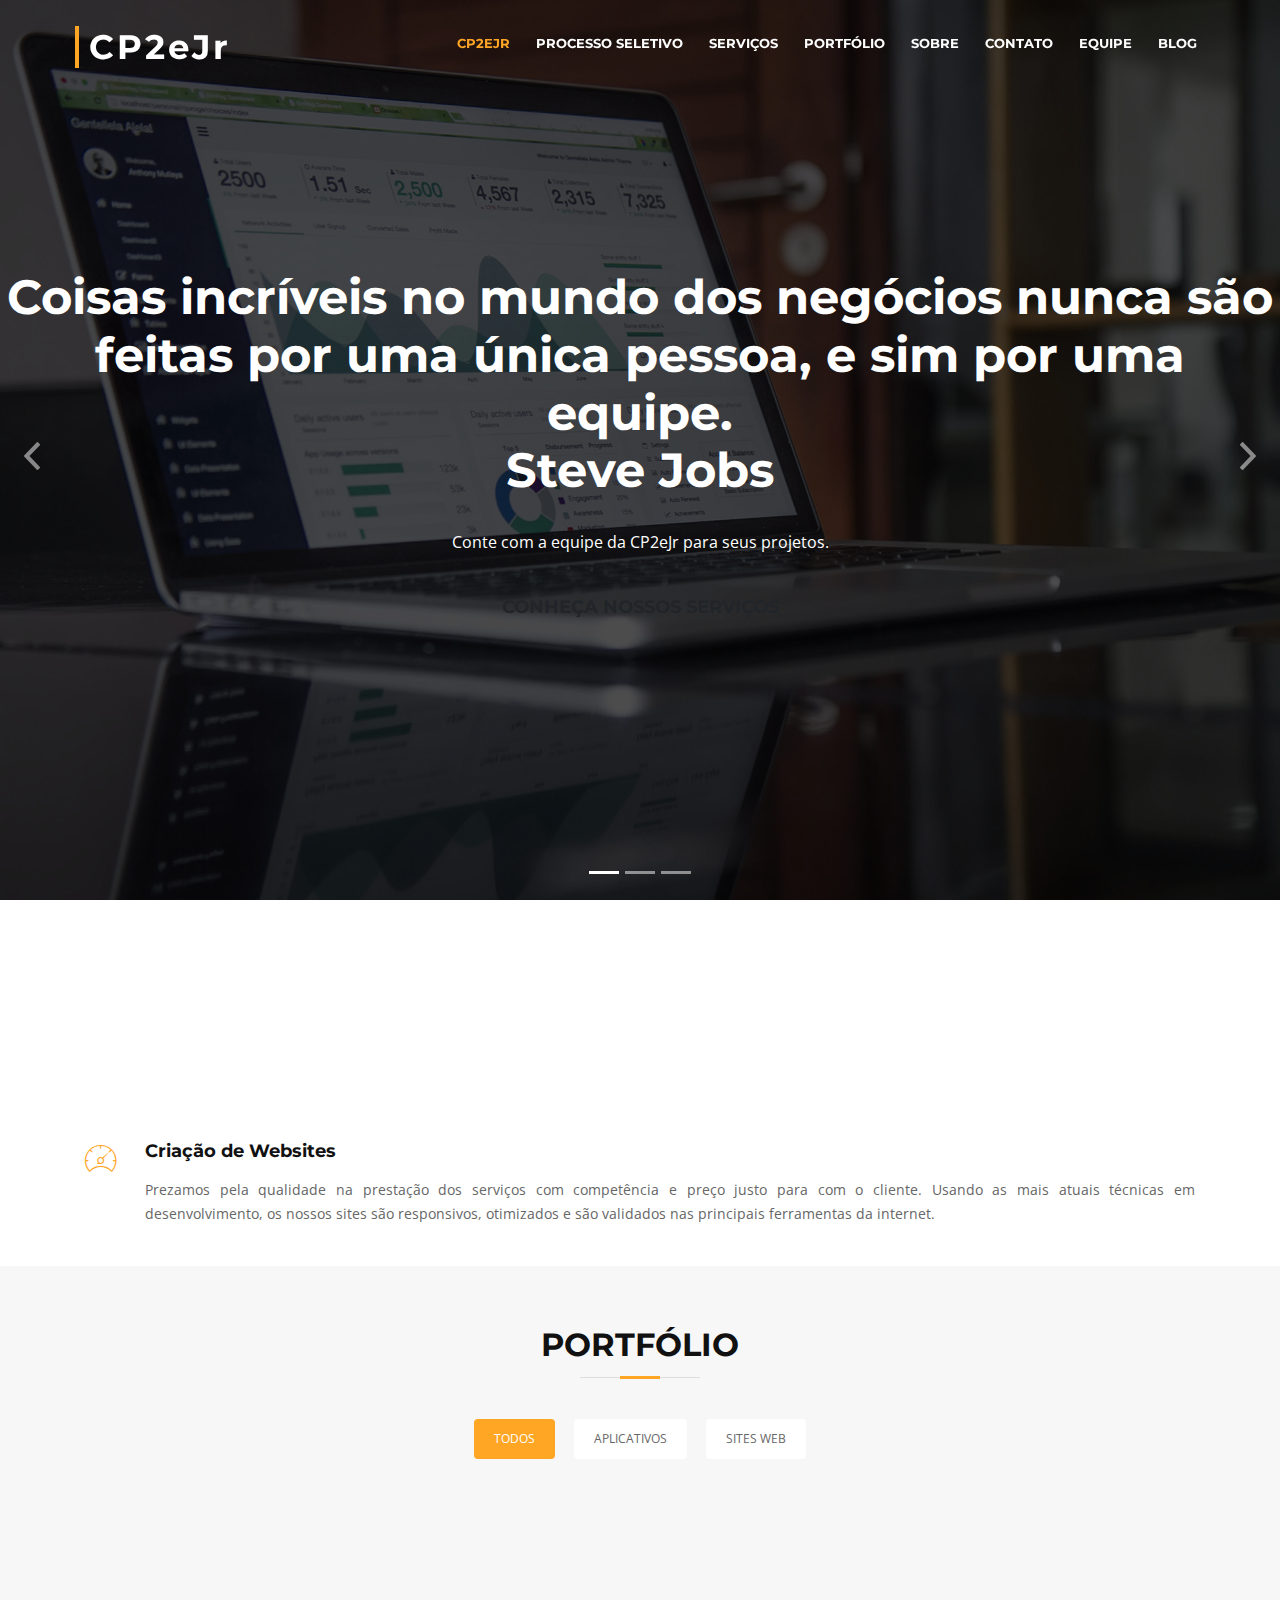
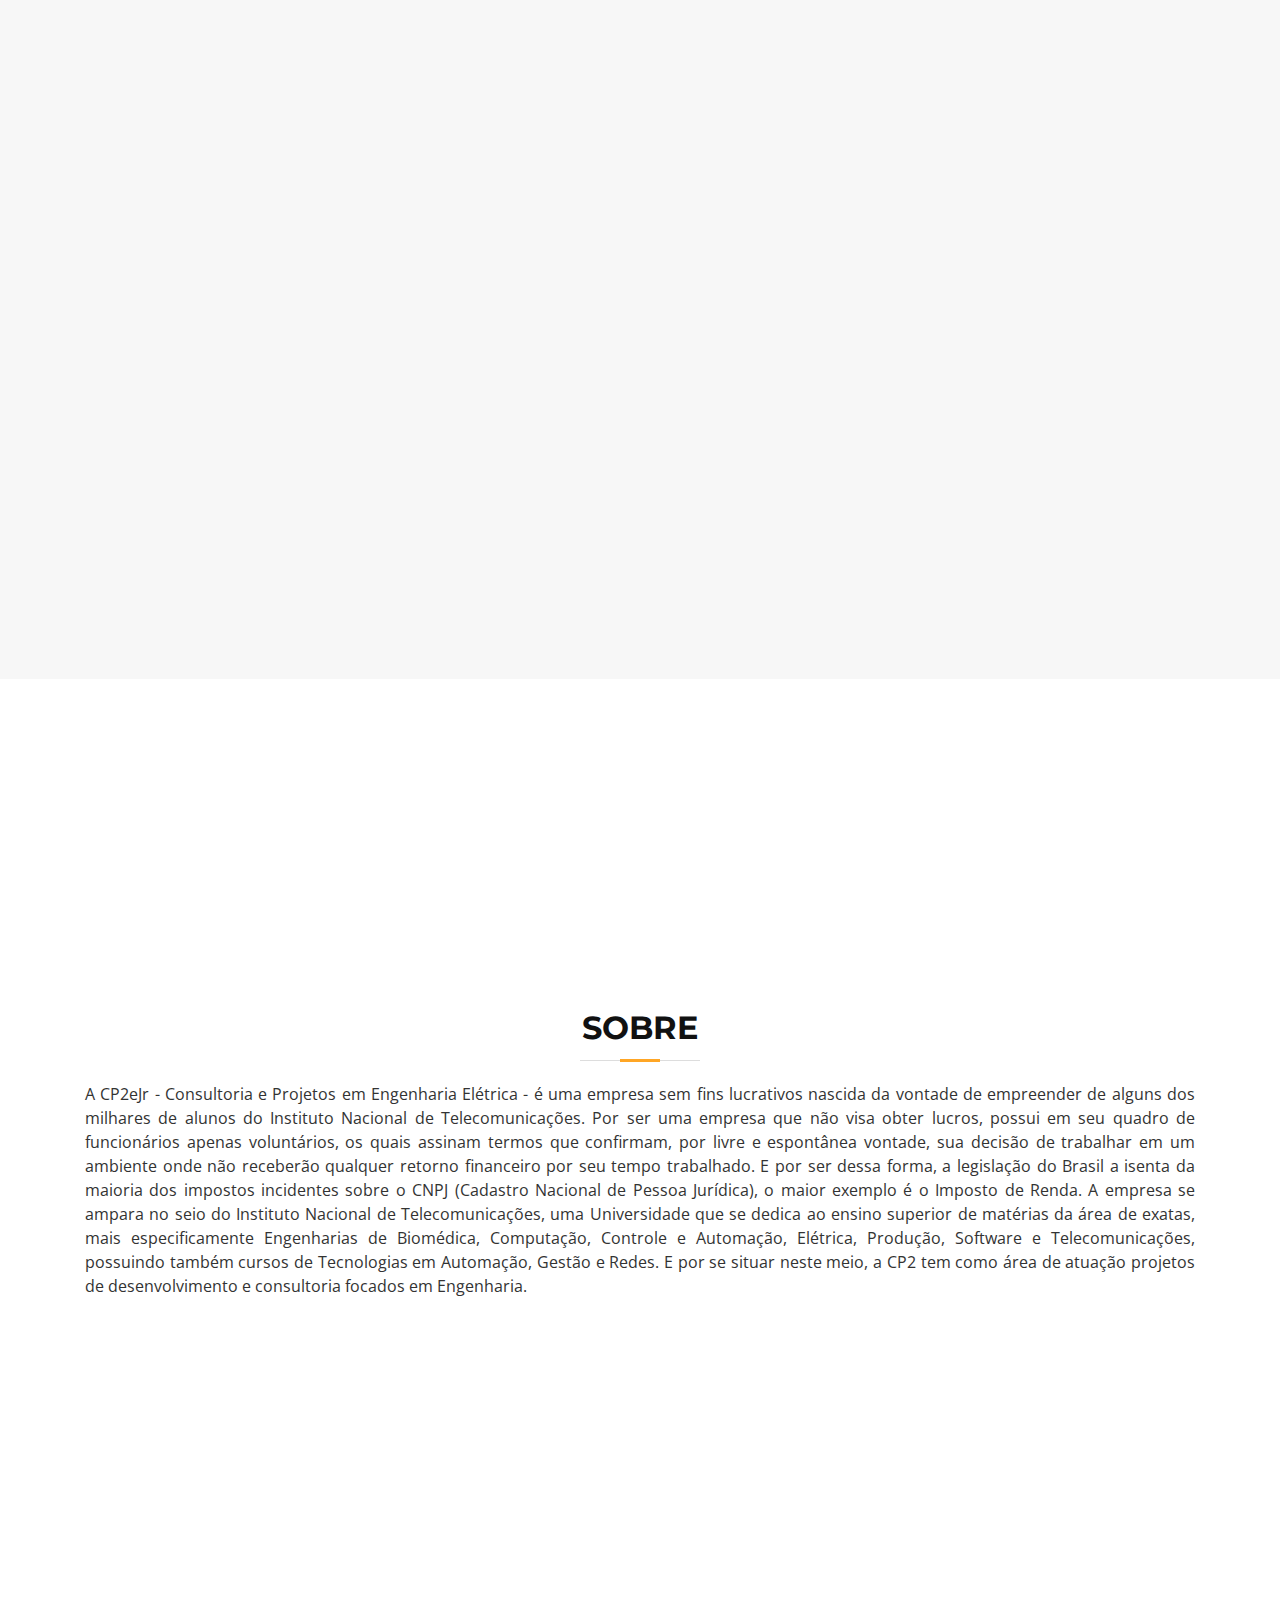
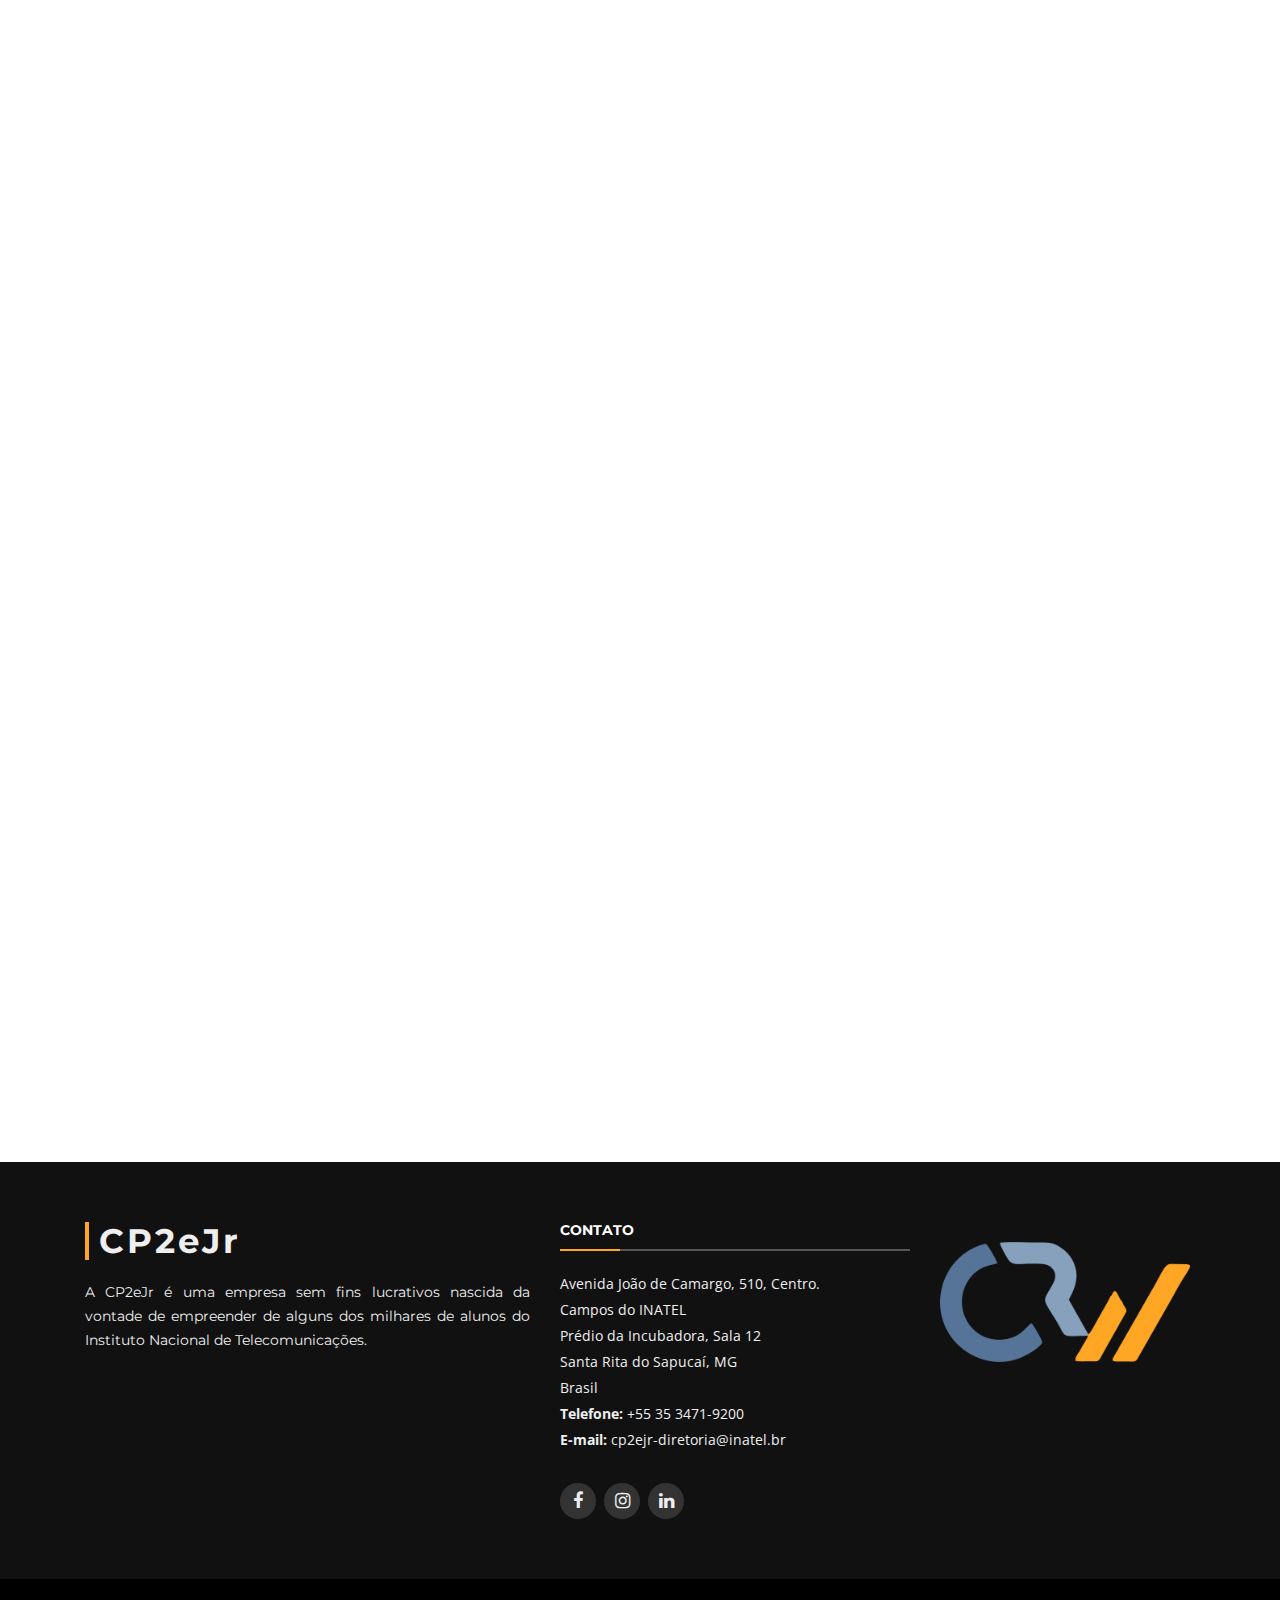
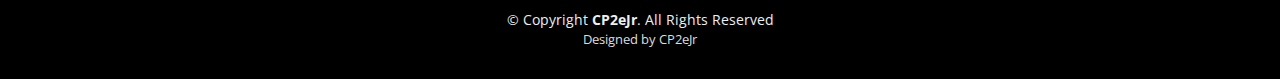
<file: CP2eJr/index.html>
<!DOCTYPE html>
<html lang="en">
<head>
  <meta charset="utf-8">
  <!-- NÚCLEO DE ENGENHARIA DA EMPRESA JR É FERA DEMAIS!!!! By Erick Braun Goecking -->
  <title>CP2eJr | Empresa Júnior</title>
  <meta content="width=device-width, initial-scale=1.0" name="viewport">
  <meta content="" name="keywords">
  <meta content="" name="description">

  <!-- Favicons -->
  <link href="img/favicon.png" rel="icon">
  <link href="img/apple-touch-icon.png" rel="apple-touch-icon">

  <!-- Google Fonts -->
  <link href="https://fonts.googleapis.com/css?family=Open+Sans:300,300i,400,400i,700,700i|Montserrat:300,400,500,700" rel="stylesheet">

  <!-- Bootstrap CSS File -->
  <link href="lib/bootstrap/css/bootstrap.min.css" rel="stylesheet">

  <!-- Libraries CSS Files -->
  <link href="lib/font-awesome/css/font-awesome.min.css" rel="stylesheet">
  <link href="lib/animate/animate.min.css" rel="stylesheet">
  <link href="lib/ionicons/css/ionicons.min.css" rel="stylesheet">
  <link href="lib/owlcarousel/assets/owl.carousel.min.css" rel="stylesheet">
  <link href="lib/lightbox/css/lightbox.min.css" rel="stylesheet">

  <!-- Main Stylesheet File -->
  <link href="css/style.css" rel="stylesheet">

</head>

<body>

  <!--==========================
    Header
  ============================-->
  <header id="header">
    <div class="container-fluid">

      <div id="logo" class="pull-left">
        <h1><a href="#intro" class="scrollto">CP2eJr</a></h1>
        <!-- Uncomment below if you prefer to use an image logo -->
        <!-- <a href="#intro"><img src="img/logo.png" alt="" title="" /></a>-->
      </div>

      <nav id="nav-menu-container">
        <ul class="nav-menu">
          <li class="menu-active"><a href="#intro">CP2eJr</a></li>
          <li><a href="processo.html">Processo Seletivo</a></li> 
          <li><a href="#services">Serviços</a></li>
          <li><a href="#portfolio">Portfólio</a></li>
          <li><a href="#about">Sobre</a></li>
          <li><a href="#contact">Contato</a></li>
          <li><a href="equipe.html">Equipe</a></li>
          <li><a href="blog.html">Blog</a></li>
        </ul>
      </nav><!-- #nav-menu-container -->
    </div>
  </header><!-- #header -->

  <!--==========================
    Intro Section
  ============================-->
  <section id="intro">
    <div class="intro-container">
      <div id="introCarousel" class="carousel  slide carousel-fade" data-ride="carousel">
        <ol class="carousel-indicators"></ol>
        <div class="carousel-inner" role="listbox">
          <div class="carousel-item">
            <div class="carousel-background"><img src="img/intro-carousel/1.jpg" alt=""></div>
            <div class="carousel-container">
              <div class="carousel-content">
                <h2>Você nunca sabe que resultados virão da sua ação. Mas se você não fizer nada, não existirão resultados. <br>Mahatma Gandhi<br/> </h2>
                <p>Conte com a CP2eJr para dar um up nos seus resultados.</p>
                <!-- <button class="btn btn-color">Texto</button> -->
                <a href='#services' class="btn btn-color">Conheça nossos serviços</a>
                <!-- <input type="submit" class="btn btn-green"> -->
              </div>
            </div>
          </div>

          <div class="carousel-item active">
            <div class="carousel-background"><img src="img/intro-carousel/2.jpg" alt=""></div>
            <div class="carousel-container">
              <div class="carousel-content">
                <h2>Coisas incríveis no mundo dos negócios nunca são feitas por uma única pessoa, e sim por uma equipe. <br>Steve Jobs<br/> </h2>
                <p>Conte com a equipe da CP2eJr para seus projetos.</p>
                <a href='#services' class="btn btn-color">Conheça nossos serviços</a>
              </div>
            </div>
          </div>

          <div class="carousel-item">
            <div class="carousel-background"><img src="img/intro-carousel/3.jpg" alt=""></div>
            <div class="carousel-container">
              <div class="carousel-content">
                <h2>Cada sonho que você deixa para trás é um pedaço do seu futuro que deixa de existir. <br>Steve Jobs<br/> </h2>
                <p>Conte com a CP2eJr para tornar seu sonho em relidade.</p>
                <a href='#services' class="btn btn-color">Conheça nossos serviços</a>
              </div>
            </div>
          </div>

        <a class="carousel-control-prev" href="#introCarousel" role="button" data-slide="prev">
          <span class="carousel-control-prev-icon ion-chevron-left" aria-hidden="true"></span>
          <span class="sr-only">Previous</span>
        </a>

        <a class="carousel-control-next" href="#introCarousel" role="button" data-slide="next">
          <span class="carousel-control-next-icon ion-chevron-right" aria-hidden="true"></span>
          <span class="sr-only">Next</span>
        </a>

      </div>
    </div>
  </section><!-- #intro -->

    <main id="main">

      <!--==========================
        Featured Services Section
      ============================-->
      <!--
      <section id="featured-services">
        <div class="container">
          <div class="row">

            <div class="col-lg-4 box">
              <i class="ion-ios-bookmarks-outline"></i>
              <h4 class="title"><a href="">Lorem Ipsum Delino</a></h4>
              <p class="description">Voluptatum deleniti atque corrupti quos dolores et quas molestias excepturi sint occaecati cupiditate non provident</p>
            </div>

            <div class="col-lg-4 box box-bg">
              <i class="ion-ios-stopwatch-outline"></i>
              <h4 class="title"><a href="">Dolor Sitema</a></h4>
              <p class="description">Minim veniam, quis nostrud exercitation ullamco laboris nisi ut aliquip ex ea commodo consequat tarad limino ata</p>
            </div>

            <div class="col-lg-4 box">
              <i class="ion-ios-heart-outline"></i>
              <h4 class="title"><a href="">Sed ut perspiciatis</a></h4>
              <p class="description">Duis aute irure dolor in reprehenderit in voluptate velit esse cillum dolore eu fugiat nulla pariatur</p>
            </div>

          </div>
        </div>
      </section>  #featured-services -->


      

      <!--==========================
        Services Section
      ============================-->
      <section id="services">
        <div class="container">

          <header class="section-header wow fadeInUp">
            <br>
            <h3>Serviços</h3>
            <p>Venha conhecer os nossos serviços.</p>
          </header>

          <div class="row">
            <div class="col" data-wow-delay="0.1s" data-wow-duration="1.4s">
              <div class="icon"><i class="ion-ios-speedometer-outline"></i></div>
              <h4 class="title"><a>Criação de Websites</a></h4>
              <p align="justify" class="description">Prezamos pela qualidade na prestação dos serviços com competência e preço justo para com o cliente. Usando as mais atuais técnicas em desenvolvimento, os nossos sites são responsivos, otimizados e são validados nas principais ferramentas da internet.</p>
            </div>
            <!-- <div class="col" data-wow-delay="0.1s" data-wow-duration="1.4s">
              <div class="icon"><i class="ion-ios-barcode-outline"></i></div>
              <h4 class="title"><a>Desenvolvimento de Apps</a></h4>
              <p align="justify" class="description">Pensando na qualidade final para o cliente, baixo custo e nas tendências tecnológicas atuais, desenvolvemos aplicativos tanto para plataformas Android ou IOS, chamados de aplicativos híbridos.</p>
            </div>
          </div> -->
        </div>
      </section><!-- #services -->

      <!--==========================
        Call To Action Section
      ============================
      <section id="call-to-action" class="wow fadeIn">
        <div class="container text-center">
          <h3>Call To Action</h3>
          <p> Duis aute irure dolor in reprehenderit in voluptate velit esse cillum dolore eu fugiat nulla pariatur. Excepteur sint occaecat cupidatat non proident, sunt in culpa qui officia deserunt mollit anim id est laborum.</p>
          <a class="cta-btn" href="#">Call To Action</a>
        </div>
      </section><!-- #call-to-action -->

      <!--==========================
        Skills Section
      ============================-->
      <!--
      <section id="skills">
        <div class="container">

          <header class="section-header">
            <h3>Our Skills</h3>
            <p>Lorem ipsum dolor sit amet, consectetur adipiscing elit, sed do eiusmod tempor incididunt ut labore et dolore magna aliqua. Ut enim ad minim veniam, quis nostrud exercitation ullamco laboris nisi ut aliquip</p>
          </header>

          <div class="skills-content">

            <div class="progress">
              <div class="progress-bar bg-success" role="progressbar" aria-valuenow="100" aria-valuemin="0" aria-valuemax="100">
                <span class="skill">HTML <i class="val">100%</i></span>
              </div>
            </div>

            <div class="progress">
              <div class="progress-bar bg-info" role="progressbar" aria-valuenow="90" aria-valuemin="0" aria-valuemax="100">
                <span class="skill">CSS <i class="val">90%</i></span>
              </div>
            </div>

            <div class="progress">
              <div class="progress-bar bg-warning" role="progressbar" aria-valuenow="75" aria-valuemin="0" aria-valuemax="100">
                <span class="skill">JavaScript <i class="val">75%</i></span>
              </div>
            </div>

            <div class="progress">
              <div class="progress-bar bg-danger" role="progressbar" aria-valuenow="55" aria-valuemin="0" aria-valuemax="100">
                <span class="skill">Photoshop <i class="val">55%</i></span>
              </div>
            </div>

          </div>

        </div>
      </section>

      <!--==========================
        Facts Section
      ============================-->
      <!--
      <section id="facts"  class="wow fadeIn">
        <div class="container">

          <header class="section-header">
            <h3>Facts</h3>
            <p>Sed ut perspiciatis unde omnis iste natus error sit voluptatem accusantium doloremque</p>
          </header>

          <div class="row counters">

            <div class="col-lg-3 col-6 text-center">
              <span data-toggle="counter-up">274</span>
              <p>Clients</p>
            </div>

            <div class="col-lg-3 col-6 text-center">
              <span data-toggle="counter-up">421</span>
              <p>Projects</p>
            </div>

            <div class="col-lg-3 col-6 text-center">
              <span data-toggle="counter-up">1,364</span>
              <p>Hours Of Support</p>
            </div>

            <div class="col-lg-3 col-6 text-center">
              <span data-toggle="counter-up">18</span>
              <p>Hard Workers</p>
            </div>

          </div>

          <div class="facts-img">
            <img src="img/facts-img.png" alt="" class="img-fluid">
          </div>

        </div>
      </section><!-- #facts -->

      <!--==========================
        Portfolio Section
      ============================-->
      <section id="portfolio"  class="section-bg" >
        <div class="container">

          <header class="section-header">
            <h3 class="section-title">Portfólio</h3>
          </header>

          <div class="row">
            <div class="col-lg-12">
              <ul id="portfolio-flters">
                <li data-filter="*" class="filter-active">Todos</li>
                <li data-filter=".filter-app">Aplicativos</li>
                <li data-filter=".filter-web">Sites Web</li>
              </ul>
            </div>
          </div>

          <div class="row portfolio-container">

            <div class="col-lg-4 col-md-6 portfolio-item filter-app wow fadeInUp">
              <div class="portfolio-wrap">
                <figure>
                  <img src="img/portfolio/app-nesp-2019.png" class="img-fluid" alt="">
                  <a href="img/portfolio/app-nesp-2019.png" data-lightbox="portfolio" data-title="Inatel Estágios e Empregos" class="link-preview" title="Preview"><i class="ion ion-eye"></i></a>
                </figure>

                <div class="portfolio-info">
                  <h4><a href="#">Inatel Estágios e Empregos</a></h4>
                  <p>App</p>
                </div>
              </div>
            </div>

            <div class="col-lg-4 col-md-6 portfolio-item filter-app wow fadeInUp">
              <div class="portfolio-wrap">
                <figure>
                  <img src="img/portfolio/app_fetin.png" class="img-fluid" alt="">
                  <a href="img/portfolio/app_fetin.png" data-lightbox="portfolio" data-title="#ToNaFetin" class="link-preview" title="Preview"><i class="ion ion-eye"></i></a>
                </figure>

                <div class="portfolio-info">
                  <h4><a href="#">#ToNaFetin</a></h4>
                  <p>App</p>
                </div>
              </div>
            </div>

            <div class="col-lg-4 col-md-6 portfolio-item filter-web wow fadeInUp" data-wow-delay="0.1s">
              <div class="portfolio-wrap">
                <figure>
                  <img src="img/portfolio/OSA1.png" class="img-fluid" alt="">
                  <a href="img/portfolio/OSA1.png" class="link-preview" data-lightbox="portfolio" data-title="OSA - The Optical Society" title="Preview"><i class="ion ion-eye"></i></a>
                </figure>

                <div class="portfolio-info">
                  <h4><a href="#">OSA - The Optical Society</a></h4>
                  <p>Web</p>
                </div>
              </div>
            </div>

            <div class="col-lg-4 col-md-6 portfolio-item filter-web wow fadeInUp" data-wow-delay="0.1s">
              <div class="portfolio-wrap">
                <figure>
                  <img src="img/portfolio/rodel1.png" class="img-fluid" alt="">
                  <a href="img/portfolio/rodel1.png" class="link-preview" data-lightbox="portfolio" data-title="CFC Rodel" title="Preview"><i class="ion ion-eye"></i></a>
                </figure>

                <div class="portfolio-info">
                  <h4><a href="#">CFC Rodel</a></h4>
                  <p>Web</p>
                </div>
              </div>
            </div>
          </div>
        </div>
      </section><!-- #portfolio -->

      <!--==========================
        Clients Section
      ============================-->
      <section id="clients" class="wow fadeInUp">
        <div class="container">

          <header class="section-header">
            <h3>Nossos Clientes</h3>
          </header>

          <div class="owl-carousel clients-carousel">
            <img src="img/clients/inatel.png" alt="">
            <img src="img/clients/osa.png" alt="">
            <img src="img/clients/rodel.png" alt="">
          </div>

        </div>
      </section><!-- #clients -->

      <!--==========================
        Clients Section
      ============================
      <section id="testimonials" class="section-bg wow fadeInUp">
        <div class="container">

          <header class="section-header">
            <h3>Depoimentos</h3>
          </header>

          <div class="owl-carousel testimonials-carousel">

            <div class="testimonial-item">
              <img src="img/testimonial-1.jpg" class="testimonial-img" alt="">
              <h3>Saul Goodman</h3>
              <h4>Ceo &amp; Founder</h4>
              <p>
                <img src="img/quote-sign-left.png" class="quote-sign-left" alt="">
                Proin iaculis purus consequat sem cure digni ssim donec porttitora entum suscipit rhoncus. Accusantium quam, ultricies eget id, aliquam eget nibh et. Maecen aliquam, risus at semper.
                <img src="img/quote-sign-right.png" class="quote-sign-right" alt="">
              </p>
            </div>

            <div class="testimonial-item">
              <img src="img/testimonial-2.jpg" class="testimonial-img" alt="">
              <h3>Sara Wilsson</h3>
              <h4>Designer</h4>
              <p>
                <img src="img/quote-sign-left.png" class="quote-sign-left" alt="">
                Export tempor illum tamen malis malis eram quae irure esse labore quem cillum quid cillum eram malis quorum velit fore eram velit sunt aliqua noster fugiat irure amet legam anim culpa.
                <img src="img/quote-sign-right.png" class="quote-sign-right" alt="">
              </p>
            </div>

            <div class="testimonial-item">
              <img src="img/testimonial-3.jpg" class="testimonial-img" alt="">
              <h3>Jena Karlis</h3>
              <h4>Store Owner</h4>
              <p>
                <img src="img/quote-sign-left.png" class="quote-sign-left" alt="">
                Enim nisi quem export duis labore cillum quae magna enim sint quorum nulla quem veniam duis minim tempor labore quem eram duis noster aute amet eram fore quis sint minim.
                <img src="img/quote-sign-right.png" class="quote-sign-right" alt="">
              </p>
            </div>

            <div class="testimonial-item">
              <img src="img/testimonial-4.jpg" class="testimonial-img" alt="">
              <h3>Matt Brandon</h3>
              <h4>Freelancer</h4>
              <p>
                <img src="img/quote-sign-left.png" class="quote-sign-left" alt="">
                Fugiat enim eram quae cillum dolore dolor amet nulla culpa multos export minim fugiat minim velit minim dolor enim duis veniam ipsum anim magna sunt elit fore quem dolore labore illum veniam.
                <img src="img/quote-sign-right.png" class="quote-sign-right" alt="">
              </p>
            </div>

            <div class="testimonial-item">
              <img src="img/testimonial-5.jpg" class="testimonial-img" alt="">
              <h3>John Larson</h3>
              <h4>Entrepreneur</h4>
              <p>
                <img src="img/quote-sign-left.png" class="quote-sign-left" alt="">
                Quis quorum aliqua sint quem legam fore sunt eram irure aliqua veniam tempor noster veniam enim culpa labore duis sunt culpa nulla illum cillum fugiat legam esse veniam culpa fore nisi cillum quid.
                <img src="img/quote-sign-right.png" class="quote-sign-right" alt="">
              </p>
            </div>

          </div>

        </div>
      </section><!-- #testimonials -->
      <!--==========================
        About Us Section
      ============================-->
      <section id="about">
        <div class="container">

          <header class="section-header">
            <h3>Sobre</h3>
            <p style="text-align:justify">A CP2eJr - Consultoria e Projetos em Engenharia Elétrica - é uma empresa sem fins lucrativos nascida da vontade de empreender de alguns dos milhares de alunos do Instituto Nacional de Telecomunicações. Por ser uma empresa que não visa obter lucros, possui em seu quadro de funcionários apenas voluntários, os quais assinam termos que confirmam, por livre e espontânea vontade, sua decisão de trabalhar em um ambiente onde não receberão qualquer retorno financeiro por seu tempo trabalhado. E por ser dessa forma, a legislação do Brasil a isenta da maioria dos impostos incidentes sobre o CNPJ (Cadastro Nacional de Pessoa Jurídica), o maior exemplo é o Imposto de Renda. A empresa se ampara no seio do Instituto Nacional de Telecomunicações, uma Universidade que se dedica ao ensino superior de matérias da área de exatas, mais especificamente Engenharias de Biomédica, Computação, Controle e Automação, Elétrica, Produção, Software e Telecomunicações, possuindo também cursos de Tecnologias em Automação, Gestão e Redes. E por se situar neste meio, a CP2 tem como área de atuação projetos de desenvolvimento e consultoria focados em Engenharia.</p>
          </header>

          <div class="row about-cols">

            <div class="col-md-4 wow fadeInUp">
              <div class="about-col">
                <div class="img">
                  <img src="img/about-mission.jpg" alt="" class="img-fluid">
                  <div class="icon"><i class="ion-ios-speedometer-outline"></i></div>
                </div>
                <h2 class="title"><a>Missão</a></h2>
                <p style="text-align:justify">
                  Contribuir para a formação de seus membros e atender as necessidades e objetivos de seus clientes, através da oferta de capacitações e soluções tecnológicas, por meio do aproveitamento do conhecimento e das experiências acadêmicas no INATEL.
                </p>
              </div>
            </div>

            <div class="col-md-4 wow fadeInUp" data-wow-delay="0.1s">
              <div class="about-col">
                <div class="img">
                  <img src="img/about-plan.jpg" alt="" class="img-fluid">
                  <div class="icon"><i class="ion-ios-list-outline"></i></div>
                </div>
                <h2 class="title"><a>Visão</a></h2>
                <p style="text-align:justify">
                  Ser reconhecida como a melhor “Empresa Júnior” na oferta de soluções e capacitações tecnológicas para a região e consolidar-se como a melhor relação custo/benefício para o mercado.
                </p>
              </div>
            </div>

            <div class="col-md-4 wow fadeInUp" data-wow-delay="0.2s">
              <div class="about-col">
                <div class="img">
                  <img src="img/about-vision.jpg" alt="" class="img-fluid">
                  <div class="icon"><i class="ion-ios-eye-outline"></i></div>
                </div>
                <h2 class="title"><a>Valores</a></h2>
                <p style="text-align:justify">
                  Ética<br/>
                  Transparência<br/>
                  Comprometimento<br/>
                  Serviço de Qualidade<br/>
                  Inovação<br/>
                  Responsabilidade<br/>
                </p>
            </div>
          </div>
        </div>
      </section><!-- #about -->

      <!--==========================
        Contact Section
      ============================-->
      <section id="contact" class="section-bg wow fadeInUp">
        <div class="container">

          <div class="section-header">
            <h3>Contatos</h3>
            <p>Entre em contato conosco!</p>
          </div>

          <div class="row contact-info">

            <div class="col-md-4">
              <div class="contact-address">
                <i class="ion-ios-location-outline"></i>
                <h3>Endereço</h3>
                <address>Avenida João de Camargo, 510, Centro.<br/>
                        Campos do INATEL<br/>
                        Prédio da Incubadora, Sala 12<br/>
                        Santa Rita do Sapucaí, MG<br/>
                        Brasil</address>
              </div>
            </div>

            <div class="col-md-4">
              <div class="contact-phone">
                <i class="ion-ios-telephone-outline"></i>
                <h3>Telefone</h3>
                <p><a href="tel:+155895548855">+55 35 3471-9200</a></p>
              </div>
            </div>

            <div class="col-md-4">
              <div class="contact-email">
                <i class="ion-ios-email-outline"></i>
                <h3>Email</h3>
                <p><a href="mailto:info@example.com">cp2ejr-diretoria@inatel.br</a></p>
              </div>
            </div>

          </div>

          <div class="form">
            <div id="sendmessage">Sua mensagem foi enviada. Obrigada!</div>
            <div id="errormessage"></div>
            <form action="" method="post" role="form" class="contactForm">
              <div class="form-row">
                <div class="form-group col-md-6">
                  <input type="text" name="nome" class="form-control" id="nome" placeholder="Seu Nome" data-rule="minlen:4" data-msg="Por favor, insira pelo menos 4 caracteres." />
                  <div class="validation"></div>
                </div>
                <div class="form-group col-md-6">
                  <input type="email" class="form-control" name="email" id="email" placeholder="Seu Email" data-rule="email" data-msg="Por favor, insira um e-mail válido." />
                  <div class="validation"></div>
                </div>
              </div>
              <div class="form-group">
                <input type="text" class="form-control" name="assunto" id="assunto" placeholder="Objetivo" data-rule="minlen:4" data-msg="Por favor, insira pelo menos 8 caracteres para descrever seu objetivo." />
                <div class="validation"></div>
              </div>
              <div class="form-group">
                <textarea class="form-control" name="mensagem" id="mensagem" rows="5" data-rule="required" data-msg="Por favor, escreva algo para nós." placeholder="Mensagem"></textarea>
                <div class="validation"></div>
              </div>
              <div class="text-center"><button type="submit">Enviar Mensagem</button></div>
            </form>
          </div>

        </div>
      </section><!-- #contact -->

    </main>

    <!--==========================
      Footer
    ============================-->
    <footer id="footer">
      <div class="footer-top">
        <div class="container">
          <div class="row">

            <div class="col-lg-5 col-md-6 footer-info">
              <h3>CP2eJr</h3>
              <p style="text-align:justify">A CP2eJr é uma empresa sem fins lucrativos nascida da vontade de empreender de alguns dos milhares de alunos do Instituto Nacional de Telecomunicações.</p>
            </div>

            <div class="col-lg-4 col-md-6 footer-contact">
              <h4>Contato</h4>  
              <p>
                Avenida João de Camargo, 510, Centro.<br/>
                Campos do INATEL<br/>
                Prédio da Incubadora, Sala 12<br/>
                Santa Rita do Sapucaí, MG<br/>
                Brasil<br/>
                <strong>Telefone:</strong> +55 35 3471-9200<br>
                <strong>E-mail:</strong> cp2ejr-diretoria@inatel.br<br>
              </p>

              <div class="social-links">
                <a href="https://www.facebook.com/Empresa.Junior.Inatel/" class="facebook"><i class="fa fa-facebook"></i></a>
                <a href="https://www.instagram.com/cp2ejr/" class="instagram"><i class="fa fa-instagram"></i></a>
                <a href="https://www.linkedin.com/company/cp2ejr---junior-company-inatel/?viewAsMember=true" class="linkedin"><i class="fa fa-linkedin"></i></a>
              </div>

            </div>

            <div class="col-lg-3 col-md-6 footer-newsletter">
              <body>
              <h1> </h1>
              <h1> </h1>
              <h1> </h1>
              <h1> </h1>
                <img src="img/logo.png" alt="some text" width=250 height=120>
              </body>
            </div>


          </div>
        </div>
      </div>

      <div class="container">
        <div class="copyright">
          &copy; Copyright <strong>CP2eJr</strong>. All Rights Reserved
        </div>
        <div class="credits">
          Designed by <a>CP2eJr</a>
        </div>
      </div>
    </footer><!-- #footer -->

    <a href="#" class="back-to-top"><i class="fa fa-chevron-up"></i></a>
    <!-- Uncomment below i you want to use a preloader -->
    <!-- <div id="preloader"></div> -->

    <!-- JavaScript Libraries -->
    <script src="lib/jquery/jquery.min.js"></script>
    <script src="lib/jquery/jquery-migrate.min.js"></script>
    <script src="lib/bootstrap/js/bootstrap.bundle.min.js"></script>
    <script src="lib/easing/easing.min.js"></script>
    <script src="lib/superfish/hoverIntent.js"></script>
    <script src="lib/superfish/superfish.min.js"></script>
    <script src="lib/wow/wow.min.js"></script>
    <script src="lib/waypoints/waypoints.min.js"></script>
    <script src="lib/counterup/counterup.min.js"></script>
    <script src="lib/owlcarousel/owl.carousel.min.js"></script>
    <script src="lib/isotope/isotope.pkgd.min.js"></script>
    <script src="lib/lightbox/js/lightbox.min.js"></script>
    <script src="lib/touchSwipe/jquery.touchSwipe.min.js"></script>
    <!-- Contact Form JavaScript File -->
    <script src="contactform/contactform.js"></script>

    <!-- Template Main Javascript File -->
    <script src="js/main.js"></script>

  </body>
</html>
</file>
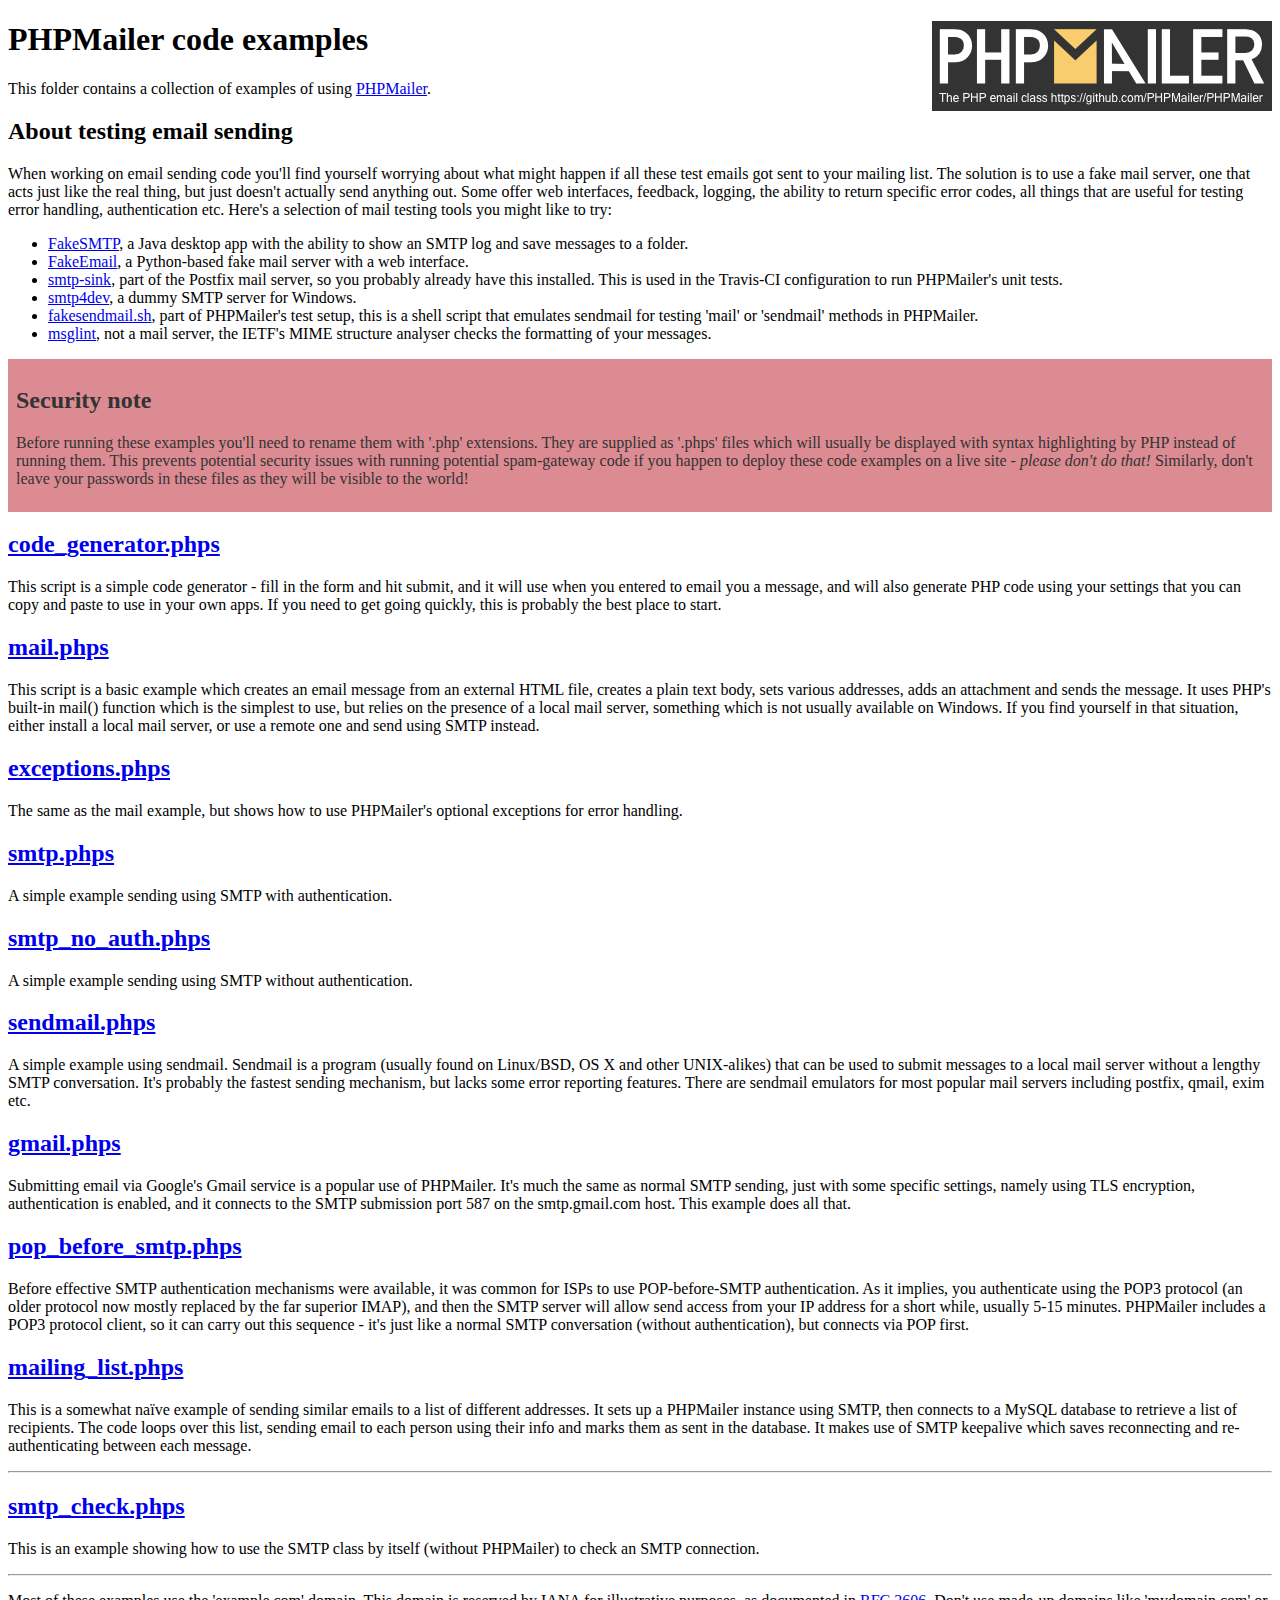
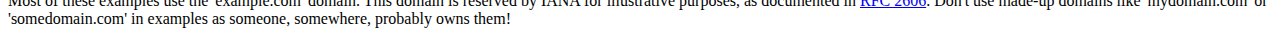
<file: CP2eJr/php/PHPMailer/examples/index.html>
<!DOCTYPE html>
<html>
<head>
	<meta charset="UTF-8">
	<title>PHPMailer Examples</title>
</head>
<body>
<h1>PHPMailer code examples<a href="https://github.com/PHPMailer/PHPMailer"><img src="images/phpmailer.png" style="float:right; border:0;" alt="PHPMailer logo"></a></h1>
<p>This folder contains a collection of examples of using <a href="https://github.com/PHPMailer/PHPMailer">PHPMailer</a>.</p>
<h2>About testing email sending</h2>
<p>When working on email sending code you'll find yourself worrying about what might happen if all these test emails got sent to your mailing list. The solution is to use a fake mail server, one that acts just like the real thing, but just doesn't actually send anything out. Some offer web interfaces, feedback, logging, the ability to return specific error codes, all things that are useful for testing error handling, authentication etc. Here's a selection of mail testing tools you might like to try:</p>
<ul>
  <li><a href="https://github.com/Nilhcem/FakeSMTP">FakeSMTP</a>, a Java desktop app with the ability to show an SMTP log and save messages to a folder. </li>
  <li><a href="https://github.com/isotoma/FakeEmail">FakeEmail</a>, a Python-based fake mail server with a web interface.</li>
  <li><a href="http://www.postfix.org/smtp-sink.1.html">smtp-sink</a>, part of the Postfix mail server, so you probably already have this installed. This is used in the Travis-CI configuration to run PHPMailer's unit tests.</li>
  <li><a href="http://smtp4dev.codeplex.com">smtp4dev</a>, a dummy SMTP server for Windows.</li>
  <li><a href="https://github.com/PHPMailer/PHPMailer/blob/master/test/fakesendmail.sh">fakesendmail.sh</a>, part of PHPMailer's test setup, this is a shell script that emulates sendmail for testing 'mail' or 'sendmail' methods in PHPMailer.</li>
  <li><a href="http://tools.ietf.org/tools/msglint/">msglint</a>, not a mail server, the IETF's MIME structure analyser checks the formatting of your messages.</li>
</ul>
<div style="padding: 8px; color: #333333; background-color: #dc8b92">
<h2>Security note</h2>
<p>Before running these examples you'll need to rename them with '.php' extensions. They are supplied as '.phps' files which will usually be displayed with syntax highlighting by PHP instead of running them. This prevents potential security issues with running potential spam-gateway code if you happen to deploy these code examples on a live site - <em>please don't do that!</em> Similarly, don't leave your passwords in these files as they will be visible to the world!</p>
</div>
<h2><a href="code_generator.phps">code_generator.phps</a></h2>
<p>This script is a simple code generator - fill in the form and hit submit, and it will use when you entered to email you a message, and will also generate PHP code using your settings that you can copy and paste to use in your own apps. If you need to get going quickly, this is probably the best place to start.</p>
<h2><a href="mail.phps">mail.phps</a></h2>
<p>This script is a basic example which creates an email message from an external HTML file, creates a plain text body, sets various addresses, adds an attachment and sends the message. It uses PHP's built-in mail() function which is the simplest to use, but relies on the presence of a local mail server, something which is not usually available on Windows. If you find yourself in that situation, either install a local mail server, or use a remote one and send using SMTP instead.</p>
<h2><a href="exceptions.phps">exceptions.phps</a></h2>
<p>The same as the mail example, but shows how to use PHPMailer's optional exceptions for error handling.</p>
<h2><a href="smtp.phps">smtp.phps</a></h2>
<p>A simple example sending using SMTP with authentication.</p>
<h2><a href="smtp_no_auth.phps">smtp_no_auth.phps</a></h2>
<p>A simple example sending using SMTP without authentication.</p>
<h2><a href="sendmail.phps">sendmail.phps</a></h2>
<p>A simple example using sendmail. Sendmail is a program (usually found on Linux/BSD, OS X and other UNIX-alikes) that can be used to submit messages to a local mail server without a lengthy SMTP conversation. It's probably the fastest sending mechanism, but lacks some error reporting features. There are sendmail emulators for most popular mail servers including postfix, qmail, exim etc.</p>
<h2><a href="gmail.phps">gmail.phps</a></h2>
<p>Submitting email via Google's Gmail service is a popular use of PHPMailer. It's much the same as normal SMTP sending, just with some specific settings, namely using TLS encryption, authentication is enabled, and it connects to the SMTP submission port 587 on the smtp.gmail.com host. This example does all that.</p>
<h2><a href="pop_before_smtp.phps">pop_before_smtp.phps</a></h2>
<p>Before effective SMTP authentication mechanisms were available, it was common for ISPs to use POP-before-SMTP authentication. As it implies, you authenticate using the POP3 protocol (an older protocol now mostly replaced by the far superior IMAP), and then the SMTP server will allow send access from your IP address for a short while, usually 5-15 minutes. PHPMailer includes a POP3 protocol client, so it can carry out this sequence - it's just like a normal SMTP conversation (without authentication), but connects via POP first.</p>
<h2><a href="mailing_list.phps">mailing_list.phps</a></h2>
<p>This is a somewhat naïve example of sending similar emails to a list of different addresses. It sets up a PHPMailer instance using SMTP, then connects to a MySQL database to retrieve a list of recipients. The code loops over this list, sending email to each person using their info and marks them as sent in the database. It makes use of SMTP keepalive which saves reconnecting and re-authenticating between each message.</p>
<hr>
<h2><a href="smtp_check.phps">smtp_check.phps</a></h2>
<p>This is an example showing how to use the SMTP class by itself (without PHPMailer) to check an SMTP connection.</p>
<hr>
<p>Most of these examples use the 'example.com' domain. This domain is reserved by IANA for illustrative purposes, as documented in <a href="http://tools.ietf.org/html/rfc2606">RFC 2606</a>. Don't use made-up domains like 'mydomain.com' or 'somedomain.com' in examples as someone, somewhere, probably owns them!</p>
</body>
</html>
</file>
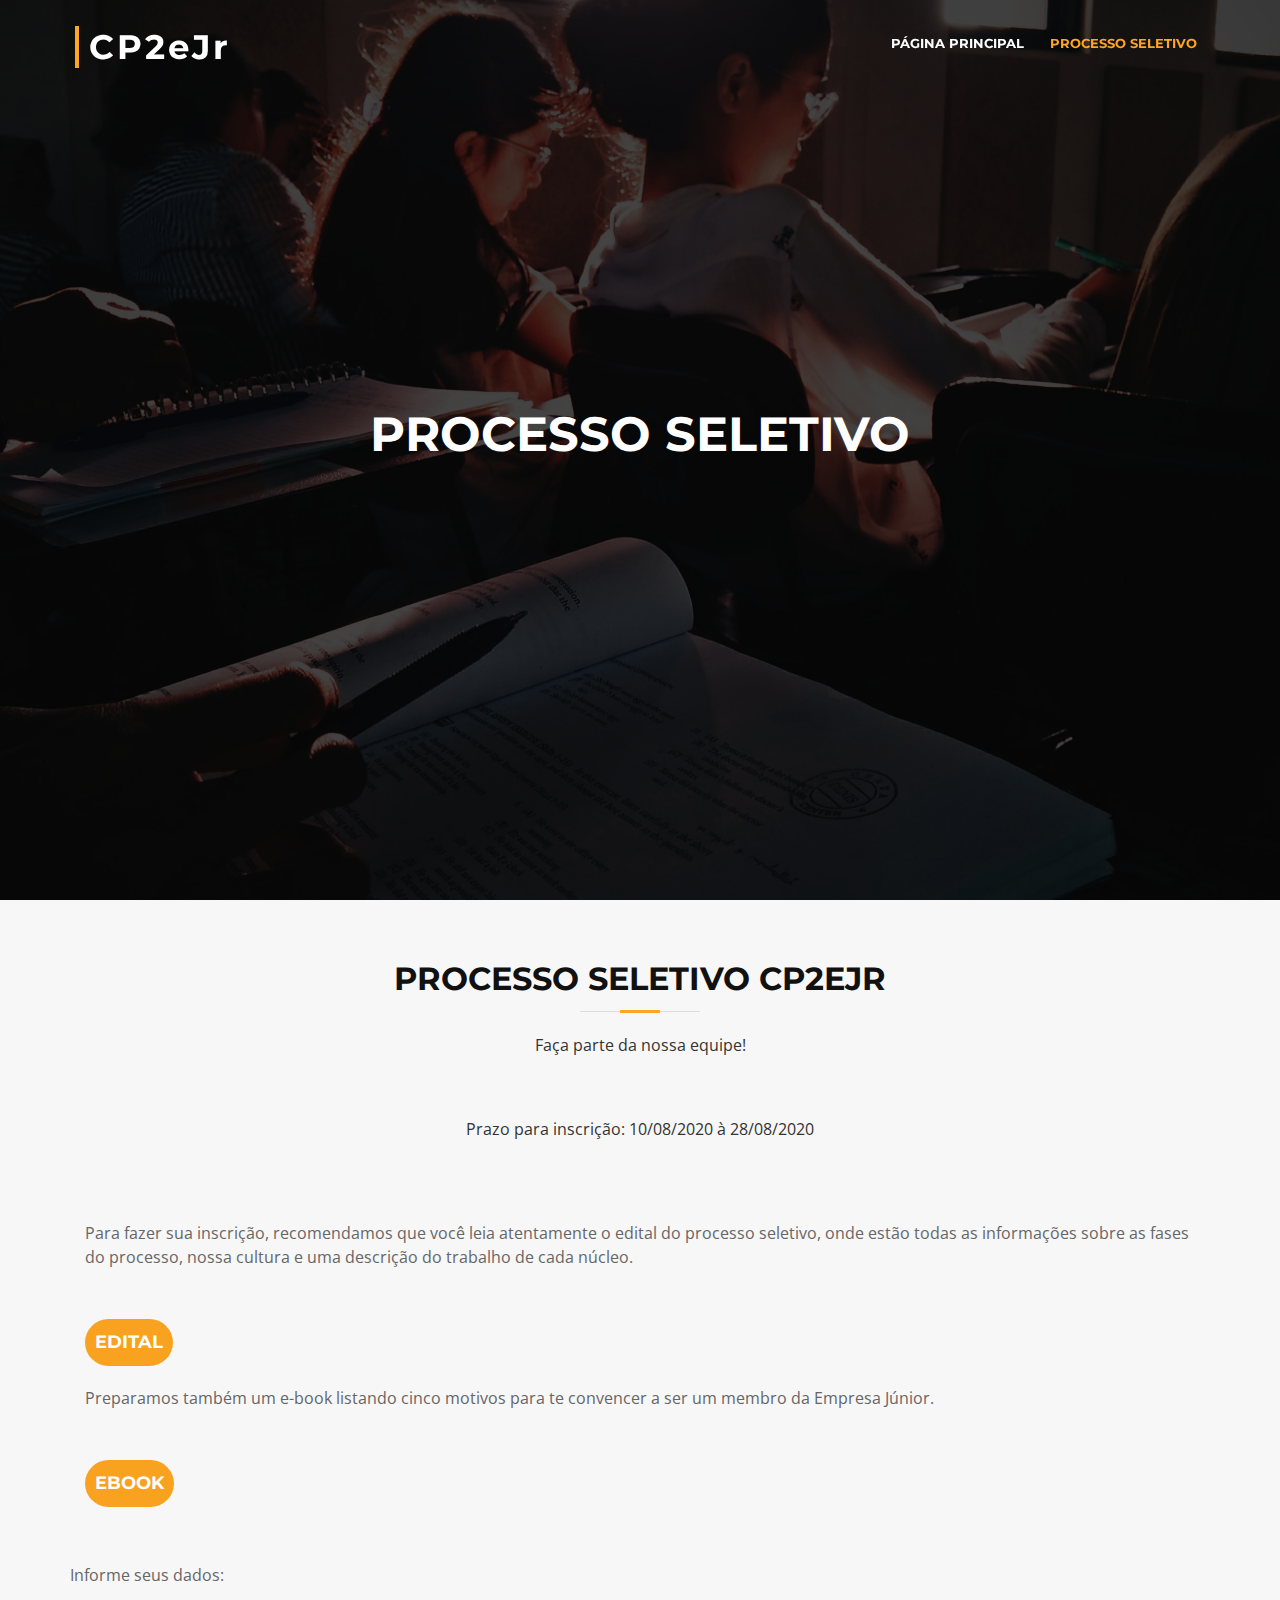
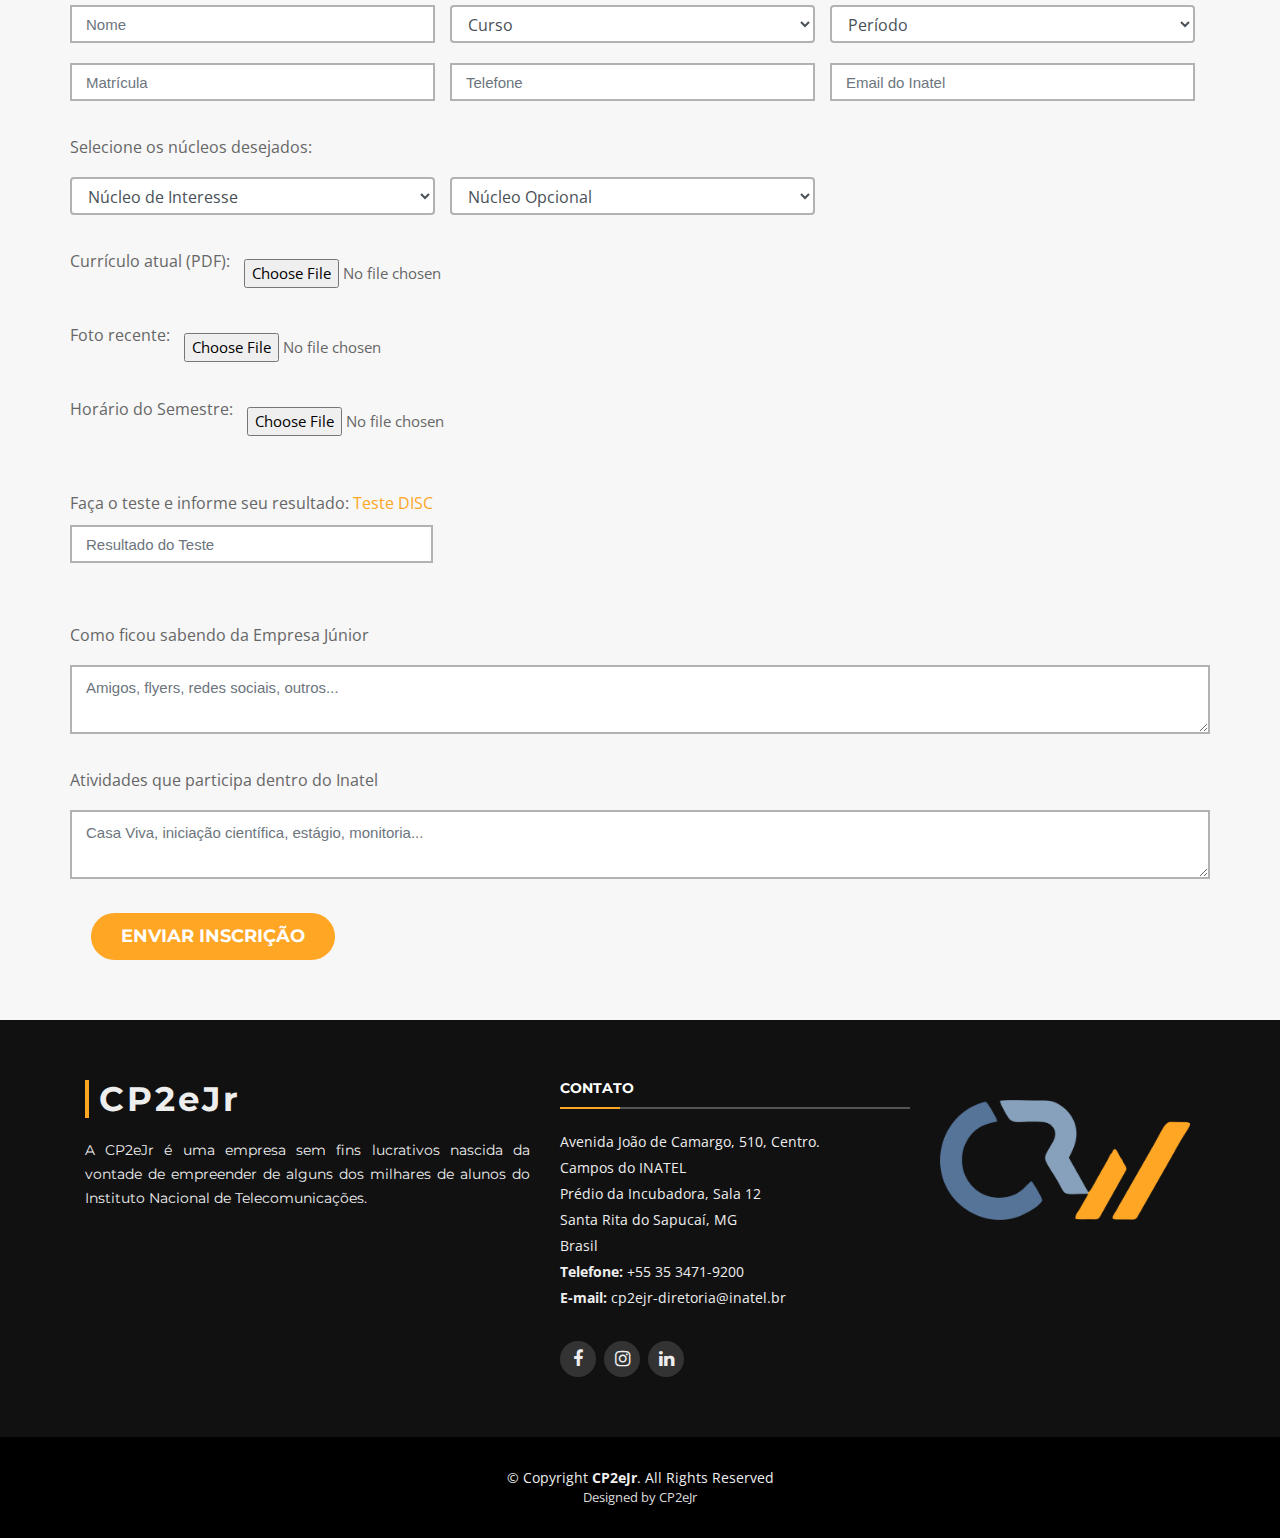
<file: CP2eJr/processo.html>
<!DOCTYPE html>
<html lang="en">
<head>
  <meta charset="utf-8">
  <!-- NÚCLEO DE ENGENHARIA DA EMPRESA JR É FERA DEMAIS!!!! By Erick Braun Goecking <3 -->
  <title>CP2eJr | Empresa Júnior</title>
  <meta content="width=device-width, initial-scale=1.0" name="viewport">
  <meta content="" name="keywords">
  <meta content="" name="description">

  <!-- Favicons -->
  <link href="img/favicon.png" rel="icon">
  <link href="img/apple-touch-icon.png" rel="apple-touch-icon">

  <!-- Google Fonts -->
  <link href="https://fonts.googleapis.com/css?family=Open+Sans:300,300i,400,400i,700,700i|Montserrat:300,400,500,700" rel="stylesheet">

  <!-- Bootstrap CSS File -->
  <link href="lib/bootstrap/css/bootstrap.min.css" rel="stylesheet">

  <!-- Libraries CSS Files -->
  <link href="lib/font-awesome/css/font-awesome.min.css" rel="stylesheet">
  <link href="lib/animate/animate.min.css" rel="stylesheet">
  <link href="lib/ionicons/css/ionicons.min.css" rel="stylesheet">
  <link href="lib/owlcarousel/assets/owl.carousel.min.css" rel="stylesheet">
  <link href="lib/lightbox/css/lightbox.min.css" rel="stylesheet">

  <!-- Main Stylesheet File -->
  <link href="css/style.css" rel="stylesheet">
  <link rel="stylesheet" href="css/processo-style.css">

</head>
<body>

  <!--==========================
    Header
  ============================-->
  <header id="header">
    <div class="container-fluid">

      <div id="logo" class="pull-left">
        <h1><a href="index.html" class="scrollto">CP2eJr</a></h1>
        <!-- Uncomment below if you prefer to use an image logo -->
        <!-- <a href="#intro"><img src="img/logo.png" alt="" title="" /></a>-->
      </div>

      <nav id="nav-menu-container">
        <ul class="nav-menu">
          <li><a href="index.html">Página Principal </a></li>
          <li class="menu-active"><a href="processo.html">Processo Seletivo</a></li> 
          <!-- <li><a href="blog.html">Blog</a></li> -->
          
        </ul>
      </nav><!-- #nav-menu-container -->
    </div>
  </header><!-- #header -->

  <!--==========================
    Intro Section
  ============================-->
  <section id="intro">
    <div class="intro-container">
      <div id="introCarousel" class="carousel  slide carousel-fade" data-ride="carousel">
        <div class="carousel-inner" role="listbox">
          <div class="carousel-item active">
            <div class="carousel-background"><img src="img/processo-seletivo.jpg" alt=""></div>
            <div class="carousel-container">
              <div class="carousel-content">
                <h2>PROCESSO SELETIVO</h2>
              </div>
            </div>
          </div>
      </div>
    </div>
  </section><!-- #intro -->

  <main id="main">

    <!--==========================
      Processo Seletivo
    ============================-->
    <section id="contact" class="section-bg wow fadeInUp">
      <div class="container">

        <div class="section-header">
          <h3>Processo Seletivo CP2eJr</h3>
          <p>Faça parte da nossa equipe!</p>
          <p>Prazo para inscrição: 10/08/2020 à 28/08/2020</p>
        </div>

        <p style="padding: 20px 0px;">Para fazer sua inscrição, recomendamos que você leia atentamente o
          edital do processo seletivo,
          onde estão todas as informações sobre as fases do processo, nossa cultura e uma descrição do
          trabalho de cada núcleo.</p>

        <a href="processo_seletivo/EDITAL_02.2020_CP2eJr.pdf" target="_blank">
            <button type="button" class="btn btn-default btn-lg download">
                <span class="glyphicon glyphicon-download-alt"></span> Edital
            </button>
        </a>

        <p style="padding: 20px 0px;">Preparamos também um e-book listando cinco motivos para te
          convencer a ser um membro da Empresa Júnior.</p>

        <a href="processo_seletivo/ebook_cp2ejr.pdf" target="_blank">
            <button type="button" class="btn btn-default btn-lg download">
                <span class="glyphicon glyphicon-download-alt"></span> Ebook
            </button>
        </a> 

        <br> <br>


        <div class="form">
          <form method="post" action="php/processoseletivo.php" enctype="multipart/form-data">

            <div class="row">
              <label for="">Informe seus dados: </label>
            </div>

            <div class="row">
              <!-- Nome do candidato -->
              <div class="col-md-4 col-sm-4">
                  <input type="text" name="nome" class="form-control" id="nomeid" placeholder="Nome" data-rule="minlen:4" data-msg="Por favor, insira pelo menos 4 caracteres." />
              </div>

              <!-- Curso -->
              <div class="col-md-4 col-sm-4">
                  <select required name="curso" class="form-control">
                      <option value="" selected data-default disabled>Curso</option>
                      <option value="Engenharia Elétrica">Engenharia Elétrica</option>
                      <option value="Engenharia da Computação">Engenharia da Computação</option>
                      <option value="Engenharia de Telecomunicações">Engenharia de Telecomunicações</option>
                      <option value="Engenharia Biomédica">Engenharia Biomédica</option>
                      <option value="Engenharia de Controle e Automação">Engenharia de Controle e Automação</option>
                      <option value="Engenharia de Produção">Engenharia de Produção</option>
                      <option value="Engenharia de Software">Engenharia de Software</option>
                      <option value="Tec. em Redes de Computadores">Tec. em Redes de Computadores</option>
                      <option value="Tec. em Automação Indústrial">Tec. em Automação Indústrial</option>
                      <option value="Tec. em Gestão de Telecomunicações">Tec. em Gestão de Telecomunicações</option>
                      <option value="Curso de Aluno Especial">Curso de Aluno Especial</option>
                  </select>
                  <!--<input class="form-control" id="cursoid" name="curso" required placeholder="Curso"/>-->
              </div>

              <!-- Período -->
              <div class="col-md-4 col-sm-4">
                  <select required id="periodoid" name="periodo" class="form-control">
                      <option value="" selected data-default disabled>Período</option>
                      <option value="1° período">1° período</option>
                      <option value="2° período">2° período</option>
                      <option value="3° período">3° período</option>
                      <option value="4° período">4° período</option>
                      <option value="5° período">5° período</option>
                      <option value="6° período">6° período</option>
                      <option value="7° período">7° período</option>
                      <option value="8° período">8° período</option>
                      <option value="9° período">9° período</option>
                      <option value="10° período">10° período</option>
                  </select>
              </div>
            </div>

            <div class="row">
              <!-- Matrícula -->
              <div class="col-md-4 col-sm-4">
                <input class="form-control" id="matriculaid" name="matricula" required placeholder="Matrícula"/>
              </div>

              <!-- Telefone -->
              <div class="col-md-4 col-sm-4">
                  <input class="form-control" id="telefoneid" name="telefone" required placeholder="Telefone"/>
              </div>

              <!-- Email do Inatel-->
              <div class="col-md-4 col-sm-4">
                  <input class="form-control" id="emailid" type="email" name="email" required placeholder="Email do Inatel"/>
              </div>
            </div>
            <br>
          
            <div class="row">
                <label for="">Selecione os núcleos desejados: </label>
            </div>

            <div class="row">
              <!-- Núcleo de Preferência (Recomenda-se o NE - Melhor Núcleo - O Groove e a Lenda) -->   
              <div class="col-md-4 col-sm-4">
                  <select required id="nucleosid" name="nucleo_preferencia" class="form-control">
                      <option value="" selected data-default disabled>Núcleo de Interesse</option>
                      <option value="NC">Núcleo Comercial</option>
                      <option value="NAI">Núcleo de Assuntos Internos</option>
                      <option value="NE">Núcleo de Engenharia</option>
                      <option value="NGCT">Núcleo de Gestão de Conhecimento e Treinamentos</option>
                  </select>
              </div>

              <!-- Núcleo Opcional -->   
              <div class="col-md-4 col-sm-4">
                  <select id="nucleosid" name="nucleo_opcional" class="form-control">
                      <option value="">Núcleo Opcional</option>
                      <option value="NC">Núcleo Comercial</option>
                      <option value="NAI">Núcleo de Assuntos Internos</option>
                      <option value="NE">Núcleo de Engenharia</option>
                      <option value="NGCT">Núcleo de Gestão de Conhecimento e Treinamentos</option>
                  </select>
              </div>
            </div>
            <br>
          
            <!-- Curriculo -->
            <div class="row">
                <label> Currículo atual (PDF): </label>
                <input required name="attach1" type="file"/>
            </div>
            <br>
          
            <!-- Foto do candidato -->
            <div class="row">
                <label> Foto recente: </label>
                <input required name="attach2" type="file"/>
            </div>
            <br>
          
            <!--Horário do Semestre-->
            <div class="row">
              <label> Horário do Semestre: </label>
              <input required name="attach3" type="file"/>
            </div>
            <br>

            <!--Teste DISC-->
            <div class="row">
              <p style="padding: 20px 0px;">Faça o teste e informe seu resultado: 
                <a href="https://www.pactorh.com.br/teste-disc/disc/faca-agora-teste-disc/"> Teste DISC </a>
                <input class="form-control" id="testeid" name="resultado_teste" required placeholder="Resultado do Teste"/>
              </p>
            </div>
          
            <!-- Como ficou sabendo da empresa -->
            <div class="row">
                <label for="">Como ficou sabendo da Empresa Júnior</label>
                <textarea id="atividades1id" name="como_soube" class="form-control" 
                placeholder="Amigos, flyers, redes sociais, outros..."
                    onresize="none" required></textarea>
            </div>
            <br>
          
            <!--Atividades que participa-->
            <div class="row">
                <label for="">Atividades que participa dentro do Inatel</label>
                <textarea id="atividades1id" name="atividades" class="form-control"
                        placeholder="Casa Viva, iniciação científica, estágio, monitoria..."
                        onresize="none" required></textarea>
            </div>
            <br>

            <!--Botão Enviar-->
            <div class="row">
                <div class="col-md-3 col-sm-6">
                  <div class="text-center">
                    <button id="submit" name="submit" type="submit" class="btn btn-default btn-lg download" onclick="Enviar();">Enviar Inscrição</button>
                    
                    <!-- <button type="button" class="btn btn-default btn-lg download">
                    <span class="glyphicon glyphicon-download-alt"></span> Ebook
                    </button> -->
                    
                  </div>
                </div>
            </div>
            
          </form>

        </div>
      </div>
    </section>
  </main>

  <!--==========================
    Footer
  ============================-->
  <footer id="footer">
    <div class="footer-top">
      <div class="container">
        <div class="row">

          <div class="col-lg-5 col-md-6 footer-info">
            <h3>CP2eJr</h3>
            <p style="text-align:justify">A CP2eJr é uma empresa sem fins lucrativos nascida da vontade de empreender de alguns dos milhares de alunos do Instituto Nacional de Telecomunicações.</p>
          </div>

          <div class="col-lg-4 col-md-6 footer-contact">
            <h4>Contato</h4>
            <p>
              Avenida João de Camargo, 510, Centro.<br/>
              Campos do INATEL<br/>
              Prédio da Incubadora, Sala 12<br/>
              Santa Rita do Sapucaí, MG<br/>
              Brasil<br/>
              <strong>Telefone:</strong> +55 35 3471-9200<br>
              <strong>E-mail:</strong> cp2ejr-diretoria@inatel.br<br>
            </p>

            <div class="social-links">
              <a href="https://www.facebook.com/Empresa.Junior.Inatel/" class="facebook"><i class="fa fa-facebook"></i></a>
              <a href="https://www.instagram.com/cp2ejr/" class="instagram"><i class="fa fa-instagram"></i></a>
              <a href="https://www.linkedin.com/company/cp2ejr---junior-company-inatel/?viewAsMember=true" class="linkedin"><i class="fa fa-linkedin"></i></a>
            </div>

          </div>

          <div class="col-lg-3 col-md-6 footer-newsletter">
            <body>
            <h1> </h1>
            <h1> </h1>
            <h1> </h1>
            <h1> </h1>
              <img src="img/logo.png" alt="some text" width=250 height=120>
            </body>
          </div>


        </div>
      </div>
    </div>

    <div class="container">
      <div class="copyright">
        &copy; Copyright <strong>CP2eJr</strong>. All Rights Reserved
      </div>
      <div class="credits">
        Designed by <a>CP2eJr</a>
      </div>
    </div>
  </footer><!-- #footer -->

  <a href="#" class="back-to-top"><i class="fa fa-chevron-up"></i></a>
  <!-- Uncomment below i you want to use a preloader -->
  <!-- <div id="preloader"></div> -->

  <!-- JavaScript Libraries -->
  <script src="lib/jquery/jquery.min.js"></script>
  <script src="lib/jquery/jquery-migrate.min.js"></script>
  <script src="lib/bootstrap/js/bootstrap.bundle.min.js"></script>
  <script src="lib/easing/easing.min.js"></script>
  <script src="lib/superfish/hoverIntent.js"></script>
  <script src="lib/superfish/superfish.min.js"></script>
  <script src="lib/wow/wow.min.js"></script>
  <script src="lib/waypoints/waypoints.min.js"></script>
  <script src="lib/counterup/counterup.min.js"></script>
  <script src="lib/owlcarousel/owl.carousel.min.js"></script>
  <script src="lib/isotope/isotope.pkgd.min.js"></script>
  <script src="lib/lightbox/js/lightbox.min.js"></script>
  <script src="lib/touchSwipe/jquery.touchSwipe.min.js"></script>
  <!-- Contact Form JavaScript File -->
  <script src="contactform/contactform.js"></script>

  <!-- Template Main Javascript File -->
  <script src="js/main.js"></script>

</body>
</file>
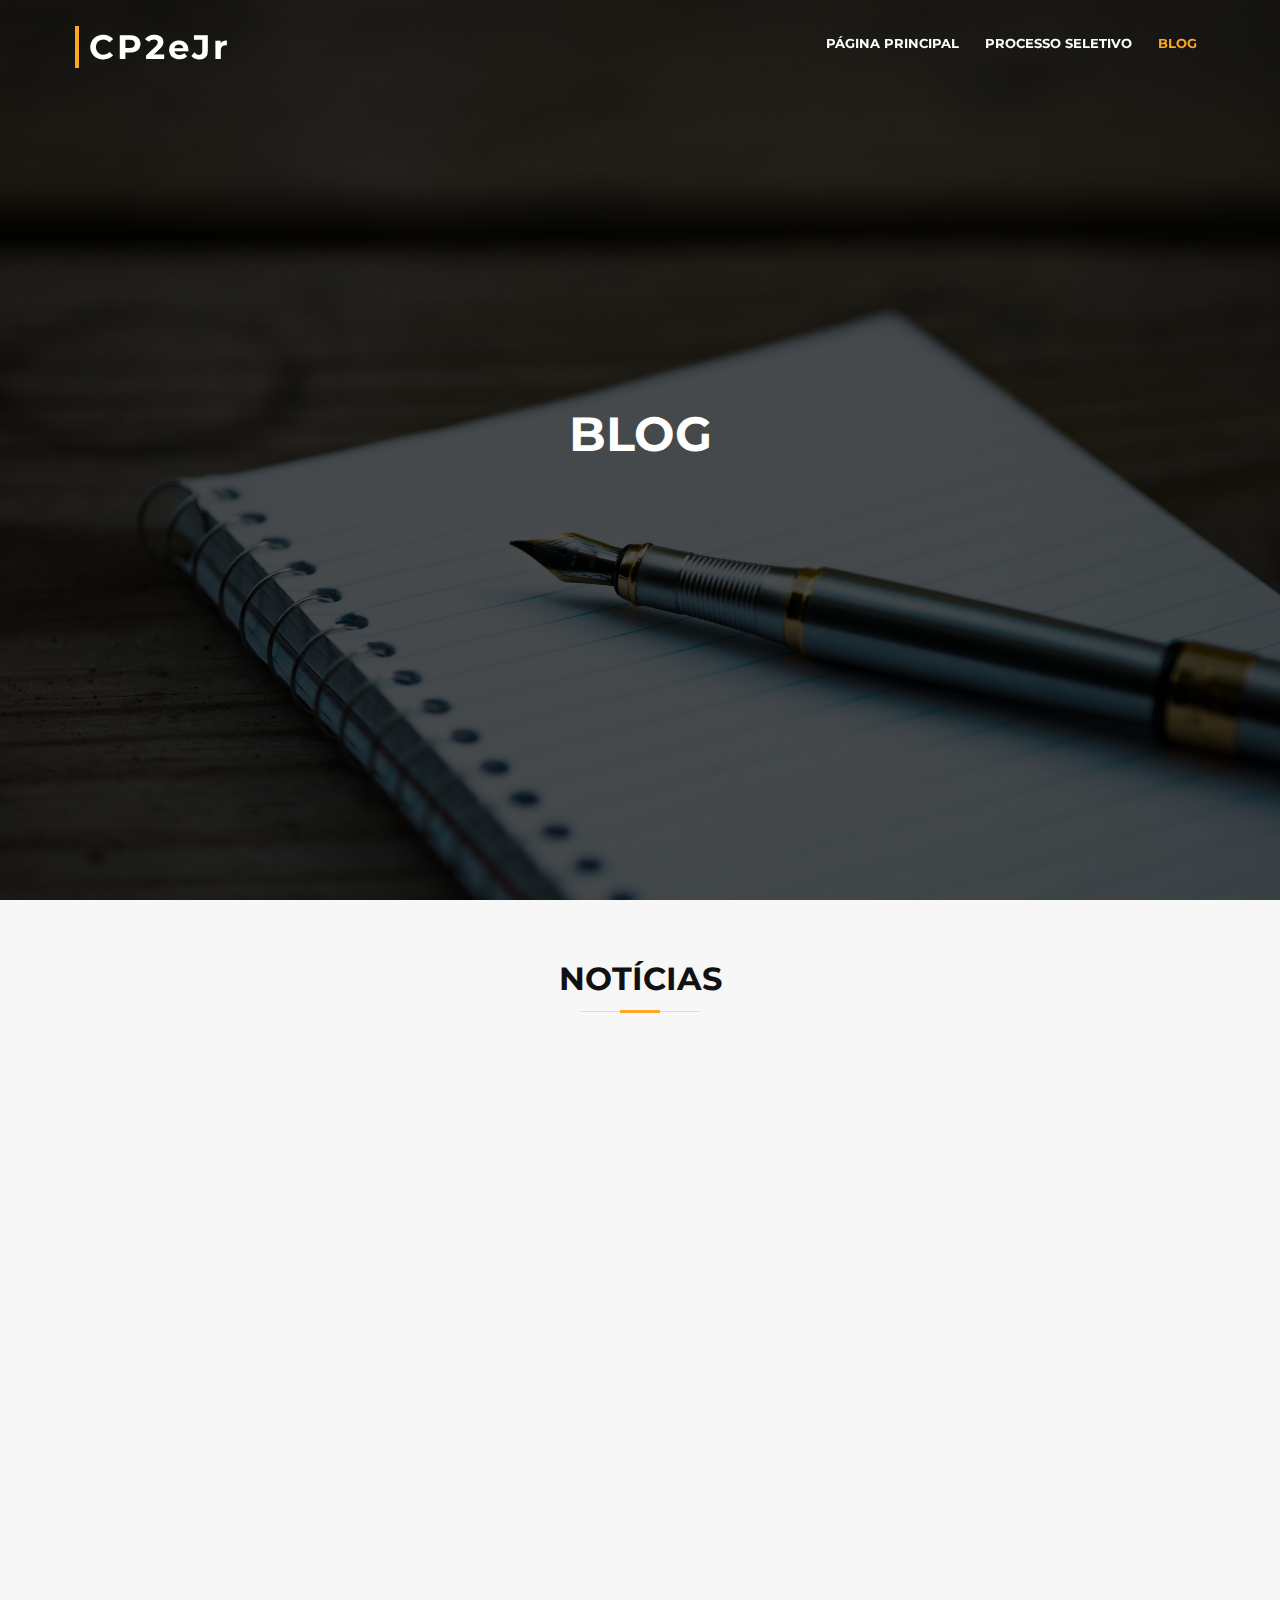
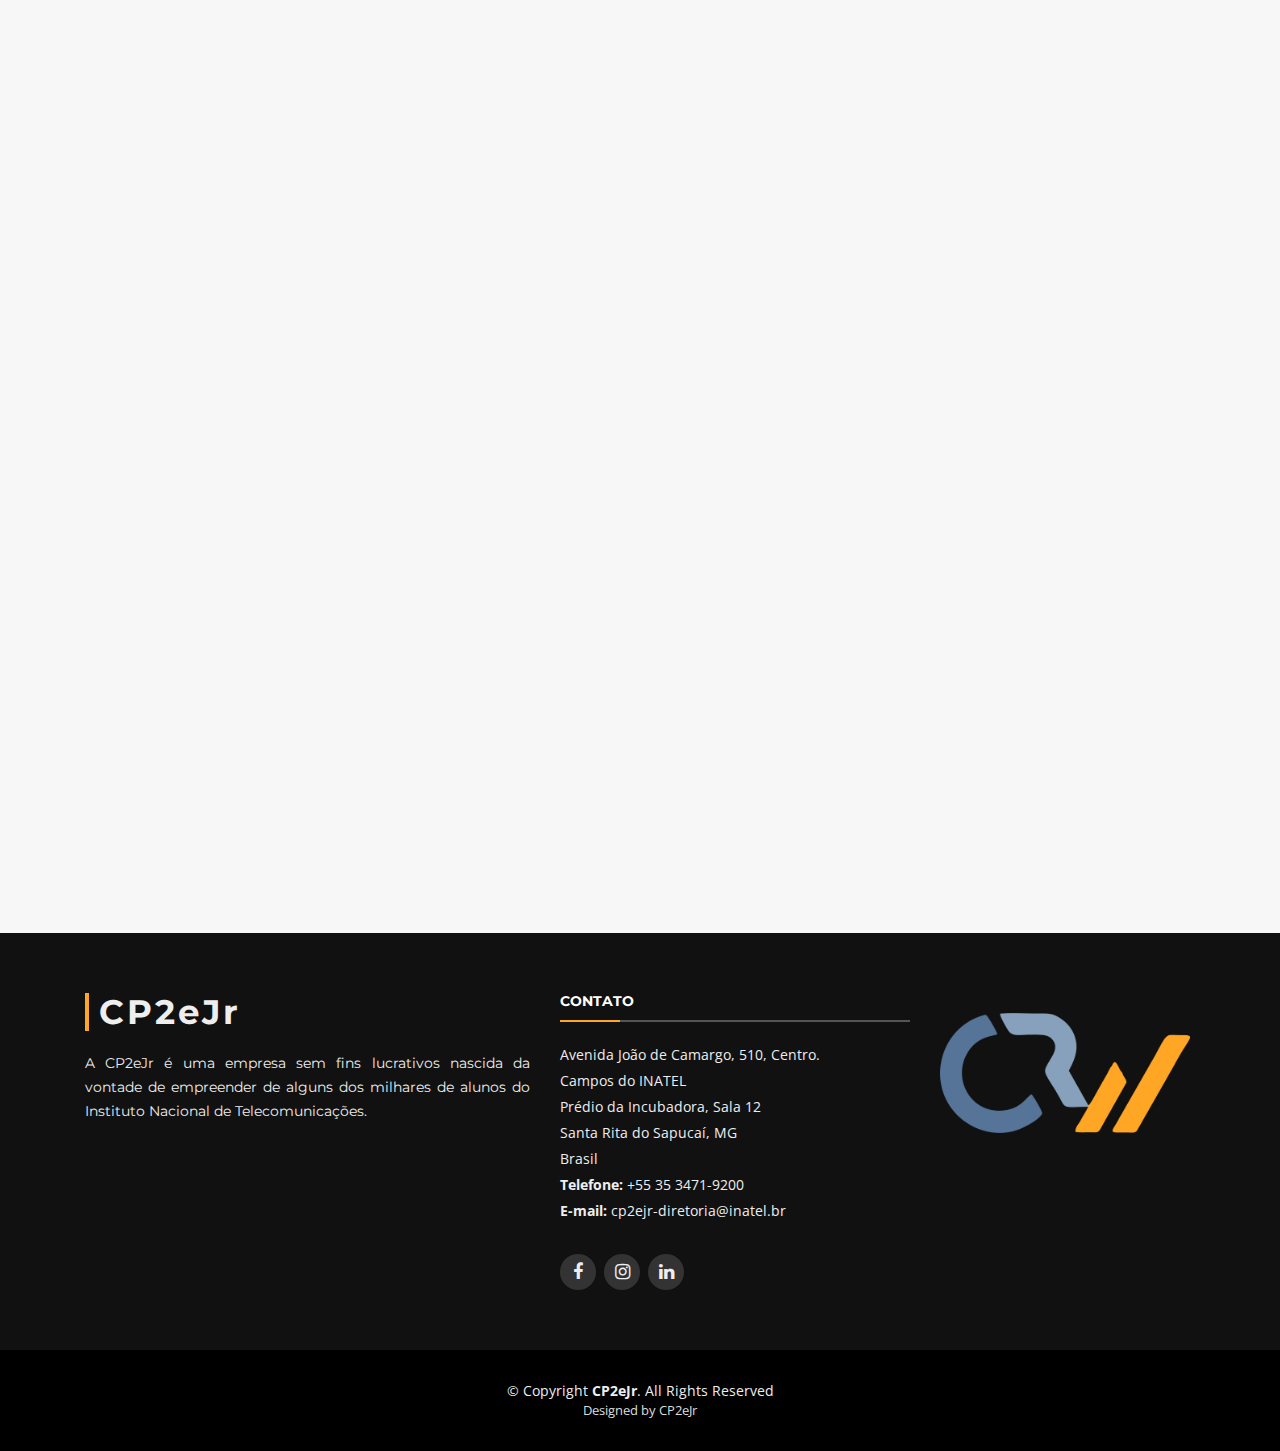
<file: CP2eJr_New_Site/blog.html>
<!DOCTYPE html>
<html lang="en">
<head>
  <meta charset="utf-8">
  <!-- NÚCLEO DE ENGENHARIA DA EMPRESA JR É FERA DEMAIS!!!! By Erick Braun Goecking <3 -->
  <title>CP2eJr | Empresa Júnior</title>
  <meta content="width=device-width, initial-scale=1.0" name="viewport">
  <meta content="" name="keywords">
  <meta content="" name="description">

  <!-- Favicons -->
  <link href="img/favicon.png" rel="icon">
  <link href="img/apple-touch-icon.png" rel="apple-touch-icon">

  <!-- Google Fonts -->
  <link href="https://fonts.googleapis.com/css?family=Open+Sans:300,300i,400,400i,700,700i|Montserrat:300,400,500,700" rel="stylesheet">

  <!-- Bootstrap CSS File -->
  <link href="lib/bootstrap/css/bootstrap.min.css" rel="stylesheet">

  <!-- Libraries CSS Files -->
  <link href="lib/font-awesome/css/font-awesome.min.css" rel="stylesheet">
  <link href="lib/animate/animate.min.css" rel="stylesheet">
  <link href="lib/ionicons/css/ionicons.min.css" rel="stylesheet">
  <link href="lib/owlcarousel/assets/owl.carousel.min.css" rel="stylesheet">
  <link href="lib/lightbox/css/lightbox.min.css" rel="stylesheet">

  <!-- Main Stylesheet File -->
  <link href="css/style.css" rel="stylesheet">

</head>
<body>

  <!--==========================
    Header
  ============================-->
  <header id="header">
    <div class="container-fluid">

      <div id="logo" class="pull-left">
        <h1><a href="index.html" class="scrollto">CP2eJr</a></h1>
        <!-- Uncomment below if you prefer to use an image logo -->
        <!-- <a href="#intro"><img src="img/logo.png" alt="" title="" /></a>-->
      </div>

      <nav id="nav-menu-container">
        <ul class="nav-menu">
          <li><a href="index.html">Página Principal </a></li>
          <li><a href="processo.html">Processo Seletivo</a></li> 
          <li class="menu-active"><a href="blog.html">Blog</a></li> 
          
        </ul>
      </nav><!-- #nav-menu-container -->
    </div>
  </header><!-- #header -->

  <!--==========================
    Intro Section
  ============================-->
  <section id="intro">
    <div class="intro-container">
      <div id="introCarousel" class="carousel  slide carousel-fade" data-ride="carousel">
        <div class="carousel-inner" role="listbox">
          <div class="carousel-item active">
            <div class="carousel-background"><img src="img/blog.jpg" alt=""></div>
            <div class="carousel-container">
              <div class="carousel-content">
                <h2>BLOG</h2>
              </div>
            </div>
          </div>
      </div>
    </div>
  </section><!-- #intro -->

  <main id="main">

    <!--==========================
      Blog Section
    ============================-->
    <section id="portfolio"  class="section-bg" >
      <div class="container">

        <header class="section-header">
          <h3 class="section-title">Notícias</h3>
        </header>

        <div class="row portfolio-container">

          <div class="col-lg-12 col-md-6 portfolio-item filter-app wow fadeInUp">
            <div class="portfolio-wrap">
              <figure>
                <img src="img/blog.jpg" class="img-fluid" alt=""> 
                <a href="img/blog.jpg" data-lightbox="portfolio" data-title="Notícia 04" class="link-preview" title="Preview"><i class="ion ion-eye"></i></a>
                </figure>

              <div class="portfolio-info">
                <h4><a href="#">Notícia 04</a></h4>
              </div>
            </div>
          </div>

          <div class="col-lg-12 col-md-6 portfolio-item filter-app wow fadeInUp">
            <div class="portfolio-wrap">
              <figure>
                <img src="img/blog.jpg" class="img-fluid" alt="">
                <a data-lightbox="portfolio" data-title="Notícia 03" class="link-preview" title="Preview"><i class="ion ion-eye"></i></a>
              </figure>

              <div class="portfolio-info">
                <h4><a href="#">Notícia 03</a></h4>
              </div>
            </div>
          </div>

          <div class="col-lg-12 col-md-6 portfolio-item filter-web wow fadeInUp" data-wow-delay="0.1s">
            <div class="portfolio-wrap">
              <figure>
                <img src="img/blog.jpg" class="img-fluid" alt="">
                <a href="img/blog.jpg" class="link-preview" data-lightbox="portfolio" data-title="Notícia 02" title="Preview"><i class="ion ion-eye"></i></a>
              </figure>

              <div class="portfolio-info">
                <h4><a href="#">Notícia 02</a></h4>
              </div>
            </div>
          </div>

          <div class="col-lg-12 col-md-6 portfolio-item filter-web wow fadeInUp" data-wow-delay="0.1s">
            <div class="portfolio-wrap">
              <figure>
                <img src="img/blog.jpg" class="img-fluid" alt="">
                <a href="img/blog.jpg" class="link-preview" data-lightbox="portfolio" data-title="Notícia 01" title="Preview"><i class="ion ion-eye"></i></a>
              </figure>

              <div class="portfolio-info">
                <h4><a href="#">Notícia 01</a></h4>
              </div>
            </div>
          </div>
        </div>

      </div>
    </section><!-- #portfolio -->
    
</main>

  <!--==========================
    Footer
  ============================-->
  <footer id="footer">
    <div class="footer-top">
      <div class="container">
        <div class="row">

          <div class="col-lg-5 col-md-6 footer-info">
            <h3>CP2eJr</h3>
            <p style="text-align:justify">A CP2eJr é uma empresa sem fins lucrativos nascida da vontade de empreender de alguns dos milhares de alunos do Instituto Nacional de Telecomunicações.</p>
          </div>

          <div class="col-lg-4 col-md-6 footer-contact">
            <h4>Contato</h4>
            <p>
              Avenida João de Camargo, 510, Centro.<br/>
              Campos do INATEL<br/>
              Prédio da Incubadora, Sala 12<br/>
              Santa Rita do Sapucaí, MG<br/>
              Brasil<br/>
              <strong>Telefone:</strong> +55 35 3471-9200<br>
              <strong>E-mail:</strong> cp2ejr-diretoria@inatel.br<br>
            </p>

            <div class="social-links">
              <a href="https://www.facebook.com/Empresa.Junior.Inatel/" class="facebook"><i class="fa fa-facebook"></i></a>
              <a href="https://www.instagram.com/cp2ejr/" class="instagram"><i class="fa fa-instagram"></i></a>
              <a href="https://www.linkedin.com/company/cp2ejr---junior-company-inatel/?viewAsMember=true" class="linkedin"><i class="fa fa-linkedin"></i></a>
            </div>

          </div>

          <div class="col-lg-3 col-md-6 footer-newsletter">
            <body>
            <h1> </h1>
            <h1> </h1>
            <h1> </h1>
            <h1> </h1>
              <img src="img/logo.png" alt="some text" width=250 height=120>
            </body>
          </div>


        </div>
      </div>
    </div>

    <div class="container">
      <div class="copyright">
        &copy; Copyright <strong>CP2eJr</strong>. All Rights Reserved
      </div>
      <div class="credits">
        Designed by <a>CP2eJr</a>
      </div>
    </div>
  </footer><!-- #footer -->

  <a href="#" class="back-to-top"><i class="fa fa-chevron-up"></i></a>
  <!-- Uncomment below i you want to use a preloader -->
  <!-- <div id="preloader"></div> -->

  <!-- JavaScript Libraries -->
  <script src="lib/jquery/jquery.min.js"></script>
  <script src="lib/jquery/jquery-migrate.min.js"></script>
  <script src="lib/bootstrap/js/bootstrap.bundle.min.js"></script>
  <script src="lib/easing/easing.min.js"></script>
  <script src="lib/superfish/hoverIntent.js"></script>
  <script src="lib/superfish/superfish.min.js"></script>
  <script src="lib/wow/wow.min.js"></script>
  <script src="lib/waypoints/waypoints.min.js"></script>
  <script src="lib/counterup/counterup.min.js"></script>
  <script src="lib/owlcarousel/owl.carousel.min.js"></script>
  <script src="lib/isotope/isotope.pkgd.min.js"></script>
  <script src="lib/lightbox/js/lightbox.min.js"></script>
  <script src="lib/touchSwipe/jquery.touchSwipe.min.js"></script>
  <!-- Contact Form JavaScript File -->
  <script src="contactform/contactform.js"></script>

  <!-- Template Main Javascript File -->
  <script src="js/main.js"></script>

</body>
</file>
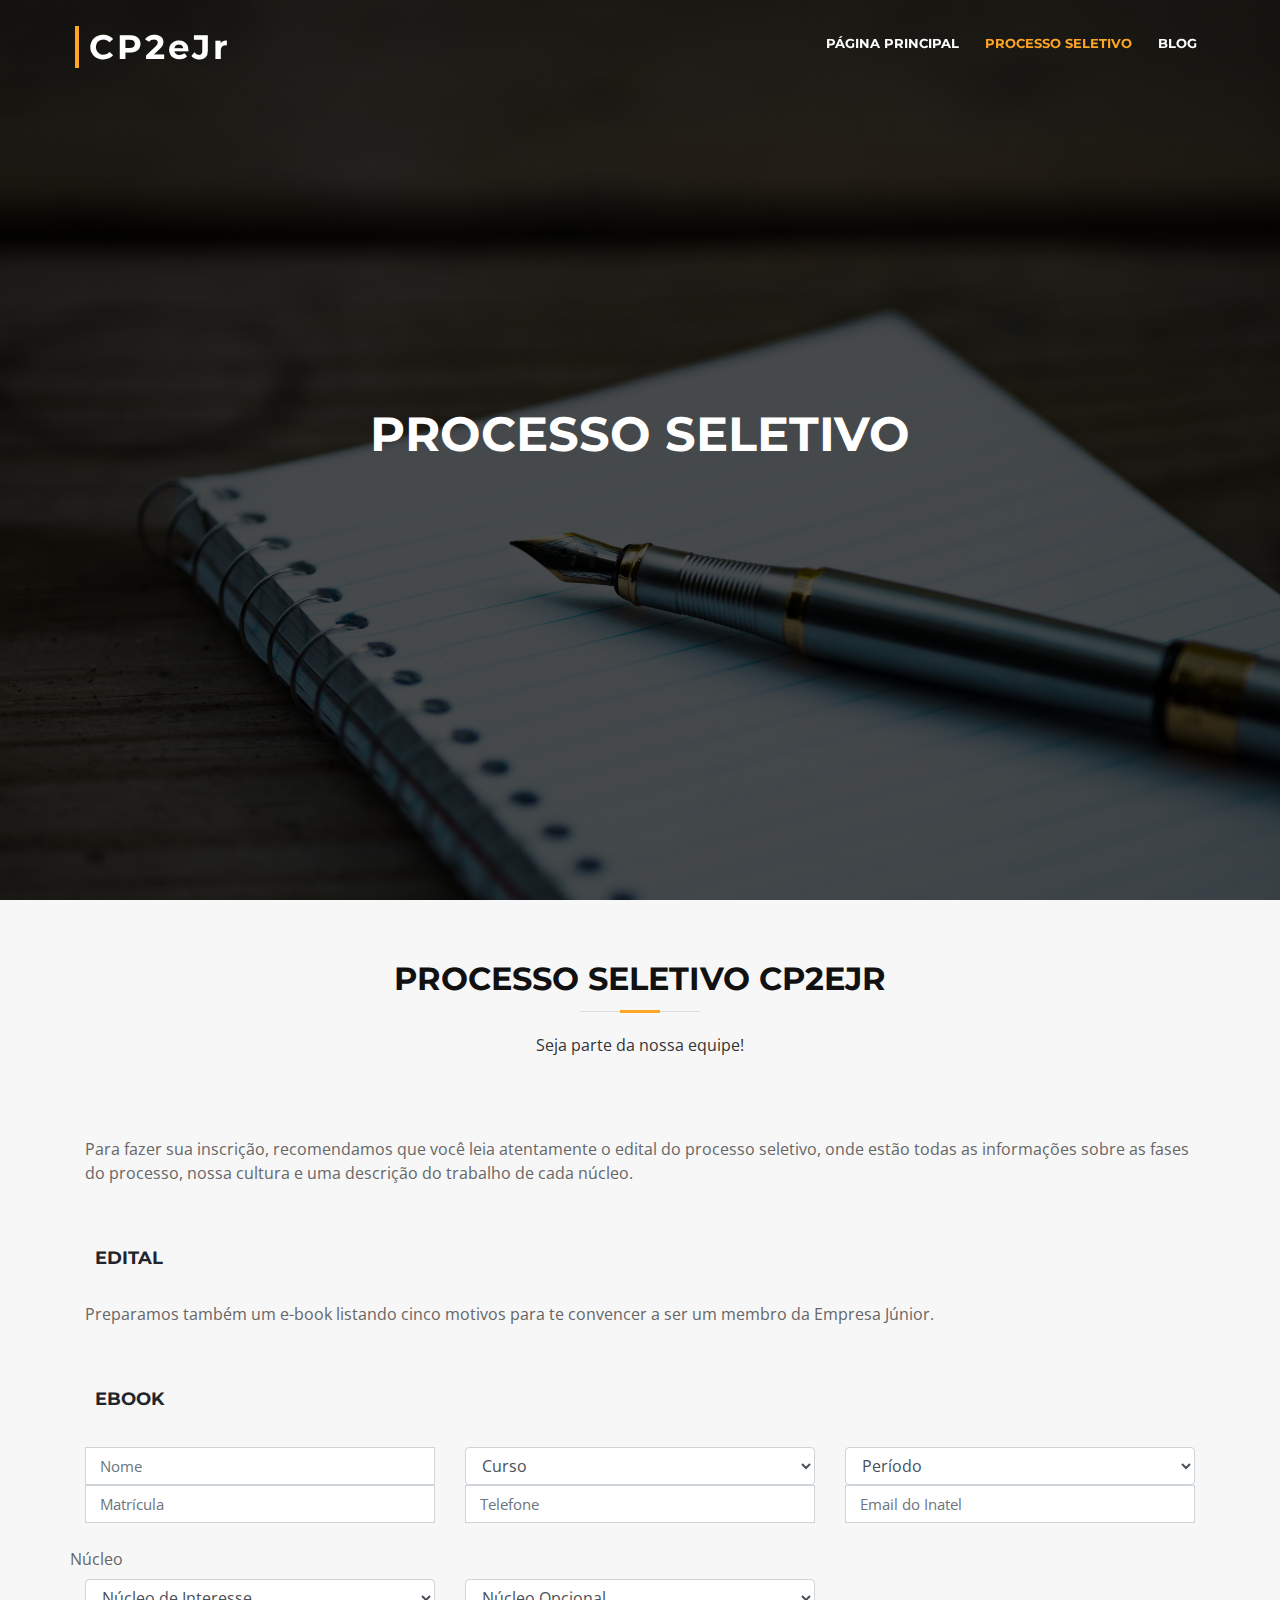
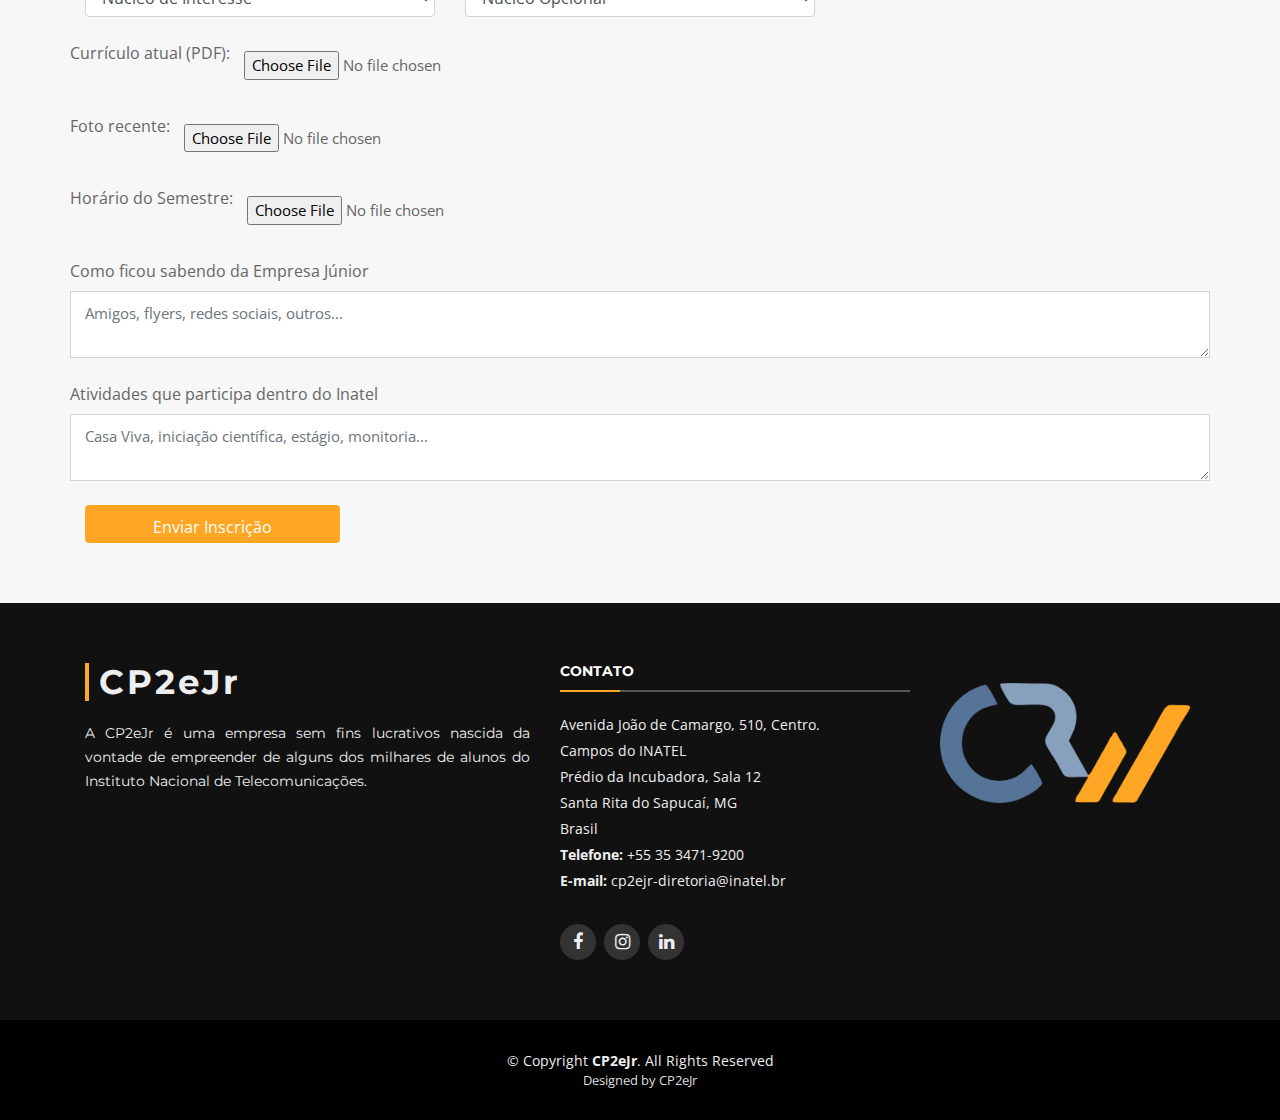
<file: CP2eJr_New_Site/processo.html>
<!DOCTYPE html>
<html lang="en">
<head>
  <meta charset="utf-8">
  <!-- NÚCLEO DE ENGENHARIA DA EMPRESA JR É FERA DEMAIS!!!! By Erick Braun Goecking <3 -->
  <title>CP2eJr | Empresa Júnior</title>
  <meta content="width=device-width, initial-scale=1.0" name="viewport">
  <meta content="" name="keywords">
  <meta content="" name="description">

  <!-- Favicons -->
  <link href="img/favicon.png" rel="icon">
  <link href="img/apple-touch-icon.png" rel="apple-touch-icon">

  <!-- Google Fonts -->
  <link href="https://fonts.googleapis.com/css?family=Open+Sans:300,300i,400,400i,700,700i|Montserrat:300,400,500,700" rel="stylesheet">

  <!-- Bootstrap CSS File -->
  <link href="lib/bootstrap/css/bootstrap.min.css" rel="stylesheet">

  <!-- Libraries CSS Files -->
  <link href="lib/font-awesome/css/font-awesome.min.css" rel="stylesheet">
  <link href="lib/animate/animate.min.css" rel="stylesheet">
  <link href="lib/ionicons/css/ionicons.min.css" rel="stylesheet">
  <link href="lib/owlcarousel/assets/owl.carousel.min.css" rel="stylesheet">
  <link href="lib/lightbox/css/lightbox.min.css" rel="stylesheet">

  <!-- Main Stylesheet File -->
  <link href="css/style.css" rel="stylesheet">

</head>
<body>

  <!--==========================
    Header
  ============================-->
  <header id="header">
    <div class="container-fluid">

      <div id="logo" class="pull-left">
        <h1><a href="index.html" class="scrollto">CP2eJr</a></h1>
        <!-- Uncomment below if you prefer to use an image logo -->
        <!-- <a href="#intro"><img src="img/logo.png" alt="" title="" /></a>-->
      </div>

      <nav id="nav-menu-container">
        <ul class="nav-menu">
          <li><a href="index.html">Página Principal </a></li>
          <li class="menu-active"><a href="processo.html">Processo Seletivo</a></li> 
          <li><a href="blog.html">Blog</a></li> 
          
        </ul>
      </nav><!-- #nav-menu-container -->
    </div>
  </header><!-- #header -->

  <!--==========================
    Intro Section
  ============================-->
  <section id="intro">
    <div class="intro-container">
      <div id="introCarousel" class="carousel  slide carousel-fade" data-ride="carousel">
        <div class="carousel-inner" role="listbox">
          <div class="carousel-item active">
            <div class="carousel-background"><img src="img/blog.jpg" alt=""></div>
            <div class="carousel-container">
              <div class="carousel-content">
                <h2>PROCESSO SELETIVO</h2>
              </div>
            </div>
          </div>
      </div>
    </div>
  </section><!-- #intro -->

  <main id="main">

    <!--==========================
      Processo Seletivo
    ============================-->
    <section id="contact" class="section-bg wow fadeInUp">
      <div class="container">

        <div class="section-header">
          <h3>Processo Seletivo CP2eJr</h3>
          <p>Seja parte da nossa equipe!</p>
        </div>

        <p style="padding: 20px 0px;">Para fazer sua inscrição, recomendamos que você leia atentamente o
          edital do processo seletivo,
          onde estão todas as informações sobre as fases do processo, nossa cultura e uma descrição do
          trabalho de cada núcleo.</p>

        <a href="processo_seletivo/edital_ps_cp2ejr.pdf" target="_blank">
            <button type="button" class="btn btn-default btn-lg download">
                <span class="glyphicon glyphicon-download-alt"></span> Edital
            </button>
        </a>

        <p style="padding: 20px 0px;">Preparamos também um e-book listando cinco motivos para te
          convencer a ser um membro da Empresa Júnior.</p>

        <a href="processo_seletivo/ebook_cp2ejr.pdf" target="_blank">
            <button type="button" class="btn btn-default btn-lg download">
                <span class="glyphicon glyphicon-download-alt"></span> Ebook
            </button>
        </a>
        <br> <br>


        <div class="form">
          <form method="post" action="php/processoseletivo.php" enctype="multipart/form-data">
            <div class="row">
              <!-- Nome do candidato -->
              <div class="col-md-4 col-sm-4">
                  <input type="text" name="nome" class="form-control" id="nomeid" placeholder="Nome" data-rule="minlen:4" data-msg="Por favor, insira pelo menos 4 caracteres." />
              </div>

              <!-- Curso -->
              <div class="col-md-4 col-sm-4">
                  <select required name="curso" class="form-control">
                      <option value="" selected data-default disabled>Curso</option>
                      <option value="Engenharia Elétrica">Engenharia Elétrica</option>
                      <option value="Engenharia da Computação">Engenharia da Computação</option>
                      <option value="Engenharia de Telecomunicações">Engenharia de Telecomunicações</option>
                      <option value="Engenharia Biomédica">Engenharia Biomédica</option>
                      <option value="Engenharia de Controle e Automação">Engenharia de Controle e Automação</option>
                      <option value="Engenharia de Produção">Engenharia de Produção</option>
                      <option value="Engenharia de Software">Engenharia de Software</option>
                      <option value="Tec. em Redes de Computadores">Tec. em Redes de Computadores</option>
                      <option value="Tec. em Automação Indústrial">Tec. em Automação Indústrial</option>
                      <option value="Tec. em Gestão de Telecomunicações">Tec. em Gestão de Telecomunicações</option>
                      <option value="Curso de Aluno Especial">Curso de Aluno Especial</option>
                  </select>
                  <!--<input class="form-control" id="cursoid" name="curso" required placeholder="Curso"/>-->
              </div>

              <!-- Período -->
              <div class="col-md-4 col-sm-4">
                  <select required id="periodoid" name="periodo" class="form-control">
                      <option value="" selected data-default disabled>Período</option>
                      <option value="1° período">1° período</option>
                      <option value="2° período">2° período</option>
                      <option value="3° período">3° período</option>
                      <option value="4° período">4° período</option>
                      <option value="5° período">5° período</option>
                      <option value="6° período">6° período</option>
                      <option value="7° período">7° período</option>
                      <option value="8° período">8° período</option>
                      <option value="9° período">9° período</option>
                      <option value="10° período">10° período</option>
                  </select>
              </div>
            </div>

            <div class="row">
              <!-- Matrícula -->
              <div class="col-md-4 col-sm-4">
                <input class="form-control" id="matriculaid" name="matricula" required placeholder="Matrícula"/>
              </div>

              <!-- Telefone -->
              <div class="col-md-4 col-sm-4">
                  <input class="form-control" id="telefoneid" name="telefone" required placeholder="Telefone"/>
              </div>

              <!-- Email do Inatel-->
              <div class="col-md-4 col-sm-4">
                  <input class="form-control" id="emailid" type="email" name="email" required placeholder="Email do Inatel"/>
              </div>
            </div>
            <br>
          
            <div class="row">
                <label for="">Núcleo</label>
            </div>

            <div class="row">
              <!-- Núcleo de Preferência (Recomenda-se o NE - Melhor Núcleo - O Groove e a Lenda) -->   
              <div class="col-md-4 col-sm-4">
                  <select required id="nucleosid" name="nucleo_preferencia" class="form-control">
                      <option value="" selected data-default disabled>Núcleo de Interesse</option>
                      <option value="NAI">Núcleo de Assuntos Internos</option>
                      <option value="NE">Núcleo de Engenharia</option>
                      <option value="NGCT">Núcleo de Gestão de Conhecimento e Treinamentos</option>
                      <option value="NPSP">Núcleo de Projetos Sociais e Promoção</option>
                  </select>
              </div>

              <!-- Núcleo Opcional -->   
              <div class="col-md-4 col-sm-4">
                  <select id="nucleosid" name="nucleo_opcional" class="form-control">
                      <option value="">Núcleo Opcional</option>
                      <option value="NAI">Núcleo de Assuntos Internos</option>
                      <option value="NE">Núcleo de Engenharia</option>
                      <option value="NGCT">Núcleo de Gestão de Conhecimento e Treinamentos</option>
                      <option value="NPSP">Núcleo de Projetos Sociais e Promoção</option>
                  </select>
              </div>
            </div>
            <br>
          
            <!-- Curriculo -->
            <div class="row">
                <label> Currículo atual (PDF): </label>
                <input required name="attach1" type="file"/>
            </div>
            <br>
          
            <!-- Foto do candidato -->
            <div class="row">
                <label> Foto recente: </label>
                <input required name="attach2" type="file"/>
            </div>
            <br>
          
            <!--Horário do Semestre-->
            <div class="row">
                <label> Horário do Semestre: </label>
                <input required name="attach3" type="file"/>
            </div>
            <br>
          
            <!-- Como ficou sabendo da empresa -->
            <div class="row">
                <label for="">Como ficou sabendo da Empresa Júnior</label>
                <textarea id="atividades1id" name="como_soube" class="form-control" 
                placeholder="Amigos, flyers, redes sociais, outros..."
                    onresize="none" required></textarea>
            </div>
            <br>
          
            <!--Atividades que participa-->
            <div class="row">
                <label for="">Atividades que participa dentro do Inatel</label>
                <textarea id="atividades1id" name="atividades" class="form-control"
                        placeholder="Casa Viva, iniciação científica, estágio, monitoria..."
                        onresize="none" required></textarea>
            </div>
            <br>

            <!--Botão Enviar-->
            <div class="row">
                <div class="col-md-3 col-sm-6">
                  <div class="text-center">
                    <button id="submit" name="submit" type="submit" class="form-control" onclick="Enviar();">Enviar Inscrição</button>
                  </div>
                </div>
            </div>
          </form>

        </div>
      </div>
    </section>
  </main>

  <!--==========================
    Footer
  ============================-->
  <footer id="footer">
    <div class="footer-top">
      <div class="container">
        <div class="row">

          <div class="col-lg-5 col-md-6 footer-info">
            <h3>CP2eJr</h3>
            <p style="text-align:justify">A CP2eJr é uma empresa sem fins lucrativos nascida da vontade de empreender de alguns dos milhares de alunos do Instituto Nacional de Telecomunicações.</p>
          </div>

          <div class="col-lg-4 col-md-6 footer-contact">
            <h4>Contato</h4>
            <p>
              Avenida João de Camargo, 510, Centro.<br/>
              Campos do INATEL<br/>
              Prédio da Incubadora, Sala 12<br/>
              Santa Rita do Sapucaí, MG<br/>
              Brasil<br/>
              <strong>Telefone:</strong> +55 35 3471-9200<br>
              <strong>E-mail:</strong> cp2ejr-diretoria@inatel.br<br>
            </p>

            <div class="social-links">
              <a href="https://www.facebook.com/Empresa.Junior.Inatel/" class="facebook"><i class="fa fa-facebook"></i></a>
              <a href="https://www.instagram.com/cp2ejr/" class="instagram"><i class="fa fa-instagram"></i></a>
              <a href="https://www.linkedin.com/company/cp2ejr---junior-company-inatel/?viewAsMember=true" class="linkedin"><i class="fa fa-linkedin"></i></a>
            </div>

          </div>

          <div class="col-lg-3 col-md-6 footer-newsletter">
            <body>
            <h1> </h1>
            <h1> </h1>
            <h1> </h1>
            <h1> </h1>
              <img src="img/logo.png" alt="some text" width=250 height=120>
            </body>
          </div>


        </div>
      </div>
    </div>

    <div class="container">
      <div class="copyright">
        &copy; Copyright <strong>CP2eJr</strong>. All Rights Reserved
      </div>
      <div class="credits">
        Designed by <a>CP2eJr</a>
      </div>
    </div>
  </footer><!-- #footer -->

  <a href="#" class="back-to-top"><i class="fa fa-chevron-up"></i></a>
  <!-- Uncomment below i you want to use a preloader -->
  <!-- <div id="preloader"></div> -->

  <!-- JavaScript Libraries -->
  <script src="lib/jquery/jquery.min.js"></script>
  <script src="lib/jquery/jquery-migrate.min.js"></script>
  <script src="lib/bootstrap/js/bootstrap.bundle.min.js"></script>
  <script src="lib/easing/easing.min.js"></script>
  <script src="lib/superfish/hoverIntent.js"></script>
  <script src="lib/superfish/superfish.min.js"></script>
  <script src="lib/wow/wow.min.js"></script>
  <script src="lib/waypoints/waypoints.min.js"></script>
  <script src="lib/counterup/counterup.min.js"></script>
  <script src="lib/owlcarousel/owl.carousel.min.js"></script>
  <script src="lib/isotope/isotope.pkgd.min.js"></script>
  <script src="lib/lightbox/js/lightbox.min.js"></script>
  <script src="lib/touchSwipe/jquery.touchSwipe.min.js"></script>
  <!-- Contact Form JavaScript File -->
  <script src="contactform/contactform.js"></script>

  <!-- Template Main Javascript File -->
  <script src="js/main.js"></script>

</body>
</file>
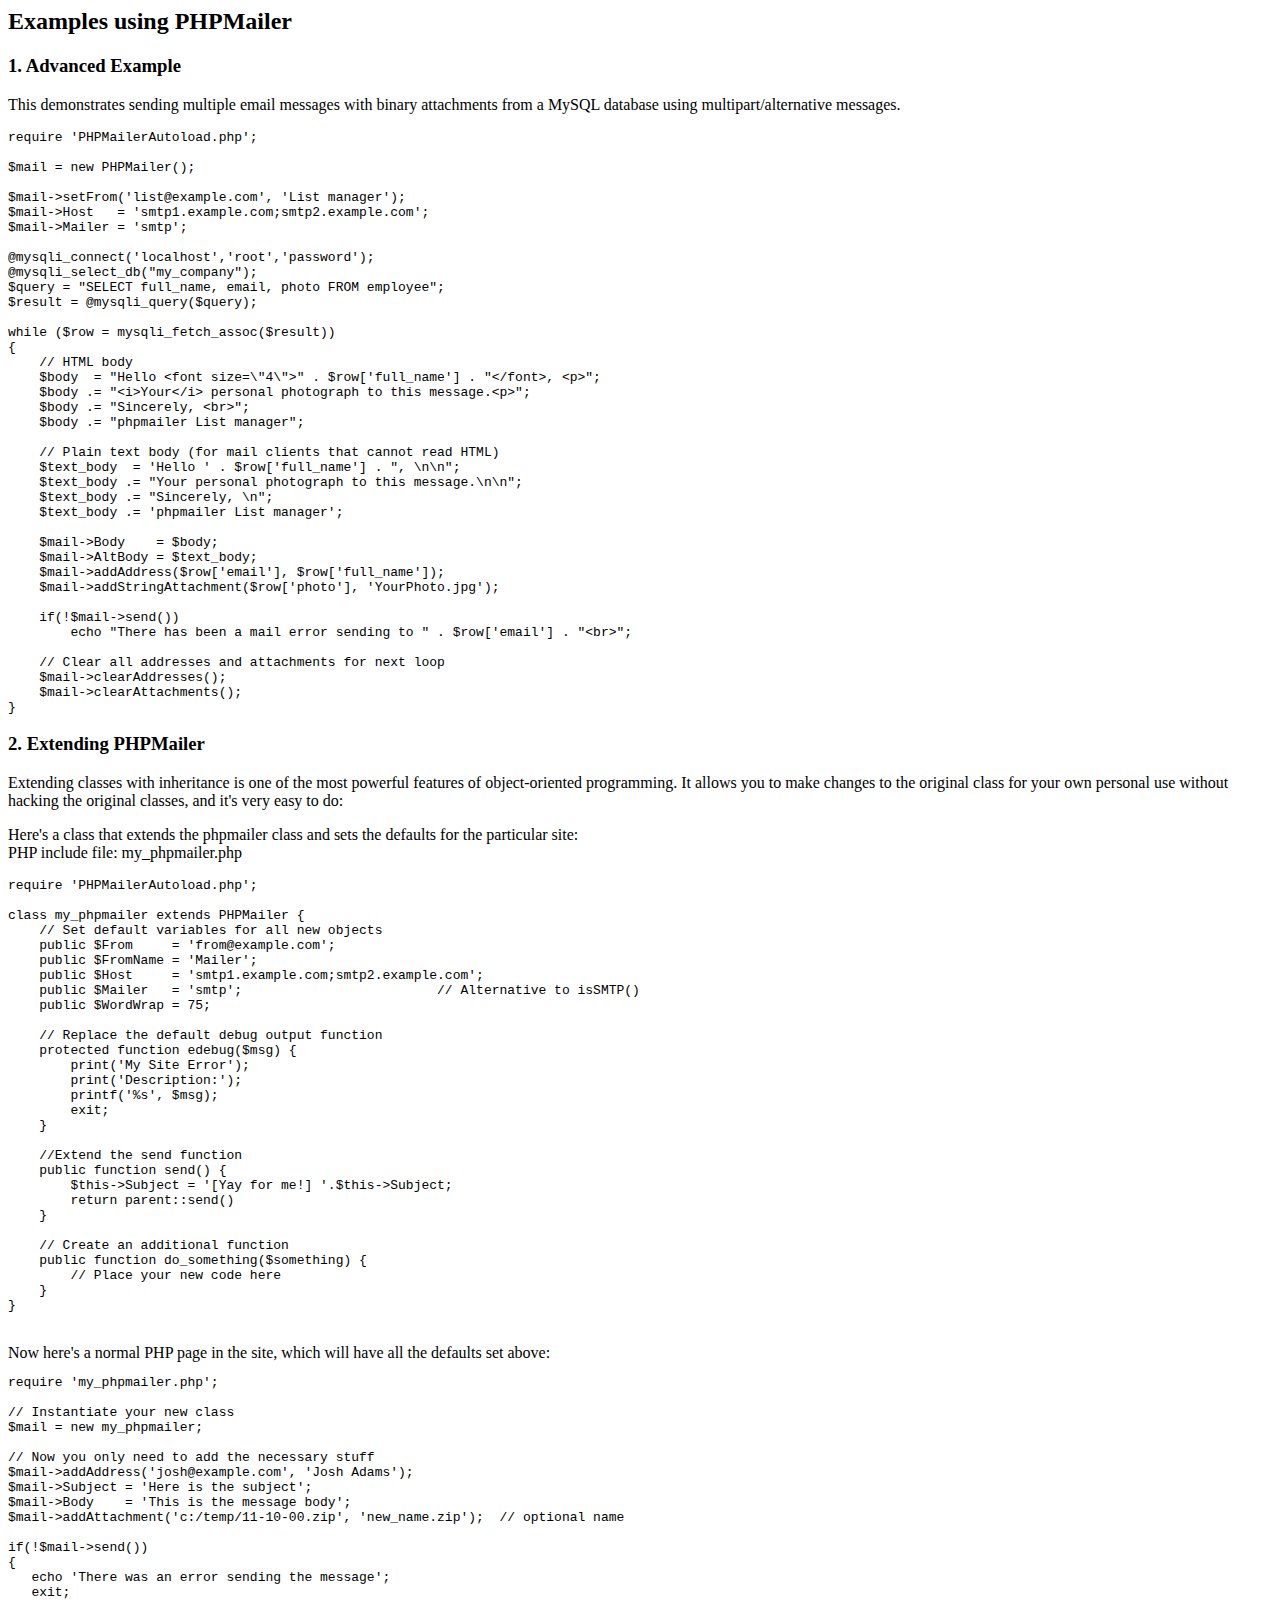
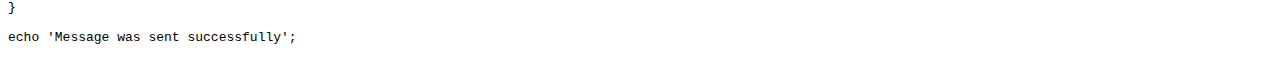
<file: CP2eJr/php/PHPMailer/docs/extending.html>
<html>
<head>
<title>Examples using phpmailer</title>
</head>

<body>

<h2>Examples using PHPMailer</h2>

<h3>1. Advanced Example</h3>
<p>

This demonstrates sending multiple email messages with binary attachments
from a MySQL database using multipart/alternative messages.<p>

<pre>
require 'PHPMailerAutoload.php';

$mail = new PHPMailer();

$mail->setFrom('list@example.com', 'List manager');
$mail->Host   = 'smtp1.example.com;smtp2.example.com';
$mail->Mailer = 'smtp';

@mysqli_connect('localhost','root','password');
@mysqli_select_db("my_company");
$query = "SELECT full_name, email, photo FROM employee";
$result = @mysqli_query($query);

while ($row = mysqli_fetch_assoc($result))
{
    // HTML body
    $body  = "Hello &lt;font size=\"4\"&gt;" . $row['full_name'] . "&lt;/font&gt;, &lt;p&gt;";
    $body .= "&lt;i&gt;Your&lt;/i&gt; personal photograph to this message.&lt;p&gt;";
    $body .= "Sincerely, &lt;br&gt;";
    $body .= "phpmailer List manager";

    // Plain text body (for mail clients that cannot read HTML)
    $text_body  = 'Hello ' . $row['full_name'] . ", \n\n";
    $text_body .= "Your personal photograph to this message.\n\n";
    $text_body .= "Sincerely, \n";
    $text_body .= 'phpmailer List manager';

    $mail->Body    = $body;
    $mail->AltBody = $text_body;
    $mail->addAddress($row['email'], $row['full_name']);
    $mail->addStringAttachment($row['photo'], 'YourPhoto.jpg');

    if(!$mail->send())
        echo "There has been a mail error sending to " . $row['email'] . "&lt;br&gt;";

    // Clear all addresses and attachments for next loop
    $mail->clearAddresses();
    $mail->clearAttachments();
}
</pre>
<p>

<h3>2. Extending PHPMailer</h3>
<p>

Extending classes with inheritance is one of the most
powerful features of object-oriented programming. It allows you to make changes to the
original class for your own personal use without hacking the original
classes, and it's very easy to do:

<p>
Here's a class that extends the phpmailer class and sets the defaults
for the particular site:<br>
PHP include file: my_phpmailer.php
<p>

<pre>
require 'PHPMailerAutoload.php';

class my_phpmailer extends PHPMailer {
    // Set default variables for all new objects
    public $From     = 'from@example.com';
    public $FromName = 'Mailer';
    public $Host     = 'smtp1.example.com;smtp2.example.com';
    public $Mailer   = 'smtp';                         // Alternative to isSMTP()
    public $WordWrap = 75;

    // Replace the default debug output function
    protected function edebug($msg) {
        print('My Site Error');
        print('Description:');
        printf('%s', $msg);
        exit;
    }

    //Extend the send function
    public function send() {
        $this->Subject = '[Yay for me!] '.$this->Subject;
        return parent::send()
    }

    // Create an additional function
    public function do_something($something) {
        // Place your new code here
    }
}
</pre>
<br>
Now here's a normal PHP page in the site, which will have all the defaults set above:<br>

<pre>
require 'my_phpmailer.php';

// Instantiate your new class
$mail = new my_phpmailer;

// Now you only need to add the necessary stuff
$mail->addAddress('josh@example.com', 'Josh Adams');
$mail->Subject = 'Here is the subject';
$mail->Body    = 'This is the message body';
$mail->addAttachment('c:/temp/11-10-00.zip', 'new_name.zip');  // optional name

if(!$mail->send())
{
   echo 'There was an error sending the message';
   exit;
}

echo 'Message was sent successfully';
</pre>
</body>
</html>
</file>
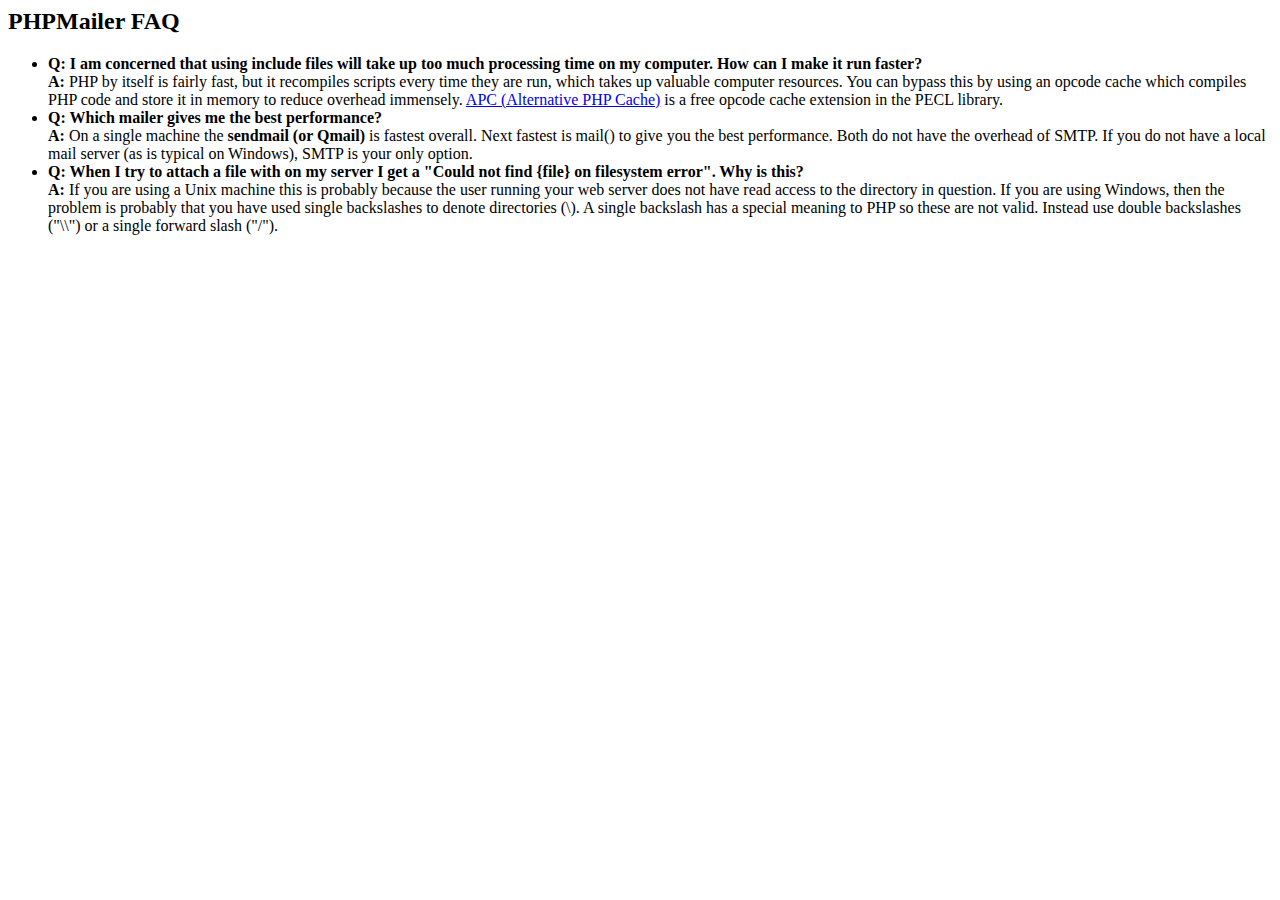
<file: CP2eJr/php/PHPMailer/docs/faq.html>
﻿<html>
<head>
<title>PHPMailer FAQ</title>
</head>
<body>
<h2>PHPMailer FAQ</h2>
<ul>
    <li><strong>Q: I am concerned that using include files will take up too much
    processing time on my computer. How can I make it run faster?</strong><br>
    <strong>A:</strong> PHP by itself is fairly fast, but it recompiles scripts every time they are run, which takes up valuable
    computer resources. You can bypass this by using an opcode cache which compiles
    PHP code and store it in memory to reduce overhead immensely. <a href="http://www.php.net/apc/">APC
    (Alternative PHP Cache)</a> is a free opcode cache extension in the PECL library.</li>
    <li><strong>Q: Which mailer gives me the best performance?</strong><br>
    <strong>A:</strong> On a single machine the <strong>sendmail (or Qmail)</strong> is fastest overall.
    Next fastest is mail() to give you the best performance. Both do not have the overhead of SMTP.
    If you do not have a local mail server (as is typical on Windows), SMTP is your only option.</li>
    <li><strong>Q: When I try to attach a file with on my server I get a
    "Could not find {file} on filesystem error". Why is this?</strong><br>
    <strong>A:</strong> If you are using a Unix machine this is probably because the user
    running your web server does not have read access to the directory in question. If you are using Windows,
    then the problem is probably that you have used single backslashes to denote directories (\).
    A single backslash has a special meaning to PHP so these are not
    valid. Instead use double backslashes ("\\") or a single forward
    slash ("/").</li>
</ul>
</body>
</html>
</file>
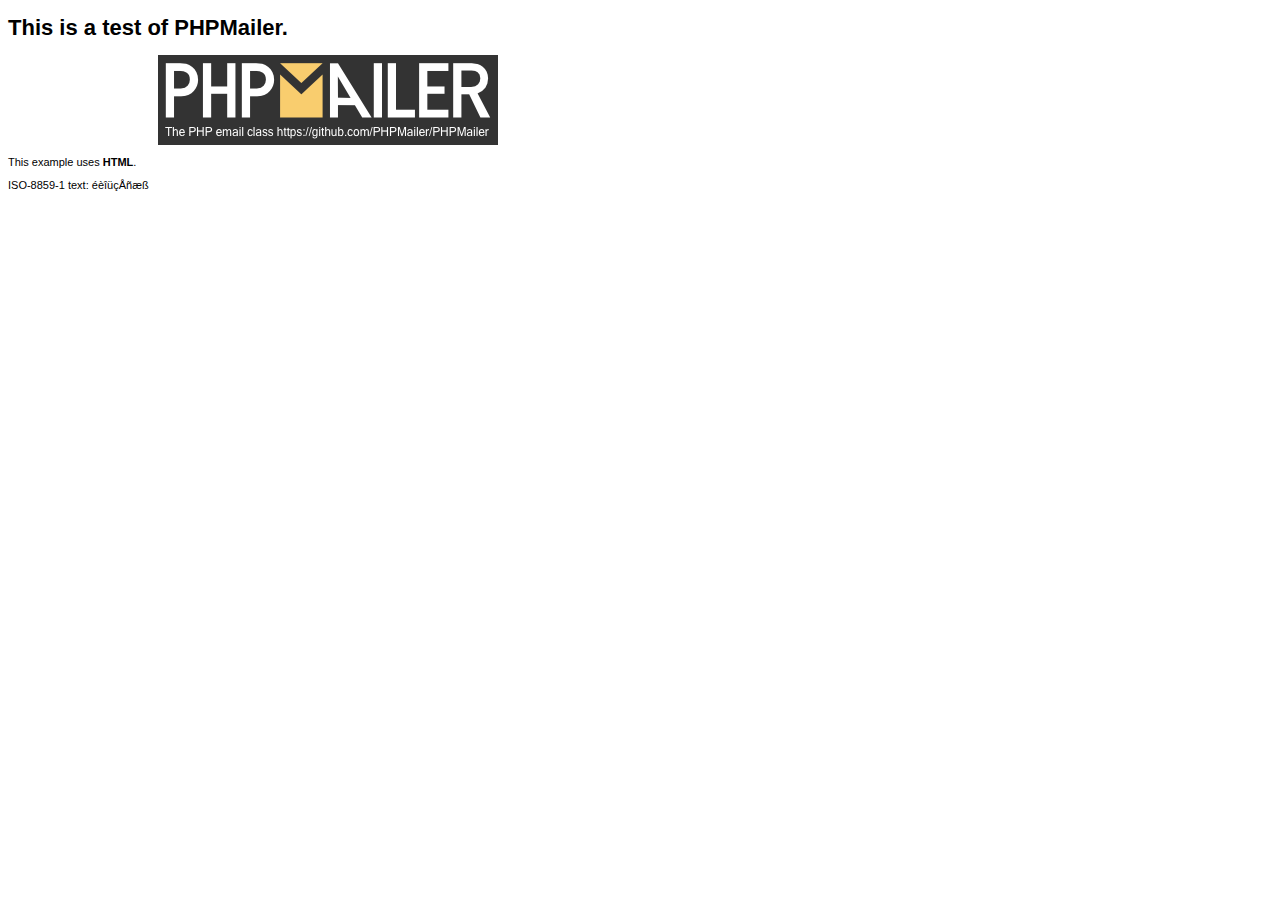
<file: CP2eJr/php/PHPMailer/examples/contents.html>
<!DOCTYPE HTML PUBLIC "-//W3C//DTD HTML 4.01 Transitional//EN" "http://www.w3.org/TR/html4/loose.dtd">
<html>
<head>
  <meta http-equiv="Content-Type" content="text/html; charset=iso-8859-1">
  <title>PHPMailer Test</title>
</head>
<body>
<div style="width: 640px; font-family: Arial, Helvetica, sans-serif; font-size: 11px;">
  <h1>This is a test of PHPMailer.</h1>
  <div align="center">
    <a href="https://github.com/PHPMailer/PHPMailer/"><img src="images/phpmailer.png" height="90" width="340" alt="PHPMailer rocks"></a>
  </div>
  <p>This example uses <strong>HTML</strong>.</p>
  <p>ISO-8859-1 text: ���������</p>
</div>
</body>
</html>
</file>
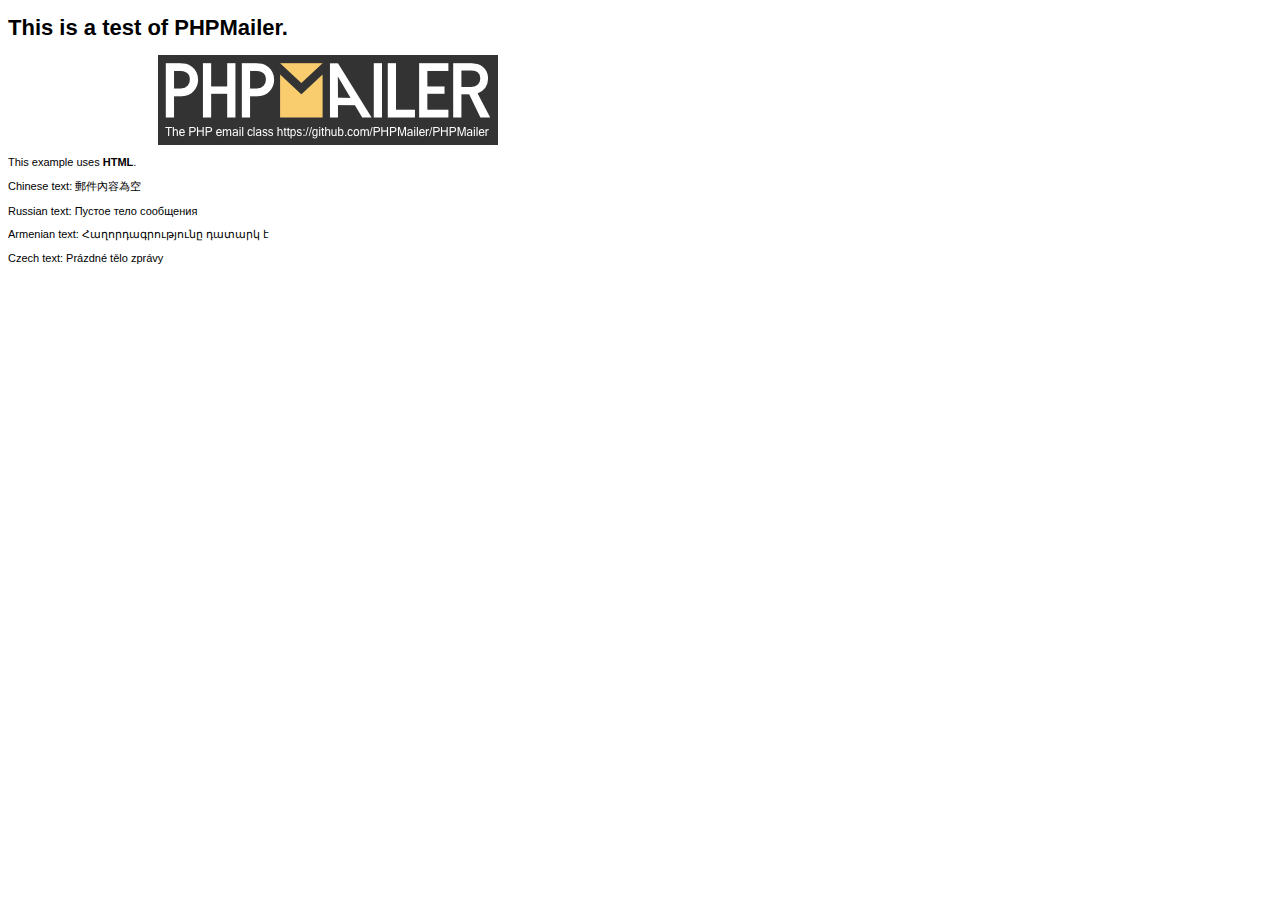
<file: CP2eJr/php/PHPMailer/examples/contentsutf8.html>
<!DOCTYPE HTML PUBLIC "-//W3C//DTD HTML 4.01 Transitional//EN" "http://www.w3.org/TR/html4/loose.dtd">
<html>
<head>
  <meta http-equiv="Content-Type" content="text/html; charset=utf-8">
  <title>PHPMailer Test</title>
</head>
<body>
<div style="width: 640px; font-family: Arial, Helvetica, sans-serif; font-size: 11px;">
  <h1>This is a test of PHPMailer.</h1>
  <div align="center">
    <a href="https://github.com/PHPMailer/PHPMailer/"><img src="images/phpmailer.png" height="90" width="340" alt="PHPMailer rocks"></a>
  </div>
  <p>This example uses <strong>HTML</strong>.</p>
  <p>Chinese text: 郵件內容為空</p>
  <p>Russian text: Пустое тело сообщения</p>
  <p>Armenian text: Հաղորդագրությունը դատարկ է</p>
  <p>Czech text: Prázdné tělo zprávy</p>
</div>
</body>
</html>
</file>
<file: CP2eJr/css/processo-style.css>
/* Este css nao possui todas as configuraços presente no home. */
/* Existe para não sobrecarregar outras abas com o tamanho do arquivo */
/* E para organização, contendo coisas criadas pós template original */

.col-md-4 {
    padding-left: 0px;
}

.col-md-12 {
    padding-left: 0;
}

form {
    padding-top: 32px;
}

.form-control {
    border: 2px solid #b2b2b2;
    box-shadow: none;
    margin-top: 10px;
    margin-bottom: 10px;
    transition: all 0.4s ease-in-out;
}

.form-control:hover {
    border-color: #000000;
}

::placeholder {
    font-family: 'Ubuntu', sans-serif;
    transition: all 0.4s ease-in-out;
}

.form-control:hover::placeholder{
    color: #000000;
}

input,select {
    height: 50px;
}

input[type="submit"], .download {
    background: #F9A21F;
    border-radius: 100px;
    border: none;
    color: #ffffff;
    font-weight: bold;
    transition: all 0.4s ease-in-out;
}

input[type="submit"]:hover, .download:hover{
    background: #000000;
    color: #fff;
}
</file>
<file: CP2eJr/css/style.css>
/*
  Theme Name: BizPage
  Theme URL: https://bootstrapmade.com/bizpage-bootstrap-business-template/
  Author: BootstrapMade.com
  License: https://bootstrapmade.com/license/
*/

/*--------------------------------------------------------------
# General
--------------------------------------------------------------*/
.btn{
    font-family: "Montserrat", sans-serif;
    font-size: 18px;
    text-transform: uppercase;
    font-weight: 700;
    border: none;
    padding: 10px;
    cursor: pointer;
    display: inline-block;
    text-decoration: none;
}

.btn-green{
    background: #ffa625;
    color: #000000;
    box-shadow: 0 5px 0 #c5801d;
}

body {
  background: #fff;
  color: #666666;
  font-family: "Open Sans", sans-serif;
}

a {
  color: #ffa625;
  transition: 0.5s;
}

a:hover,
a:active,
a:focus {
  color: #ffa625;
  outline: none;
  text-decoration: none;
}

p {
  padding: 0;
  margin: 0 0 30px 0;
}

h1,
h2,
h3,
h4,
h5,
h6 {
  font-family: "Montserrat", sans-serif;
  font-weight: 400;
  margin: 0 0 20px 0;
  padding: 0;
}

/* Back to top button */

.back-to-top {
  position: fixed;
  display: none;
  background: #ffa625;
  color: #fff;
  width: 44px;
  height: 44px;
  text-align: center;
  line-height: 1;
  font-size: 16px;
  border-radius: 50%;
  right: 15px;
  bottom: 15px;
  transition: background 0.5s;
  z-index: 11;
}

.back-to-top i {
  padding-top: 12px;
  color: #fff;
}

/* Prelaoder */

#preloader {
  position: fixed;
  top: 0;
  left: 0;
  right: 0;
  bottom: 0;
  z-index: 9999;
  overflow: hidden;
  background: #fff;
}

#preloader:before {
  content: "";
  position: fixed;
  top: calc(50% - 30px);
  left: calc(50% - 30px);
  border: 6px solid #f2f2f2;
  border-top: 6px solid #ffa625;
  border-radius: 50%;
  width: 60px;
  height: 60px;
  -webkit-animation: animate-preloader 1s linear infinite;
  animation: animate-preloader 1s linear infinite;
}

@-webkit-keyframes animate-preloader {
  0% {
    -webkit-transform: rotate(0deg);
    transform: rotate(0deg);
  }

  100% {
    -webkit-transform: rotate(360deg);
    transform: rotate(360deg);
  }
}

@keyframes animate-preloader {
  0% {
    -webkit-transform: rotate(0deg);
    transform: rotate(0deg);
  }

  100% {
    -webkit-transform: rotate(360deg);
    transform: rotate(360deg);
  }
}

/*--------------------------------------------------------------
# Header
--------------------------------------------------------------*/

#header {
  padding: 30px 0;
  height: 92px;
  position: fixed;
  left: 0;
  top: 0;
  right: 0;
  transition: all 0.5s;
  z-index: 997;
}

#header.header-scrolled {
  background: rgba(0, 0, 0, 0.9);
  padding: 20px 0;
  height: 72px;
  transition: all 0.5s;
}

#header #logo {
  float: left;
}

#header #logo h1 {
  font-size: 34px;
  margin: 0;
  padding: 0;
  line-height: 1;
  font-family: "Montserrat", sans-serif;
  font-weight: 700;
  letter-spacing: 3px;
}

#header #logo h1 a,
#header #logo h1 a:hover {
  color: #fff;
  padding-left: 10px;
  border-left: 4px solid #ffa625;
}

#header #logo img {
  padding: 0;
  margin: 0;
}

/*--------------------------------------------------------------
# Intro Section
--------------------------------------------------------------*/

#intro {
  display: table;
  width: 100%;
  height: 100vh;
  background: #000;
}

#intro .carousel-item {
  width: 100%;
  height: 100vh;
  background-size: cover;
  background-position: center;
  background-repeat: no-repeat;
}

#intro .carousel-item::before {
  content: '';
  background-color: rgba(0, 0, 0, 0.7);
  position: absolute;
  height: 100%;
  width: 100%;
  top: 0;
  right: 0;
  left: 0;
  bottom: 0;
}

#intro .carousel-container {
  display: -webkit-box;
  display: -webkit-flex;
  display: -ms-flexbox;
  display: flex;
  -webkit-box-pack: center;
  -webkit-justify-content: center;
  -ms-flex-pack: center;
  justify-content: center;
  -webkit-box-align: center;
  -webkit-align-items: center;
  -ms-flex-align: center;
  align-items: center;
  position: absolute;
  bottom: 0;
  top: 0;
  left: 0;
  right: 0;
}

#intro .carousel-background img {
  max-width: 100%;
}

#intro .carousel-content {
  text-align: center;
}

#intro h2 {
  color: #fff;
  margin-bottom: 30px;
  font-size: 48px;
  font-weight: 700;
}

#intro p {
  width: 80%;
  margin: 0 auto 30px auto;
  color: #fff;
}

#intro .carousel-fade {
  overflow: hidden;
}

#intro .carousel-fade .carousel-inner .carousel-item {
  transition-property: opacity;
}

#intro .carousel-fade .carousel-inner .carousel-item,
#intro .carousel-fade .carousel-inner .active.carousel-item-left,
#intro .carousel-fade .carousel-inner .active.carousel-item-right {
  opacity: 0;
}

#intro .carousel-fade .carousel-inner .active,
#intro .carousel-fade .carousel-inner .carousel-item-next.carousel-item-left,
#intro .carousel-fade .carousel-inner .carousel-item-prev.carousel-item-right {
  opacity: 1;
  transition: 0.5s;
}

#intro .carousel-fade .carousel-inner .carousel-item-next,
#intro .carousel-fade .carousel-inner .carousel-item-prev,
#intro .carousel-fade .carousel-inner .active.carousel-item-left,
#intro .carousel-fade .carousel-inner .active.carousel-item-right {
  left: 0;
  -webkit-transform: translate3d(0, 0, 0);
  transform: translate3d(0, 0, 0);
}

#intro .carousel-control-prev,
#intro .carousel-control-next {
  width: 10%;
}

#intro .carousel-control-next-icon,
#intro .carousel-control-prev-icon {
  background: none;
  font-size: 32px;
  line-height: 1;
}

#intro .carousel-indicators li {
  cursor: pointer;
}

#intro .btn-get-started {
  font-family: "Montserrat", sans-serif;
  font-weight: 500;
  font-size: 16px;
  letter-spacing: 1px;
  display: inline-block;
  padding: 8px 32px;
  border-radius: 50px;
  transition: 0.5s;
  margin: 10px;
  color: #fff;
  background: #ffa625;
}

#intro .btn-get-started:hover {
  background: #fff;
  color: #ffa625;
}

/*--------------------------------------------------------------
# Navigation Menu
--------------------------------------------------------------*/

/* Nav Menu Essentials */

.nav-menu,
.nav-menu * {
  margin: 0;
  padding: 0;
  list-style: none;
}

.nav-menu ul {
  position: absolute;
  display: none;
  top: 100%;
  left: 0;
  z-index: 99;
}

.nav-menu li {
  position: relative;
  white-space: nowrap;
}

.nav-menu > li {
  float: left;
}

.nav-menu li:hover > ul,
.nav-menu li.sfHover > ul {
  display: block;
}

.nav-menu ul ul {
  top: 0;
  left: 100%;
}

.nav-menu ul li {
  min-width: 180px;
}

/* Nav Menu Arrows */

.sf-arrows .sf-with-ul {
  padding-right: 30px;
}

.sf-arrows .sf-with-ul:after {
  content: "\f107";
  position: absolute;
  right: 15px;
  font-family: FontAwesome;
  font-style: normal;
  font-weight: normal;
}

.sf-arrows ul .sf-with-ul:after {
  content: "\f105";
}

/* Nav Meu Container */

#nav-menu-container {
  float: right;
  margin: 0;
}

/* Nav Meu Styling */

.nav-menu a {
  padding: 0 8px 10px 8px;
  text-decoration: none;
  display: inline-block;
  color: #fff;
  font-family: "Montserrat", sans-serif;
  font-weight: 700;
  font-size: 13px;
  text-transform: uppercase;
  outline: none;
}

.nav-menu li:hover > a,
.nav-menu > .menu-active > a {
  color: #ffa625;
}

.nav-menu > li {
  margin-left: 10px;
}

.nav-menu ul {
  margin: 4px 0 0 0;
  padding: 10px;
  box-shadow: 0px 0px 30px rgba(127, 137, 161, 0.25);
  background: #fff;
}

.nav-menu ul li {
  transition: 0.3s;
}

.nav-menu ul li a {
  padding: 10px;
  color: #333;
  transition: 0.3s;
  display: block;
  font-size: 13px;
  text-transform: none;
}

.nav-menu ul li:hover > a {
  color: #ffa625;
}

.nav-menu ul ul {
  margin: 0;
}

/* Mobile Nav Toggle */

#mobile-nav-toggle {
  position: fixed;
  right: 0;
  top: 0;
  z-index: 999;
  margin: 20px 20px 0 0;
  border: 0;
  background: none;
  font-size: 24px;
  display: none;
  transition: all 0.4s;
  outline: none;
  cursor: pointer;
}

#mobile-nav-toggle i {
  color: #fff;
}

/* Mobile Nav Styling */

#mobile-nav {
  position: fixed;
  top: 0;
  padding-top: 18px;
  bottom: 0;
  z-index: 998;
  background: rgba(0, 0, 0, 0.8);
  left: -260px;
  width: 260px;
  overflow-y: auto;
  transition: 0.4s;
}

#mobile-nav ul {
  padding: 0;
  margin: 0;
  list-style: none;
}

#mobile-nav ul li {
  position: relative;
}

#mobile-nav ul li a {
  color: #fff;
  font-size: 13px;
  text-transform: uppercase;
  overflow: hidden;
  padding: 10px 22px 10px 15px;
  position: relative;
  text-decoration: none;
  width: 100%;
  display: block;
  outline: none;
  font-weight: 700;
  font-family: "Montserrat", sans-serif;
}

#mobile-nav ul li a:hover {
  color: #ffa625;
}

#mobile-nav ul li li {
  padding-left: 30px;
}

#mobile-nav ul li.menu-active a {
  color: #ffa625;
}

#mobile-nav ul .menu-has-children i {
  position: absolute;
  right: 0;
  z-index: 99;
  padding: 15px;
  cursor: pointer;
  color: #fff;
}

#mobile-nav ul .menu-has-children i.fa-chevron-up {
  color: #ffa625;
}

#mobile-nav ul .menu-has-children li a {
  text-transform: none;
}

#mobile-nav ul .menu-item-active {
  color: #ffa625;
}

#mobile-body-overly {
  width: 100%;
  height: 100%;
  z-index: 997;
  top: 0;
  left: 0;
  position: fixed;
  background: rgba(0, 0, 0, 0.7);
  display: none;
}

/* Mobile Nav body classes */

body.mobile-nav-active {
  overflow: hidden;
}

body.mobile-nav-active #mobile-nav {
  left: 0;
}

body.mobile-nav-active #mobile-nav-toggle {
  color: #fff;
}

/*--------------------------------------------------------------
# Sections
--------------------------------------------------------------*/

/* Sections Header
--------------------------------*/

.section-header h3 {
  font-size: 32px;
  color: #111;
  text-transform: uppercase;
  text-align: center;
  font-weight: 700;
  position: relative;
  padding-bottom: 15px;
}

.section-header h3::before {
  content: '';
  position: absolute;
  display: block;
  width: 120px;
  height: 1px;
  background: #ddd;
  bottom: 1px;
  left: calc(50% - 60px);
}

.section-header h3::after {
  content: '';
  position: absolute;
  display: block;
  width: 40px;
  height: 3px;
  background: #ffa625;
  bottom: 0;
  left: calc(50% - 20px);
}

.section-header p {
  text-align: center;
  padding-bottom: 30px;
  color: #333;
}

/* Section with background
--------------------------------*/

.section-bg {
  background: #f7f7f7;
}

/* Featured Services Section
--------------------------------*/

#featured-services {
  background: #000;
}

#featured-services .box {
  padding: 30px 20px;
}

#featured-services .box-bg {
  background-image: linear-gradient(0deg, #000000 0%, #242323 50%, #000000 100%);
}

#featured-services i {
  color: #ffa625;
  font-size: 48px;
  display: inline-block;
  line-height: 1;
}

#featured-services h4 {
  font-weight: 400;
  margin: 15px 0;
  font-size: 18px;
}

#featured-services h4 a {
  color: #fff;
}

#featured-services h4 a:hover {
  color: #ffa625;
}

#featured-services p {
  font-size: 14px;
  line-height: 24px;
  color: #fff;
  margin-bottom: 0;
}

/* About Us Section
--------------------------------*/

#about {
  background: url("../img/teste.jpg") center top no-repeat fixed;
  background-size: cover;
  padding: 60px 0 40px 0;
  position: relative;
}

#about::before {
  content: '';
  position: absolute;
  left: 0;
  right: 0;
  top: 0;
  bottom: 0;
  background: rgba(255, 255, 255, 0.92);
  z-index: 9;
}

#about .container {
  position: relative;
  z-index: 10;
}

#about .about-col {
  background: #fff;
  border-radius: 0 0 4px 4px;
  box-shadow: 0px 2px 12px rgba(0, 0, 0, 0.08);
  margin-bottom: 20px;
}

#about .about-col .img {
  position: relative;
}

#about .about-col .img img {
  border-radius: 4px 4px 0 0;
}

#about .about-col .icon {
  width: 64px;
  height: 64px;
  padding-top: 8px;
  text-align: center;
  position: absolute;
  background-color: #ffa625;
  border-radius: 50%;
  text-align: center;
  border: 4px solid #fff;
  left: calc( 50% - 32px);
  bottom: -30px;
  transition: 0.3s;
}

#about .about-col i {
  font-size: 36px;
  line-height: 1;
  color: #fff;
  transition: 0.3s;
}

#about .about-col:hover .icon {
  background-color: #fff;
}

#about .about-col:hover i {
  color: #ffa625;
}

#about .about-col h2 {
  color: #000;
  text-align: center;
  font-weight: 700;
  font-size: 20px;
  padding: 0;
  margin: 40px 0 12px 0;
}

#about .about-col h2 a {
  color: #000;
}

#about .about-col h2 a:hover {
  color: #ffa625;
}

#about .about-col p {
  font-size: 14px;
  line-height: 24px;
  color: #333;
  margin-bottom: 0;
  padding: 0 20px 20px 20px;
}

/* Services Section
--------------------------------*/

#services {
  background: #fff;
  background-size: cover;
  padding: 60px 0 40px 0;
}

#services .box {
  margin-bottom: 30px;
}

#services .icon {
  float: left;
}

#services .icon i {
  color: #ffa625;
  font-size: 36px;
  line-height: 1;
  transition: 0.5s;
}

#services .title {
  margin-left: 60px;
  font-weight: 700;
  margin-bottom: 15px;
  font-size: 18px;
}

#services .title a {
  color: #111;
}

#services .box:hover .title a {
  color: #ffa625;
}

#services .description {
  font-size: 14px;
  margin-left: 60px;
  line-height: 24px;
  margin-bottom: 0;
}

/* Call To Action Section
--------------------------------*/

#call-to-action {
  background: linear-gradient(rgba(0, 142, 99, 0.1), rgba(0, 0, 0, 0.1)), url(../img/call-to-action-bg.jpg) fixed center center;
  background-size: cover;
  padding: 60px 0;
}

#call-to-action h3 {
  color: #fff;
  font-size: 28px;
  font-weight: 700;
}

#call-to-action p {
  color: #fff;
}

#call-to-action .cta-btn {
  font-family: "Montserrat", sans-serif;
  text-transform: uppercase;
  font-weight: 500;
  font-size: 16px;
  letter-spacing: 1px;
  display: inline-block;
  padding: 8px 28px;
  border-radius: 25px;
  transition: 0.5s;
  margin-top: 10px;
  border: 2px solid #fff;
  color: #fff;
}

#call-to-action .cta-btn:hover {
  background: #ffa625;
  border: 2px solid #ffa625;
}

/* Call To Action Section
--------------------------------*/

#skills {
  padding: 60px 0;
}

#skills .progress {
  height: 35px;
  margin-bottom: 10px;
}

#skills .progress .skill {
  font-family: "Open Sans", sans-serif;
  line-height: 35px;
  padding: 0;
  margin: 0 0 0 20px;
  text-transform: uppercase;
}

#skills .progress .skill .val {
  float: right;
  font-style: normal;
  margin: 0 20px 0 0;
}

#skills .progress-bar {
  width: 1px;
  text-align: left;
  transition: .9s;
}

/* Facts Section
--------------------------------*/

#facts {
  background: url("../img/facts-bg.jpg") center top no-repeat fixed;
  background-size: cover;
  padding: 60px 0 0 0;
  position: relative;
}

#facts::before {
  content: '';
  position: absolute;
  left: 0;
  right: 0;
  top: 0;
  bottom: 0;
  background: rgba(255, 255, 255, 0.88);
  z-index: 9;
}

#facts .container {
  position: relative;
  z-index: 10;
}

#facts .counters span {
  font-family: "Montserrat", sans-serif;
  font-weight: bold;
  font-size: 48px;
  display: block;
  color: #ffa625;
}

#facts .counters p {
  padding: 0;
  margin: 0 0 20px 0;
  font-family: "Montserrat", sans-serif;
  font-size: 14px;
  color: #111;
}

#facts .facts-img {
  text-align: center;
  padding-top: 30px;
}

/* Seção Portifólio
--------------------------------*/

#portfolio {
  padding: 60px 0;
}

#portfolio #portfolio-flters {
  padding: 0;
  margin: 5px 0 35px 0;
  list-style: none;
  text-align: center;
}

#portfolio #portfolio-flters li {
  cursor: pointer;
  margin: 15px 15px 15px 0;
  display: inline-block;
  padding: 10px 20px;
  font-size: 12px;
  line-height: 20px;
  color: #666666;
  border-radius: 4px;
  text-transform: uppercase;
  background: #fff;
  margin-bottom: 5px;
  transition: all 0.3s ease-in-out;
}

#portfolio #portfolio-flters li:hover,
#portfolio #portfolio-flters li.filter-active {
  background: #ffa625;
  color: #fff;
}

#portfolio #portfolio-flters li:last-child {
  margin-right: 0;
}

#portfolio .portfolio-wrap {
  box-shadow: 0px 2px 12px rgba(0, 0, 0, 0.08);
  transition: 0.3s;
}

#portfolio .portfolio-wrap:hover {
  box-shadow: 0px 4px 14px rgba(0, 0, 0, 0.16);
}

#portfolio .portfolio-item {
  position: relative;
  height: 360px;
  overflow: hidden;
}

#portfolio .portfolio-item figure {
  background: #000;
  overflow: hidden;
  height: 240px;
  position: relative;
  border-radius: 4px 4px 0 0;
  margin: 0;
}

#portfolio .portfolio-item figure:hover img {
  opacity: 0.4;
  transition: 0.3s;
}

#portfolio .portfolio-item figure .link-preview,
#portfolio .portfolio-item figure .link-details {
  position: absolute;
  display: inline-block;
  opacity: 0;
  line-height: 1;
  text-align: center;
  width: 36px;
  height: 36px;
  background: #fff;
  border-radius: 50%;
  transition: 0.2s linear;
}

#portfolio .portfolio-item figure .link-preview i,
#portfolio .portfolio-item figure .link-details i {
  padding-top: 6px;
  font-size: 22px;
  color: #333;
}

#portfolio .portfolio-item figure .link-preview:hover,
#portfolio .portfolio-item figure .link-details:hover {
  background: #ffa625;
}

#portfolio .portfolio-item figure .link-preview:hover i,
#portfolio .portfolio-item figure .link-details:hover i {
  color: #fff;
}

#portfolio .portfolio-item figure .link-preview {
  left: calc(50% - 38px);
  top: calc(50% - 18px);
}

#portfolio .portfolio-item figure .link-details {
  right: calc(50% - 38px);
  top: calc(50% - 18px);
}

#portfolio .portfolio-item figure:hover .link-preview {
  opacity: 1;
  left: calc(50% - 44px);
}

#portfolio .portfolio-item figure:hover .link-details {
  opacity: 1;
  right: calc(50% - 44px);
}

#portfolio .portfolio-item .portfolio-info {
  background: #fff;
  text-align: center;
  padding: 30px;
  height: 90px;
  border-radius: 0 0 3px 3px;
}

#portfolio .portfolio-item .portfolio-info h4 {
  font-size: 18px;
  line-height: 1px;
  font-weight: 700;
  margin-bottom: 18px;
  padding-bottom: 0;
}

#portfolio .portfolio-item .portfolio-info h4 a {
  color: #333;
}

#portfolio .portfolio-item .portfolio-info h4 a:hover {
  color: #ffa625;
}

#portfolio .portfolio-item .portfolio-info p {
  padding: 0;
  margin: 0;
  color: #b8b8b8;
  font-weight: 500;
  font-size: 14px;
  text-transform: uppercase;
}

/* Seção Blog
--------------------------------*/

#blog {
  padding: 60px 0;
}

#blog .blog-wrap {
  box-shadow: 0px 2px 12px rgba(0, 0, 0, 0.08);
  transition: 0.3s;
}

#blog .blog-wrap:hover {
  box-shadow: 0px 4px 14px rgba(0, 0, 0, 0.16);
}

#blog .blog-item {
  position: relative;
  height: 360px;
  overflow: hidden;
}

#blog .blog-item figure {
  background: #000;
  overflow: hidden;
  height: 240px;
  position: relative;
  border-radius: 4px 4px 0 0;
  margin: 0;
}

#blog .blog-item figure:hover img {
  opacity: 0.4;
  transition: 0.3s;
}

#blog .blog-item figure .link-preview,
#blog .blog-item figure .link-details {
  position: absolute;
  display: inline-block;
  opacity: 0;
  line-height: 1;
  text-align: center;
  width: 36px;
  height: 36px;
  background: #fff;
  border-radius: 50%;
  transition: 0.2s linear;
}

#blog .blog-item figure .link-preview i,
#blog .blog-item figure .link-details i {
  padding-top: 6px;
  font-size: 22px;
  color: #333;
}

#blog .blog-item figure .link-preview:hover,
#blog .blog-item figure .link-details:hover {
  background: #ffa625;
}

#blog .blog-item figure .link-preview:hover i,
#blog .blog-item figure .link-details:hover i {
  color: #fff;
}

#blog .blog-item figure .link-preview {
  left: calc(50% - 38px);
  top: calc(50% - 18px);
}

#blog .blog-item figure .link-details {
  right: calc(50% - 38px);
  top: calc(50% - 18px);
}

#blog .blog-item figure:hover .link-preview {
  opacity: 1;
  left: calc(50% - 44px);
}

#blog .blog-item figure:hover .link-details {
  opacity: 1;
  right: calc(50% - 44px);
}

#blog .blog-item .blog-info {
  background: #fff;
  text-align: center;
  padding: 30px;
  height: 90px;
  border-radius: 0 0 3px 3px;
}

#blog .blog-item .blog-info h4 {
  font-size: 18px;
  line-height: 1px;
  font-weight: 700;
  margin-bottom: 18px;
  padding-bottom: 0;
}

#blog .blog-item .blog-info h4 a {
  color: #333;
}

#blog .blog-item .blog-info h4 a:hover {
  color: #ffa625;
}

#blog .blog-item .blog-info p {
  padding: 0;
  margin: 0;
  color: #b8b8b8;
  font-weight: 500;
  font-size: 14px;
  text-transform: uppercase;
}

/* Seção Cliente
--------------------------------*/

#clients {
  padding: 60px 0;
}

#clients img {
  max-width: 100%;
  opacity: 0.5;
  transition: 0.3s;
  padding: 15px 0;
}

#clients img:hover {
  opacity: 1;
}

#clients .owl-nav,
#clients .owl-dots {
  margin-top: 5px;
  text-align: center;
}

#clients .owl-dot {
  display: inline-block;
  margin: 0 5px;
  width: 12px;
  height: 12px;
  border-radius: 50%;
  background-color: #ddd;
}

#clients .owl-dot.active {
  background-color: #ffa625;
}

/* Testimonials Section
--------------------------------*/

#testimonials {
  padding: 60px 0;
}

#testimonials .section-header {
  margin-bottom: 40px;
}

#testimonials .testimonial-item {
  text-align: center;
}

#testimonials .testimonial-item .testimonial-img {
  width: 120px;
  border-radius: 50%;
  border: 4px solid #fff;
  margin: 0 auto;
}

#testimonials .testimonial-item h3 {
  font-size: 20px;
  font-weight: bold;
  margin: 10px 0 5px 0;
  color: #111;
}

#testimonials .testimonial-item h4 {
  font-size: 14px;
  color: #999;
  margin: 0 0 15px 0;
}

#testimonials .testimonial-item .quote-sign-left {
  margin-top: -15px;
  padding-right: 10px;
  display: inline-block;
  width: 37px;
}

#testimonials .testimonial-item .quote-sign-right {
  margin-bottom: -15px;
  padding-left: 10px;
  display: inline-block;
  max-width: 100%;
  width: 37px;
}

#testimonials .testimonial-item p {
  font-style: italic;
  margin: 0 auto 15px auto;
}

#testimonials .owl-nav,
#testimonials .owl-dots {
  margin-top: 5px;
  text-align: center;
}

#testimonials .owl-dot {
  display: inline-block;
  margin: 0 5px;
  width: 12px;
  height: 12px;
  border-radius: 50%;
  background-color: #ddd;
}

#testimonials .owl-dot.active {
  background-color: #ffa625;
}

/* Equipe
--------------------------------*/

#team {
  background: #fff;
  padding: 60px 0;
}

#team .member {
  text-align: center;
  margin-bottom: 20px;
  background: #000;
  position: relative;
}

#team .member .member-info {
  opacity: 0;
  display: -webkit-box;
  display: -webkit-flex;
  display: -ms-flexbox;
  display: flex;
  -webkit-box-pack: center;
  -webkit-justify-content: center;
  -ms-flex-pack: center;
  justify-content: center;
  -webkit-box-align: center;
  -webkit-align-items: center;
  -ms-flex-align: center;
  align-items: center;
  position: absolute;
  bottom: 0;
  top: 0;
  left: 0;
  right: 0;
  transition: 0.2s;
}

#team .member .member-info-content {
  margin-top: -50px;
  transition: margin 0.2s;
}

#team .member:hover .member-info {
  background: rgba(0, 0, 0, 0.7);
  opacity: 1;
  transition: 0.4s;
}

#team .member:hover .member-info-content {
  margin-top: 0;
  transition: margin 0.4s;
}

#team .member h4 {
  font-weight: 700;
  margin-bottom: 2px;
  font-size: 18px;
  color: #fff;
}

#team .member span {
  font-style: italic;
  display: block;
  font-size: 13px;
  color: #fff;
}

#team .member .social {
  margin-top: 15px;
}

#team .member .social a {
  transition: none;
  color: #fff;
}

#team .member .social a:hover {
  color: #ffa625;
}

#team .member .social i {
  font-size: 18px;
  margin: 0 2px;
}

/* Seção Contato
--------------------------------*/

#contact {
  padding: 60px 0;
}

#contact .contact-info {
  margin-bottom: 20px;
  text-align: center;
}

#contact .contact-info i {
  font-size: 48px;
  display: inline-block;
  margin-bottom: 10px;
  color: #ffa625;
}

#contact .contact-info address,
#contact .contact-info p {
  margin-bottom: 0;
  color: #000;
}

#contact .contact-info h3 {
  font-size: 18px;
  margin-bottom: 15px;
  font-weight: bold;
  text-transform: uppercase;
  color: #999;
}

#contact .contact-info a {
  color: #000;
}

#contact .contact-info a:hover {
  color: #ffa625;
}

#contact .contact-address,
#contact .contact-phone,
#contact .contact-email {
  margin-bottom: 20px;
}

#contact .form #sendmessage {
  color: #ffa625;
  border: 1px solid #ffa625;
  display: none;
  text-align: center;
  padding: 15px;
  font-weight: 600;
  margin-bottom: 15px;
}

#contact .form #errormessage {
  color: red;
  display: none;
  border: 1px solid red;
  text-align: center;
  padding: 15px;
  font-weight: 600;
  margin-bottom: 15px;
}

#contact .form #sendmessage.show,
#contact .form #errormessage.show,
#contact .form .show {
  display: block;
}

#contact .form .validation {
  color: red;
  display: none;
  margin: 0 0 20px;
  font-weight: 400;
  font-size: 13px;
}

#contact .form input,
#contact .form textarea {
  padding: 10px 14px;
  border-radius: 0;
  box-shadow: none;
  font-size: 15px;
}

#contact .form button[type="submit"] {
  background: #ffa625;
  border: 0;
  padding: 10px 30px;
  color: #fff;
  transition: 0.4s;
  cursor: pointer;
}

#contact .form button[type="submit"]:hover {
  background: #ffa625;
}

/*--------------------------------------------------------------
# Footer
--------------------------------------------------------------*/

#footer {
  background: #000;
  padding: 0 0 30px 0;
  color: #eee;
  font-size: 14px;
}

#footer .footer-top {
  background: #111;
  padding: 60px 0 30px 0;
}

#footer .footer-top .footer-info {
  margin-bottom: 30px;
}

#footer .footer-top .footer-info h3 {
  font-size: 34px;
  margin: 0 0 20px 0;
  padding: 2px 0 2px 10px;
  line-height: 1;
  font-family: "Montserrat", sans-serif;
  font-weight: 700;
  letter-spacing: 3px;
  border-left: 4px solid #ffa625;
}

#footer .footer-top .footer-info p {
  font-size: 14px;
  line-height: 24px;
  margin-bottom: 0;
  font-family: "Montserrat", sans-serif;
  color: #eee;
}

#footer .footer-top .social-links a {
  font-size: 18px;
  display: inline-block;
  background: #333;
  color: #eee;
  line-height: 1;
  padding: 8px 0;
  margin-right: 4px;
  border-radius: 50%;
  text-align: center;
  width: 36px;
  height: 36px;
  transition: 0.3s;
}

#footer .footer-top .social-links a:hover {
  background: #ffa625;
  color: #fff;
}

#footer .footer-top h4 {
  font-size: 14px;
  font-weight: bold;
  color: #fff;
  text-transform: uppercase;
  position: relative;
  padding-bottom: 12px;
}

#footer .footer-top h4::before,
#footer .footer-top h4::after {
  content: '';
  position: absolute;
  left: 0;
  bottom: 0;
  height: 2px;
}

#footer .footer-top h4::before {
  right: 0;
  background: #555;
}

#footer .footer-top h4::after {
  background: #ffa625;
  width: 60px;
}

#footer .footer-top .footer-links {
  margin-bottom: 30px;
}

#footer .footer-top .footer-links ul {
  list-style: none;
  padding: 0;
  margin: 0;
}

#footer .footer-top .footer-links ul i {
  padding-right: 8px;
  color: #ddd;
}

#footer .footer-top .footer-links ul li {
  border-bottom: 1px solid #333;
  padding: 10px 0;
}

#footer .footer-top .footer-links ul li:first-child {
  padding-top: 0;
}

#footer .footer-top .footer-links ul a {
  color: #eee;
}

#footer .footer-top .footer-links ul a:hover {
  color: #ffa625;
}

#footer .footer-top .footer-contact {
  margin-bottom: 30px;
}

#footer .footer-top .footer-contact p {
  line-height: 26px;
}

#footer .footer-top .footer-newsletter {
  margin-bottom: 30px;
}

#footer .footer-top .footer-newsletter input[type="email"] {
  border: 0;
  padding: 6px 8px;
  width: 65%;
}

#footer .footer-top .footer-newsletter input[type="submit"] {
  background: #ffa625;
  border: 0;
  width: 35%;
  padding: 6px 0;
  text-align: center;
  color: #fff;
  transition: 0.3s;
  cursor: pointer;
}

#footer .footer-top .footer-newsletter input[type="submit"]:hover {
  background: #ffa625;
}

#footer .copyright {
  text-align: center;
  padding-top: 30px;
}

#footer .credits {
  text-align: center;
  font-size: 13px;
  color: #ddd;
}

/*--------------------------------------------------------------
# Responsive Media Queries
--------------------------------------------------------------*/

@media (min-width: 768px) {
  #contact .contact-address,
  #contact .contact-phone,
  #contact .contact-email {
    padding: 20px 0;
  }

  #contact .contact-phone {
    border-left: 1px solid #ddd;
    border-right: 1px solid #ddd;
  }
}

@media (min-width: 992px) {
  #testimonials .testimonial-item p {
    width: 80%;
  }
}

@media (min-width: 1024px) {
  #header #logo {
    padding-left: 60px;
  }

  #intro p {
    width: 60%;
  }

  #intro .carousel-control-prev,
  #intro .carousel-control-next {
    width: 5%;
  }

  #nav-menu-container {
    padding-right: 60px;
  }
}

@media (max-width: 768px) {
  .back-to-top {
    bottom: 15px;
  }

  #header #logo h1 {
    font-size: 28px;
  }

  #header #logo img {
    max-height: 40px;
  }

  #intro h2 {
    font-size: 28px;
  }

  #nav-menu-container {
    display: none;
  }

  #mobile-nav-toggle {
    display: inline;
  }
}
</file>
<file: CP2eJr_New_Site/css/style.css>
/*
  Theme Name: BizPage
  Theme URL: https://bootstrapmade.com/bizpage-bootstrap-business-template/
  Author: BootstrapMade.com
  License: https://bootstrapmade.com/license/
*/

/*--------------------------------------------------------------
# General
--------------------------------------------------------------*/
.btn{
    font-family: "Montserrat", sans-serif;
    font-size: 18px;
    text-transform: uppercase;
    font-weight: 700;
    border: none;
    padding: 10px;
    cursor: pointer;
    display: inline-block;
    text-decoration: none;
}

.btn-green{
    background: #ffa625;
    color: #000000;
    box-shadow: 0 5px 0 #c5801d;
}

body {
  background: #fff;
  color: #666666;
  font-family: "Open Sans", sans-serif;
}

a {
  color: #ffa625;
  transition: 0.5s;
}

a:hover,
a:active,
a:focus {
  color: #ffa625;
  outline: none;
  text-decoration: none;
}

p {
  padding: 0;
  margin: 0 0 30px 0;
}

h1,
h2,
h3,
h4,
h5,
h6 {
  font-family: "Montserrat", sans-serif;
  font-weight: 400;
  margin: 0 0 20px 0;
  padding: 0;
}

/* Back to top button */

.back-to-top {
  position: fixed;
  display: none;
  background: #ffa625;
  color: #fff;
  width: 44px;
  height: 44px;
  text-align: center;
  line-height: 1;
  font-size: 16px;
  border-radius: 50%;
  right: 15px;
  bottom: 15px;
  transition: background 0.5s;
  z-index: 11;
}

.back-to-top i {
  padding-top: 12px;
  color: #fff;
}

/* Prelaoder */

#preloader {
  position: fixed;
  top: 0;
  left: 0;
  right: 0;
  bottom: 0;
  z-index: 9999;
  overflow: hidden;
  background: #fff;
}

#preloader:before {
  content: "";
  position: fixed;
  top: calc(50% - 30px);
  left: calc(50% - 30px);
  border: 6px solid #f2f2f2;
  border-top: 6px solid #ffa625;
  border-radius: 50%;
  width: 60px;
  height: 60px;
  -webkit-animation: animate-preloader 1s linear infinite;
  animation: animate-preloader 1s linear infinite;
}

@-webkit-keyframes animate-preloader {
  0% {
    -webkit-transform: rotate(0deg);
    transform: rotate(0deg);
  }

  100% {
    -webkit-transform: rotate(360deg);
    transform: rotate(360deg);
  }
}

@keyframes animate-preloader {
  0% {
    -webkit-transform: rotate(0deg);
    transform: rotate(0deg);
  }

  100% {
    -webkit-transform: rotate(360deg);
    transform: rotate(360deg);
  }
}

/*--------------------------------------------------------------
# Header
--------------------------------------------------------------*/

#header {
  padding: 30px 0;
  height: 92px;
  position: fixed;
  left: 0;
  top: 0;
  right: 0;
  transition: all 0.5s;
  z-index: 997;
}

#header.header-scrolled {
  background: rgba(0, 0, 0, 0.9);
  padding: 20px 0;
  height: 72px;
  transition: all 0.5s;
}

#header #logo {
  float: left;
}

#header #logo h1 {
  font-size: 34px;
  margin: 0;
  padding: 0;
  line-height: 1;
  font-family: "Montserrat", sans-serif;
  font-weight: 700;
  letter-spacing: 3px;
}

#header #logo h1 a,
#header #logo h1 a:hover {
  color: #fff;
  padding-left: 10px;
  border-left: 4px solid #ffa625;
}

#header #logo img {
  padding: 0;
  margin: 0;
}

/*--------------------------------------------------------------
# Intro Section
--------------------------------------------------------------*/

#intro {
  display: table;
  width: 100%;
  height: 100vh;
  background: #000;
}

#intro .carousel-item {
  width: 100%;
  height: 100vh;
  background-size: cover;
  background-position: center;
  background-repeat: no-repeat;
}

#intro .carousel-item::before {
  content: '';
  background-color: rgba(0, 0, 0, 0.7);
  position: absolute;
  height: 100%;
  width: 100%;
  top: 0;
  right: 0;
  left: 0;
  bottom: 0;
}

#intro .carousel-container {
  display: -webkit-box;
  display: -webkit-flex;
  display: -ms-flexbox;
  display: flex;
  -webkit-box-pack: center;
  -webkit-justify-content: center;
  -ms-flex-pack: center;
  justify-content: center;
  -webkit-box-align: center;
  -webkit-align-items: center;
  -ms-flex-align: center;
  align-items: center;
  position: absolute;
  bottom: 0;
  top: 0;
  left: 0;
  right: 0;
}

#intro .carousel-background img {
  max-width: 100%;
}

#intro .carousel-content {
  text-align: center;
}

#intro h2 {
  color: #fff;
  margin-bottom: 30px;
  font-size: 48px;
  font-weight: 700;
}

#intro p {
  width: 80%;
  margin: 0 auto 30px auto;
  color: #fff;
}

#intro .carousel-fade {
  overflow: hidden;
}

#intro .carousel-fade .carousel-inner .carousel-item {
  transition-property: opacity;
}

#intro .carousel-fade .carousel-inner .carousel-item,
#intro .carousel-fade .carousel-inner .active.carousel-item-left,
#intro .carousel-fade .carousel-inner .active.carousel-item-right {
  opacity: 0;
}

#intro .carousel-fade .carousel-inner .active,
#intro .carousel-fade .carousel-inner .carousel-item-next.carousel-item-left,
#intro .carousel-fade .carousel-inner .carousel-item-prev.carousel-item-right {
  opacity: 1;
  transition: 0.5s;
}

#intro .carousel-fade .carousel-inner .carousel-item-next,
#intro .carousel-fade .carousel-inner .carousel-item-prev,
#intro .carousel-fade .carousel-inner .active.carousel-item-left,
#intro .carousel-fade .carousel-inner .active.carousel-item-right {
  left: 0;
  -webkit-transform: translate3d(0, 0, 0);
  transform: translate3d(0, 0, 0);
}

#intro .carousel-control-prev,
#intro .carousel-control-next {
  width: 10%;
}

#intro .carousel-control-next-icon,
#intro .carousel-control-prev-icon {
  background: none;
  font-size: 32px;
  line-height: 1;
}

#intro .carousel-indicators li {
  cursor: pointer;
}

#intro .btn-get-started {
  font-family: "Montserrat", sans-serif;
  font-weight: 500;
  font-size: 16px;
  letter-spacing: 1px;
  display: inline-block;
  padding: 8px 32px;
  border-radius: 50px;
  transition: 0.5s;
  margin: 10px;
  color: #fff;
  background: #ffa625;
}

#intro .btn-get-started:hover {
  background: #fff;
  color: #ffa625;
}

/*--------------------------------------------------------------
# Navigation Menu
--------------------------------------------------------------*/

/* Nav Menu Essentials */

.nav-menu,
.nav-menu * {
  margin: 0;
  padding: 0;
  list-style: none;
}

.nav-menu ul {
  position: absolute;
  display: none;
  top: 100%;
  left: 0;
  z-index: 99;
}

.nav-menu li {
  position: relative;
  white-space: nowrap;
}

.nav-menu > li {
  float: left;
}

.nav-menu li:hover > ul,
.nav-menu li.sfHover > ul {
  display: block;
}

.nav-menu ul ul {
  top: 0;
  left: 100%;
}

.nav-menu ul li {
  min-width: 180px;
}

/* Nav Menu Arrows */

.sf-arrows .sf-with-ul {
  padding-right: 30px;
}

.sf-arrows .sf-with-ul:after {
  content: "\f107";
  position: absolute;
  right: 15px;
  font-family: FontAwesome;
  font-style: normal;
  font-weight: normal;
}

.sf-arrows ul .sf-with-ul:after {
  content: "\f105";
}

/* Nav Meu Container */

#nav-menu-container {
  float: right;
  margin: 0;
}

/* Nav Meu Styling */

.nav-menu a {
  padding: 0 8px 10px 8px;
  text-decoration: none;
  display: inline-block;
  color: #fff;
  font-family: "Montserrat", sans-serif;
  font-weight: 700;
  font-size: 13px;
  text-transform: uppercase;
  outline: none;
}

.nav-menu li:hover > a,
.nav-menu > .menu-active > a {
  color: #ffa625;
}

.nav-menu > li {
  margin-left: 10px;
}

.nav-menu ul {
  margin: 4px 0 0 0;
  padding: 10px;
  box-shadow: 0px 0px 30px rgba(127, 137, 161, 0.25);
  background: #fff;
}

.nav-menu ul li {
  transition: 0.3s;
}

.nav-menu ul li a {
  padding: 10px;
  color: #333;
  transition: 0.3s;
  display: block;
  font-size: 13px;
  text-transform: none;
}

.nav-menu ul li:hover > a {
  color: #ffa625;
}

.nav-menu ul ul {
  margin: 0;
}

/* Mobile Nav Toggle */

#mobile-nav-toggle {
  position: fixed;
  right: 0;
  top: 0;
  z-index: 999;
  margin: 20px 20px 0 0;
  border: 0;
  background: none;
  font-size: 24px;
  display: none;
  transition: all 0.4s;
  outline: none;
  cursor: pointer;
}

#mobile-nav-toggle i {
  color: #fff;
}

/* Mobile Nav Styling */

#mobile-nav {
  position: fixed;
  top: 0;
  padding-top: 18px;
  bottom: 0;
  z-index: 998;
  background: rgba(0, 0, 0, 0.8);
  left: -260px;
  width: 260px;
  overflow-y: auto;
  transition: 0.4s;
}

#mobile-nav ul {
  padding: 0;
  margin: 0;
  list-style: none;
}

#mobile-nav ul li {
  position: relative;
}

#mobile-nav ul li a {
  color: #fff;
  font-size: 13px;
  text-transform: uppercase;
  overflow: hidden;
  padding: 10px 22px 10px 15px;
  position: relative;
  text-decoration: none;
  width: 100%;
  display: block;
  outline: none;
  font-weight: 700;
  font-family: "Montserrat", sans-serif;
}

#mobile-nav ul li a:hover {
  color: #ffa625;
}

#mobile-nav ul li li {
  padding-left: 30px;
}

#mobile-nav ul li.menu-active a {
  color: #ffa625;
}

#mobile-nav ul .menu-has-children i {
  position: absolute;
  right: 0;
  z-index: 99;
  padding: 15px;
  cursor: pointer;
  color: #fff;
}

#mobile-nav ul .menu-has-children i.fa-chevron-up {
  color: #ffa625;
}

#mobile-nav ul .menu-has-children li a {
  text-transform: none;
}

#mobile-nav ul .menu-item-active {
  color: #ffa625;
}

#mobile-body-overly {
  width: 100%;
  height: 100%;
  z-index: 997;
  top: 0;
  left: 0;
  position: fixed;
  background: rgba(0, 0, 0, 0.7);
  display: none;
}

/* Mobile Nav body classes */

body.mobile-nav-active {
  overflow: hidden;
}

body.mobile-nav-active #mobile-nav {
  left: 0;
}

body.mobile-nav-active #mobile-nav-toggle {
  color: #fff;
}

/*--------------------------------------------------------------
# Sections
--------------------------------------------------------------*/

/* Sections Header
--------------------------------*/

.section-header h3 {
  font-size: 32px;
  color: #111;
  text-transform: uppercase;
  text-align: center;
  font-weight: 700;
  position: relative;
  padding-bottom: 15px;
}

.section-header h3::before {
  content: '';
  position: absolute;
  display: block;
  width: 120px;
  height: 1px;
  background: #ddd;
  bottom: 1px;
  left: calc(50% - 60px);
}

.section-header h3::after {
  content: '';
  position: absolute;
  display: block;
  width: 40px;
  height: 3px;
  background: #ffa625;
  bottom: 0;
  left: calc(50% - 20px);
}

.section-header p {
  text-align: center;
  padding-bottom: 30px;
  color: #333;
}

/* Section with background
--------------------------------*/

.section-bg {
  background: #f7f7f7;
}

/* Featured Services Section
--------------------------------*/

#featured-services {
  background: #000;
}

#featured-services .box {
  padding: 30px 20px;
}

#featured-services .box-bg {
  background-image: linear-gradient(0deg, #000000 0%, #242323 50%, #000000 100%);
}

#featured-services i {
  color: #ffa625;
  font-size: 48px;
  display: inline-block;
  line-height: 1;
}

#featured-services h4 {
  font-weight: 400;
  margin: 15px 0;
  font-size: 18px;
}

#featured-services h4 a {
  color: #fff;
}

#featured-services h4 a:hover {
  color: #ffa625;
}

#featured-services p {
  font-size: 14px;
  line-height: 24px;
  color: #fff;
  margin-bottom: 0;
}

/* About Us Section
--------------------------------*/

#about {
  background: url("../img/teste.jpg") center top no-repeat fixed;
  background-size: cover;
  padding: 60px 0 40px 0;
  position: relative;
}

#about::before {
  content: '';
  position: absolute;
  left: 0;
  right: 0;
  top: 0;
  bottom: 0;
  background: rgba(255, 255, 255, 0.92);
  z-index: 9;
}

#about .container {
  position: relative;
  z-index: 10;
}

#about .about-col {
  background: #fff;
  border-radius: 0 0 4px 4px;
  box-shadow: 0px 2px 12px rgba(0, 0, 0, 0.08);
  margin-bottom: 20px;
}

#about .about-col .img {
  position: relative;
}

#about .about-col .img img {
  border-radius: 4px 4px 0 0;
}

#about .about-col .icon {
  width: 64px;
  height: 64px;
  padding-top: 8px;
  text-align: center;
  position: absolute;
  background-color: #ffa625;
  border-radius: 50%;
  text-align: center;
  border: 4px solid #fff;
  left: calc( 50% - 32px);
  bottom: -30px;
  transition: 0.3s;
}

#about .about-col i {
  font-size: 36px;
  line-height: 1;
  color: #fff;
  transition: 0.3s;
}

#about .about-col:hover .icon {
  background-color: #fff;
}

#about .about-col:hover i {
  color: #ffa625;
}

#about .about-col h2 {
  color: #000;
  text-align: center;
  font-weight: 700;
  font-size: 20px;
  padding: 0;
  margin: 40px 0 12px 0;
}

#about .about-col h2 a {
  color: #000;
}

#about .about-col h2 a:hover {
  color: #ffa625;
}

#about .about-col p {
  font-size: 14px;
  line-height: 24px;
  color: #333;
  margin-bottom: 0;
  padding: 0 20px 20px 20px;
}

/* Services Section
--------------------------------*/

#services {
  background: #fff;
  background-size: cover;
  padding: 60px 0 40px 0;
}

#services .box {
  margin-bottom: 30px;
}

#services .icon {
  float: left;
}

#services .icon i {
  color: #ffa625;
  font-size: 36px;
  line-height: 1;
  transition: 0.5s;
}

#services .title {
  margin-left: 60px;
  font-weight: 700;
  margin-bottom: 15px;
  font-size: 18px;
}

#services .title a {
  color: #111;
}

#services .box:hover .title a {
  color: #ffa625;
}

#services .description {
  font-size: 14px;
  margin-left: 60px;
  line-height: 24px;
  margin-bottom: 0;
}

/* Call To Action Section
--------------------------------*/

#call-to-action {
  background: linear-gradient(rgba(0, 142, 99, 0.1), rgba(0, 0, 0, 0.1)), url(../img/call-to-action-bg.jpg) fixed center center;
  background-size: cover;
  padding: 60px 0;
}

#call-to-action h3 {
  color: #fff;
  font-size: 28px;
  font-weight: 700;
}

#call-to-action p {
  color: #fff;
}

#call-to-action .cta-btn {
  font-family: "Montserrat", sans-serif;
  text-transform: uppercase;
  font-weight: 500;
  font-size: 16px;
  letter-spacing: 1px;
  display: inline-block;
  padding: 8px 28px;
  border-radius: 25px;
  transition: 0.5s;
  margin-top: 10px;
  border: 2px solid #fff;
  color: #fff;
}

#call-to-action .cta-btn:hover {
  background: #ffa625;
  border: 2px solid #ffa625;
}

/* Call To Action Section
--------------------------------*/

#skills {
  padding: 60px 0;
}

#skills .progress {
  height: 35px;
  margin-bottom: 10px;
}

#skills .progress .skill {
  font-family: "Open Sans", sans-serif;
  line-height: 35px;
  padding: 0;
  margin: 0 0 0 20px;
  text-transform: uppercase;
}

#skills .progress .skill .val {
  float: right;
  font-style: normal;
  margin: 0 20px 0 0;
}

#skills .progress-bar {
  width: 1px;
  text-align: left;
  transition: .9s;
}

/* Facts Section
--------------------------------*/

#facts {
  background: url("../img/facts-bg.jpg") center top no-repeat fixed;
  background-size: cover;
  padding: 60px 0 0 0;
  position: relative;
}

#facts::before {
  content: '';
  position: absolute;
  left: 0;
  right: 0;
  top: 0;
  bottom: 0;
  background: rgba(255, 255, 255, 0.88);
  z-index: 9;
}

#facts .container {
  position: relative;
  z-index: 10;
}

#facts .counters span {
  font-family: "Montserrat", sans-serif;
  font-weight: bold;
  font-size: 48px;
  display: block;
  color: #ffa625;
}

#facts .counters p {
  padding: 0;
  margin: 0 0 20px 0;
  font-family: "Montserrat", sans-serif;
  font-size: 14px;
  color: #111;
}

#facts .facts-img {
  text-align: center;
  padding-top: 30px;
}

/* Seção Portifólio
--------------------------------*/

#portfolio {
  padding: 60px 0;
}

#portfolio #portfolio-flters {
  padding: 0;
  margin: 5px 0 35px 0;
  list-style: none;
  text-align: center;
}

#portfolio #portfolio-flters li {
  cursor: pointer;
  margin: 15px 15px 15px 0;
  display: inline-block;
  padding: 10px 20px;
  font-size: 12px;
  line-height: 20px;
  color: #666666;
  border-radius: 4px;
  text-transform: uppercase;
  background: #fff;
  margin-bottom: 5px;
  transition: all 0.3s ease-in-out;
}

#portfolio #portfolio-flters li:hover,
#portfolio #portfolio-flters li.filter-active {
  background: #ffa625;
  color: #fff;
}

#portfolio #portfolio-flters li:last-child {
  margin-right: 0;
}

#portfolio .portfolio-wrap {
  box-shadow: 0px 2px 12px rgba(0, 0, 0, 0.08);
  transition: 0.3s;
}

#portfolio .portfolio-wrap:hover {
  box-shadow: 0px 4px 14px rgba(0, 0, 0, 0.16);
}

#portfolio .portfolio-item {
  position: relative;
  height: 360px;
  overflow: hidden;
}

#portfolio .portfolio-item figure {
  background: #000;
  overflow: hidden;
  height: 240px;
  position: relative;
  border-radius: 4px 4px 0 0;
  margin: 0;
}

#portfolio .portfolio-item figure:hover img {
  opacity: 0.4;
  transition: 0.3s;
}

#portfolio .portfolio-item figure .link-preview,
#portfolio .portfolio-item figure .link-details {
  position: absolute;
  display: inline-block;
  opacity: 0;
  line-height: 1;
  text-align: center;
  width: 36px;
  height: 36px;
  background: #fff;
  border-radius: 50%;
  transition: 0.2s linear;
}

#portfolio .portfolio-item figure .link-preview i,
#portfolio .portfolio-item figure .link-details i {
  padding-top: 6px;
  font-size: 22px;
  color: #333;
}

#portfolio .portfolio-item figure .link-preview:hover,
#portfolio .portfolio-item figure .link-details:hover {
  background: #ffa625;
}

#portfolio .portfolio-item figure .link-preview:hover i,
#portfolio .portfolio-item figure .link-details:hover i {
  color: #fff;
}

#portfolio .portfolio-item figure .link-preview {
  left: calc(50% - 38px);
  top: calc(50% - 18px);
}

#portfolio .portfolio-item figure .link-details {
  right: calc(50% - 38px);
  top: calc(50% - 18px);
}

#portfolio .portfolio-item figure:hover .link-preview {
  opacity: 1;
  left: calc(50% - 44px);
}

#portfolio .portfolio-item figure:hover .link-details {
  opacity: 1;
  right: calc(50% - 44px);
}

#portfolio .portfolio-item .portfolio-info {
  background: #fff;
  text-align: center;
  padding: 30px;
  height: 90px;
  border-radius: 0 0 3px 3px;
}

#portfolio .portfolio-item .portfolio-info h4 {
  font-size: 18px;
  line-height: 1px;
  font-weight: 700;
  margin-bottom: 18px;
  padding-bottom: 0;
}

#portfolio .portfolio-item .portfolio-info h4 a {
  color: #333;
}

#portfolio .portfolio-item .portfolio-info h4 a:hover {
  color: #ffa625;
}

#portfolio .portfolio-item .portfolio-info p {
  padding: 0;
  margin: 0;
  color: #b8b8b8;
  font-weight: 500;
  font-size: 14px;
  text-transform: uppercase;
}

/* Seção Blog
--------------------------------*/

#blog {
  padding: 60px 0;
}

#blog .blog-wrap {
  box-shadow: 0px 2px 12px rgba(0, 0, 0, 0.08);
  transition: 0.3s;
}

#blog .blog-wrap:hover {
  box-shadow: 0px 4px 14px rgba(0, 0, 0, 0.16);
}

#blog .blog-item {
  position: relative;
  height: 360px;
  overflow: hidden;
}

#blog .blog-item figure {
  background: #000;
  overflow: hidden;
  height: 240px;
  position: relative;
  border-radius: 4px 4px 0 0;
  margin: 0;
}

#blog .blog-item figure:hover img {
  opacity: 0.4;
  transition: 0.3s;
}

#blog .blog-item figure .link-preview,
#blog .blog-item figure .link-details {
  position: absolute;
  display: inline-block;
  opacity: 0;
  line-height: 1;
  text-align: center;
  width: 36px;
  height: 36px;
  background: #fff;
  border-radius: 50%;
  transition: 0.2s linear;
}

#blog .blog-item figure .link-preview i,
#blog .blog-item figure .link-details i {
  padding-top: 6px;
  font-size: 22px;
  color: #333;
}

#blog .blog-item figure .link-preview:hover,
#blog .blog-item figure .link-details:hover {
  background: #ffa625;
}

#blog .blog-item figure .link-preview:hover i,
#blog .blog-item figure .link-details:hover i {
  color: #fff;
}

#blog .blog-item figure .link-preview {
  left: calc(50% - 38px);
  top: calc(50% - 18px);
}

#blog .blog-item figure .link-details {
  right: calc(50% - 38px);
  top: calc(50% - 18px);
}

#blog .blog-item figure:hover .link-preview {
  opacity: 1;
  left: calc(50% - 44px);
}

#blog .blog-item figure:hover .link-details {
  opacity: 1;
  right: calc(50% - 44px);
}

#blog .blog-item .blog-info {
  background: #fff;
  text-align: center;
  padding: 30px;
  height: 90px;
  border-radius: 0 0 3px 3px;
}

#blog .blog-item .blog-info h4 {
  font-size: 18px;
  line-height: 1px;
  font-weight: 700;
  margin-bottom: 18px;
  padding-bottom: 0;
}

#blog .blog-item .blog-info h4 a {
  color: #333;
}

#blog .blog-item .blog-info h4 a:hover {
  color: #ffa625;
}

#blog .blog-item .blog-info p {
  padding: 0;
  margin: 0;
  color: #b8b8b8;
  font-weight: 500;
  font-size: 14px;
  text-transform: uppercase;
}

/* Seção Cliente
--------------------------------*/

#clients {
  padding: 60px 0;
}

#clients img {
  max-width: 100%;
  opacity: 0.5;
  transition: 0.3s;
  padding: 15px 0;
}

#clients img:hover {
  opacity: 1;
}

#clients .owl-nav,
#clients .owl-dots {
  margin-top: 5px;
  text-align: center;
}

#clients .owl-dot {
  display: inline-block;
  margin: 0 5px;
  width: 12px;
  height: 12px;
  border-radius: 50%;
  background-color: #ddd;
}

#clients .owl-dot.active {
  background-color: #ffa625;
}

/* Testimonials Section
--------------------------------*/

#testimonials {
  padding: 60px 0;
}

#testimonials .section-header {
  margin-bottom: 40px;
}

#testimonials .testimonial-item {
  text-align: center;
}

#testimonials .testimonial-item .testimonial-img {
  width: 120px;
  border-radius: 50%;
  border: 4px solid #fff;
  margin: 0 auto;
}

#testimonials .testimonial-item h3 {
  font-size: 20px;
  font-weight: bold;
  margin: 10px 0 5px 0;
  color: #111;
}

#testimonials .testimonial-item h4 {
  font-size: 14px;
  color: #999;
  margin: 0 0 15px 0;
}

#testimonials .testimonial-item .quote-sign-left {
  margin-top: -15px;
  padding-right: 10px;
  display: inline-block;
  width: 37px;
}

#testimonials .testimonial-item .quote-sign-right {
  margin-bottom: -15px;
  padding-left: 10px;
  display: inline-block;
  max-width: 100%;
  width: 37px;
}

#testimonials .testimonial-item p {
  font-style: italic;
  margin: 0 auto 15px auto;
}

#testimonials .owl-nav,
#testimonials .owl-dots {
  margin-top: 5px;
  text-align: center;
}

#testimonials .owl-dot {
  display: inline-block;
  margin: 0 5px;
  width: 12px;
  height: 12px;
  border-radius: 50%;
  background-color: #ddd;
}

#testimonials .owl-dot.active {
  background-color: #ffa625;
}

/* Equipe
--------------------------------*/

#team {
  background: #fff;
  padding: 60px 0;
}

#team .member {
  text-align: center;
  margin-bottom: 20px;
  background: #000;
  position: relative;
}

#team .member .member-info {
  opacity: 0;
  display: -webkit-box;
  display: -webkit-flex;
  display: -ms-flexbox;
  display: flex;
  -webkit-box-pack: center;
  -webkit-justify-content: center;
  -ms-flex-pack: center;
  justify-content: center;
  -webkit-box-align: center;
  -webkit-align-items: center;
  -ms-flex-align: center;
  align-items: center;
  position: absolute;
  bottom: 0;
  top: 0;
  left: 0;
  right: 0;
  transition: 0.2s;
}

#team .member .member-info-content {
  margin-top: -50px;
  transition: margin 0.2s;
}

#team .member:hover .member-info {
  background: rgba(0, 0, 0, 0.7);
  opacity: 1;
  transition: 0.4s;
}

#team .member:hover .member-info-content {
  margin-top: 0;
  transition: margin 0.4s;
}

#team .member h4 {
  font-weight: 700;
  margin-bottom: 2px;
  font-size: 18px;
  color: #fff;
}

#team .member span {
  font-style: italic;
  display: block;
  font-size: 13px;
  color: #fff;
}

#team .member .social {
  margin-top: 15px;
}

#team .member .social a {
  transition: none;
  color: #fff;
}

#team .member .social a:hover {
  color: #ffa625;
}

#team .member .social i {
  font-size: 18px;
  margin: 0 2px;
}

/* Seção Contato
--------------------------------*/

#contact {
  padding: 60px 0;
}

#contact .contact-info {
  margin-bottom: 20px;
  text-align: center;
}

#contact .contact-info i {
  font-size: 48px;
  display: inline-block;
  margin-bottom: 10px;
  color: #ffa625;
}

#contact .contact-info address,
#contact .contact-info p {
  margin-bottom: 0;
  color: #000;
}

#contact .contact-info h3 {
  font-size: 18px;
  margin-bottom: 15px;
  font-weight: bold;
  text-transform: uppercase;
  color: #999;
}

#contact .contact-info a {
  color: #000;
}

#contact .contact-info a:hover {
  color: #ffa625;
}

#contact .contact-address,
#contact .contact-phone,
#contact .contact-email {
  margin-bottom: 20px;
}

#contact .form #sendmessage {
  color: #ffa625;
  border: 1px solid #ffa625;
  display: none;
  text-align: center;
  padding: 15px;
  font-weight: 600;
  margin-bottom: 15px;
}

#contact .form #errormessage {
  color: red;
  display: none;
  border: 1px solid red;
  text-align: center;
  padding: 15px;
  font-weight: 600;
  margin-bottom: 15px;
}

#contact .form #sendmessage.show,
#contact .form #errormessage.show,
#contact .form .show {
  display: block;
}

#contact .form .validation {
  color: red;
  display: none;
  margin: 0 0 20px;
  font-weight: 400;
  font-size: 13px;
}

#contact .form input,
#contact .form textarea {
  padding: 10px 14px;
  border-radius: 0;
  box-shadow: none;
  font-size: 15px;
}

#contact .form button[type="submit"] {
  background: #ffa625;
  border: 0;
  padding: 10px 30px;
  color: #fff;
  transition: 0.4s;
  cursor: pointer;
}

#contact .form button[type="submit"]:hover {
  background: #ffa625;
}

/*--------------------------------------------------------------
# Footer
--------------------------------------------------------------*/

#footer {
  background: #000;
  padding: 0 0 30px 0;
  color: #eee;
  font-size: 14px;
}

#footer .footer-top {
  background: #111;
  padding: 60px 0 30px 0;
}

#footer .footer-top .footer-info {
  margin-bottom: 30px;
}

#footer .footer-top .footer-info h3 {
  font-size: 34px;
  margin: 0 0 20px 0;
  padding: 2px 0 2px 10px;
  line-height: 1;
  font-family: "Montserrat", sans-serif;
  font-weight: 700;
  letter-spacing: 3px;
  border-left: 4px solid #ffa625;
}

#footer .footer-top .footer-info p {
  font-size: 14px;
  line-height: 24px;
  margin-bottom: 0;
  font-family: "Montserrat", sans-serif;
  color: #eee;
}

#footer .footer-top .social-links a {
  font-size: 18px;
  display: inline-block;
  background: #333;
  color: #eee;
  line-height: 1;
  padding: 8px 0;
  margin-right: 4px;
  border-radius: 50%;
  text-align: center;
  width: 36px;
  height: 36px;
  transition: 0.3s;
}

#footer .footer-top .social-links a:hover {
  background: #ffa625;
  color: #fff;
}

#footer .footer-top h4 {
  font-size: 14px;
  font-weight: bold;
  color: #fff;
  text-transform: uppercase;
  position: relative;
  padding-bottom: 12px;
}

#footer .footer-top h4::before,
#footer .footer-top h4::after {
  content: '';
  position: absolute;
  left: 0;
  bottom: 0;
  height: 2px;
}

#footer .footer-top h4::before {
  right: 0;
  background: #555;
}

#footer .footer-top h4::after {
  background: #ffa625;
  width: 60px;
}

#footer .footer-top .footer-links {
  margin-bottom: 30px;
}

#footer .footer-top .footer-links ul {
  list-style: none;
  padding: 0;
  margin: 0;
}

#footer .footer-top .footer-links ul i {
  padding-right: 8px;
  color: #ddd;
}

#footer .footer-top .footer-links ul li {
  border-bottom: 1px solid #333;
  padding: 10px 0;
}

#footer .footer-top .footer-links ul li:first-child {
  padding-top: 0;
}

#footer .footer-top .footer-links ul a {
  color: #eee;
}

#footer .footer-top .footer-links ul a:hover {
  color: #ffa625;
}

#footer .footer-top .footer-contact {
  margin-bottom: 30px;
}

#footer .footer-top .footer-contact p {
  line-height: 26px;
}

#footer .footer-top .footer-newsletter {
  margin-bottom: 30px;
}

#footer .footer-top .footer-newsletter input[type="email"] {
  border: 0;
  padding: 6px 8px;
  width: 65%;
}

#footer .footer-top .footer-newsletter input[type="submit"] {
  background: #ffa625;
  border: 0;
  width: 35%;
  padding: 6px 0;
  text-align: center;
  color: #fff;
  transition: 0.3s;
  cursor: pointer;
}

#footer .footer-top .footer-newsletter input[type="submit"]:hover {
  background: #ffa625;
}

#footer .copyright {
  text-align: center;
  padding-top: 30px;
}

#footer .credits {
  text-align: center;
  font-size: 13px;
  color: #ddd;
}

/*--------------------------------------------------------------
# Responsive Media Queries
--------------------------------------------------------------*/

@media (min-width: 768px) {
  #contact .contact-address,
  #contact .contact-phone,
  #contact .contact-email {
    padding: 20px 0;
  }

  #contact .contact-phone {
    border-left: 1px solid #ddd;
    border-right: 1px solid #ddd;
  }
}

@media (min-width: 992px) {
  #testimonials .testimonial-item p {
    width: 80%;
  }
}

@media (min-width: 1024px) {
  #header #logo {
    padding-left: 60px;
  }

  #intro p {
    width: 60%;
  }

  #intro .carousel-control-prev,
  #intro .carousel-control-next {
    width: 5%;
  }

  #nav-menu-container {
    padding-right: 60px;
  }
}

@media (max-width: 768px) {
  .back-to-top {
    bottom: 15px;
  }

  #header #logo h1 {
    font-size: 28px;
  }

  #header #logo img {
    max-height: 40px;
  }

  #intro h2 {
    font-size: 28px;
  }

  #nav-menu-container {
    display: none;
  }

  #mobile-nav-toggle {
    display: inline;
  }
}
</file>
